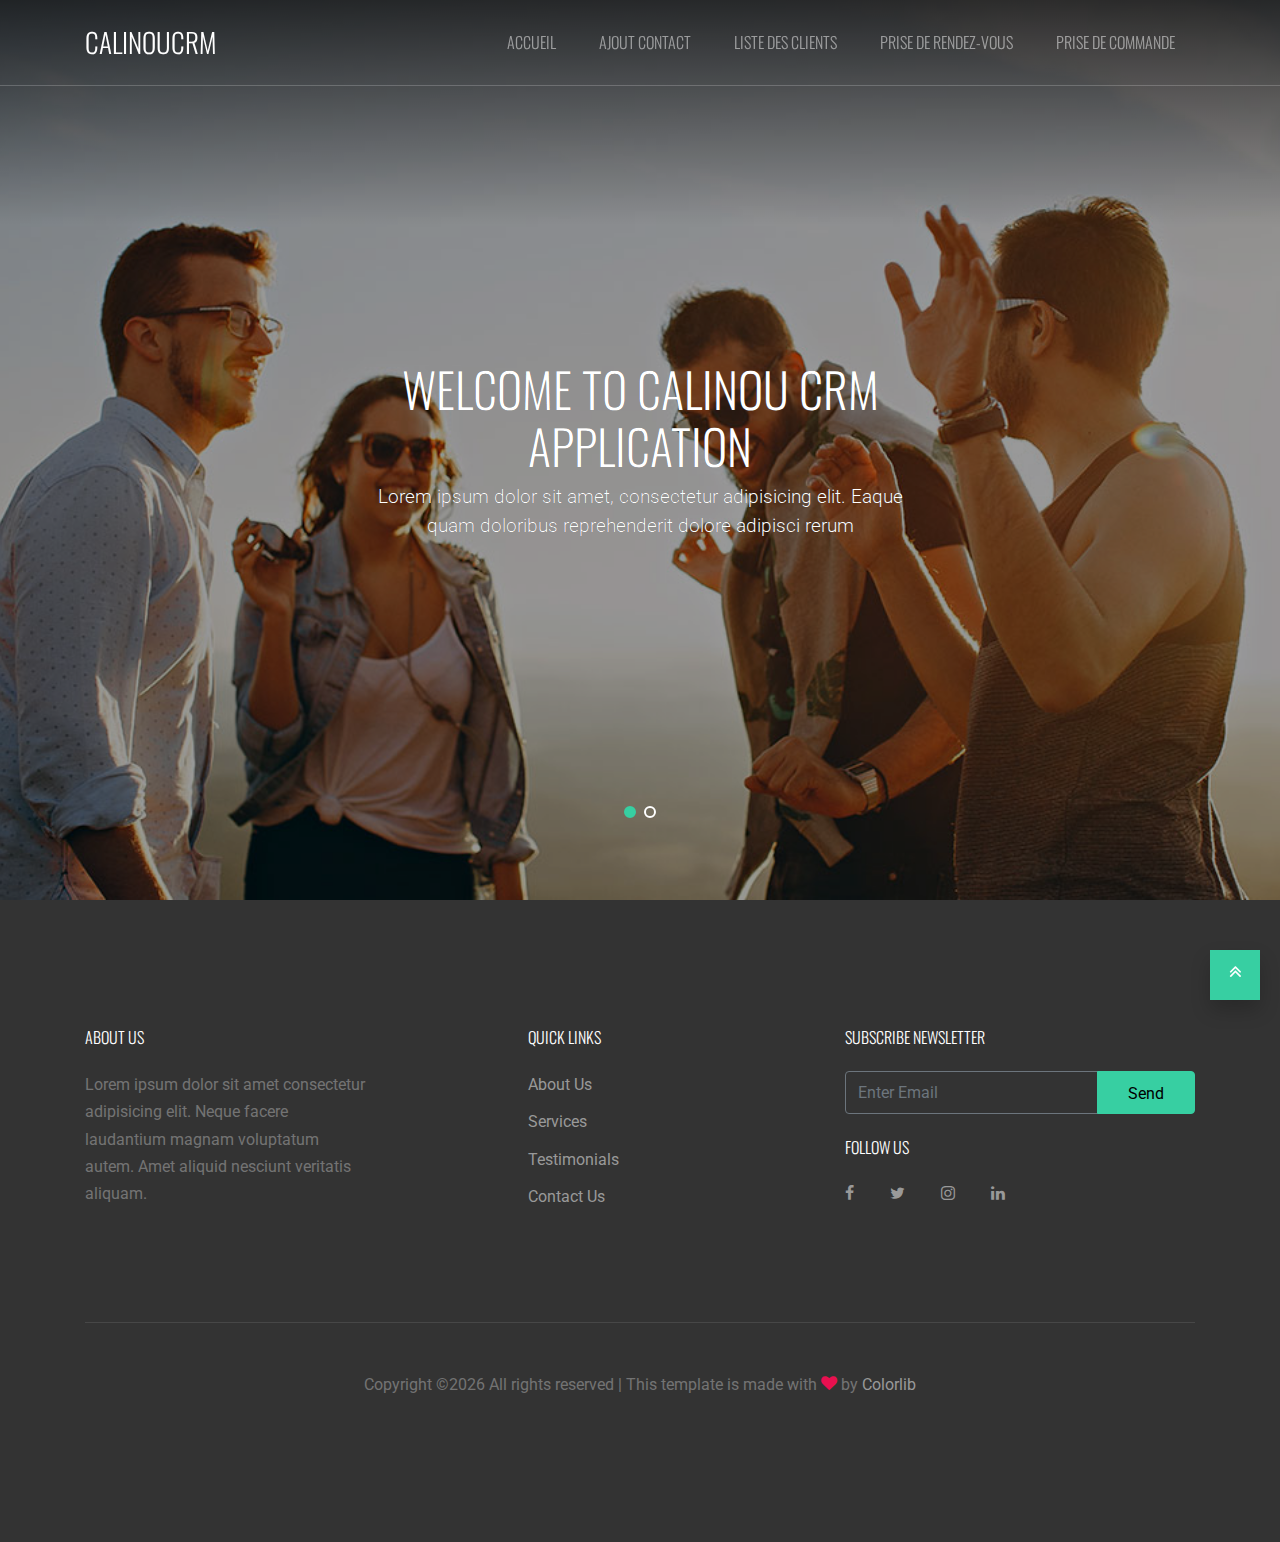
<file: src/main/resources/static/index.html>
<!DOCTYPE html>
<html lang="en">
  <head>
    <title>Calinou &mdash; Application CRM</title>
    <meta charset="utf-8">
    <meta name="viewport" content="width=device-width, initial-scale=1, shrink-to-fit=no">

    <link href="https://fonts.googleapis.com/css?family=Roboto:300,400,900|Oswald:300,400,700" rel="stylesheet">
    <link rel="stylesheet" href="fonts/icomoon/style.css">

    <link rel="stylesheet" href="css/bootstrap.min.css">
    <link rel="stylesheet" href="css/jquery-ui.css">
    <link rel="stylesheet" href="css/owl.carousel.min.css">
    <link rel="stylesheet" href="css/owl.theme.default.min.css">
    <link rel="stylesheet" href="css/owl.theme.default.min.css">

    <link rel="stylesheet" href="css/jquery.fancybox.min.css">

    <link rel="stylesheet" href="css/bootstrap-datepicker.css">

    <link rel="stylesheet" href="fonts/flaticon/font/flaticon.css">

    <link rel="stylesheet" href="css/aos.css">

    <link rel="stylesheet" href="css/style.css">
    
  </head>
  <body data-spy="scroll" data-target=".site-navbar-target" data-offset="300">
  
  <div class="site-wrap">

    <div class="site-mobile-menu site-navbar-target">
      <div class="site-mobile-menu-header">
        <div class="site-mobile-menu-close mt-3">
          <span class="icon-close2 js-menu-toggle"></span>
        </div>
      </div>
      <div class="site-mobile-menu-body"></div>
    </div>
   
    
    <header class="site-navbar py-4 js-sticky-header site-navbar-target" role="banner">

      <div class="container">
        <div class="row align-items-center">
          
          <div class="col-6 col-xl-2">
            <h1 class="mb-0 site-logo m-0 p-0"><a href="index.html" class="mb-0">CalinouCRM</a></h1>
          </div>

          <div class="col-12 col-md-10 d-none d-xl-block">
            <nav class="site-navigation position-relative text-right" role="navigation">

			<!-- href="#properties-section" -->
              <ul class="site-menu main-menu js-clone-nav mr-auto d-none d-lg-block">
                <li><a  href="#" class="nav-link">Accueil</a></li>
                <li><a  href="AjoutClient.html" class="nav-link">Ajout Contact</a></li>
                <li><a  href="Clients.html" class="nav-link">Liste des clients</a></li>
                <li><a  href="RDV.html" class="nav-link">Prise de rendez-vous</a></li>
                <li><a class="nav-link">Prise de commande</a></li>
                
              </ul>
            </nav>
          </div>


          <div class="col-6 d-inline-block d-xl-none ml-md-0 py-3"><a href="#" class="site-menu-toggle js-menu-toggle text-white float-right"><span class="icon-menu h3"></span></a></div>

        </div>
      </div>
      
    </header>

    
    <div class="site-block-wrap">
    <div class="owl-carousel with-dots">
      <div class="site-blocks-cover overlay overlay-2" style="background-image: url(images/about_1.jpg);" data-aos="fade" id="home-section">


        <div class="container">
          <div class="row align-items-center justify-content-center">
            <div class="col-md-6 mt-lg-5 text-center">
              <h1 class="text-shadow"> Welcome to Calinou CRM application </h1>
              <p class="mb-5 text-shadow"> Lorem ipsum dolor sit amet, consectetur adipisicing elit. Eaque quam doloribus reprehenderit dolore adipisci rerum </p>
             <!-- <p><a href="#" target="_blank" class="btn btn-primary px-5 py-3">Get Started</a></p>-->
              
            </div>
          </div>
        </div>
  
        
      </div>  
  
      <div class="site-blocks-cover overlay overlay-2" style="background-image: url(images/crm1.jpg);" data-aos="fade" id="home-section">
  
  
        <div class="container">
          <div class="row align-items-center justify-content-center">
            <div class="col-md-6 mt-lg-5 text-center">
              <h1 class="text-shadow">Calinou CRM Application</h1>
              <p class="mb-5 text-shadow">Lorem ipsum dolor sit amet, consectetur adipisicing elit. Eaque quam doloribus reprehenderit dolore adipisci rerum?</p>
             
              
            </div>
          </div>
        </div>
  
        
      </div>  
    </div>   
    
  </div>      


 <!-- <div class="site-section" id="properties-section">
      <div class="container">
        <div class="row large-gutters">
          <div class="col-md-6 col-lg-4 mb-5 mb-lg-5 ">
            <div class="ftco-media-1">
              <div class="ftco-media-1-inner">
                <a href="property-single.html" class="d-inline-block mb-4"><img src="images/property_1.jpg" alt="FImageo" class="img-fluid"></a>
                <div class="ftco-media-details">
                  <h3>HD17 19 Utica Ave.</h3>
                  <p>New York - USA</p>
                  <strong>$20,000,000</strong>
                </div>
  
              </div> 
            </div>
          </div>
          <div class="col-md-6 col-lg-4 mb-5 mb-lg-5 ">
              <div class="ftco-media-1">
                  <div class="ftco-media-1-inner">
                    <a href="property-single.html" class="d-inline-block mb-4"><img src="images/property_2.jpg" alt="Image" class="img-fluid"></a>
                    <div class="ftco-media-details">
                      <h3>HD17 19 Utica Ave.</h3>
                      <p>New York - USA</p>
                      <strong>$20,000,000</strong>
                    </div>
      
                  </div> 
                </div>
          </div>
          <div class="col-md-6 col-lg-4 mb-5 mb-lg-5 ">
              <div class="ftco-media-1">
                  <div class="ftco-media-1-inner">
                    <a href="property-single.html" class="d-inline-block mb-4"><img src="images/property_3.jpg" alt="Image" class="img-fluid"></a>
                    <div class="ftco-media-details">
                      <h3>HD17 19 Utica Ave.</h3>
                      <p>New York - USA</p>
                      <strong>$20,000,000</strong>
                    </div>
      
                  </div> 
                </div>
          </div>

          <div class="col-md-6 col-lg-4 mb-5 mb-lg-5 ">
              <div class="ftco-media-1">
                <div class="ftco-media-1-inner">
                  <a href="property-single.html" class="d-inline-block mb-4"><img src="images/property_1.jpg" alt="Image" class="img-fluid"></a>
                  <div class="ftco-media-details">
                    <h3>HD17 19 Utica Ave.</h3>
                    <p>New York - USA</p>
                    <strong>$20,000,000</strong>
                  </div>
    
                </div> 
              </div>
            </div>
            <div class="col-md-6 col-lg-4 mb-5 mb-lg-5 ">
                <div class="ftco-media-1">
                    <div class="ftco-media-1-inner">
                      <a href="property-single.html" class="d-inline-block mb-4"><img src="images/property_2.jpg" alt="Image" class="img-fluid"></a>
                      <div class="ftco-media-details">
                        <h3>HD17 19 Utica Ave.</h3>
                        <p>New York - USA</p>
                        <strong>$20,000,000</strong>
                      </div>
        
                    </div> 
                  </div>
            </div>
            <div class="col-md-6 col-lg-4 mb-5 mb-lg-5 ">
                <div class="ftco-media-1">
                    <div class="ftco-media-1-inner">
                      <a href="property-single.html" class="d-inline-block mb-4"><img src="images/property_3.jpg" alt="Image" class="img-fluid"></a>
                      <div class="ftco-media-details">
                        <h3>HD17 19 Utica Ave.</h3>
                        <p>New York - USA</p>
                        <strong>$20,000,000</strong>
                      </div>
        
                    </div> 
                  </div>
            </div>

        </div>
      </div>
    </div>
    
    
    
    <section class="site-section" id="agents-section">
      <div class="container">
        <div class="row mb-5">
          <div class="col-md-7 text-left">
            <h2 class="section-title mb-3">Real Estate Agents</h2>
            <p class="lead">Lorem ipsum dolor sit amet consectetur adipisicing elit. Minus minima neque tempora reiciendis.</p>
          </div>
        </div>
        <div class="row">
          

          <div class="col-md-6 col-lg-4 mb-4">
            <div class="team-member">
              <figure>
                <ul class="social">
                  <li><a href="#"><span class="icon-facebook"></span></a></li>
                  <li><a href="#"><span class="icon-twitter"></span></a></li>
                  <li><a href="#"><span class="icon-linkedin"></span></a></li>
                  <li><a href="#"><span class="icon-instagram"></span></a></li>
                </ul>
                <img src="images/person_1.jpg" alt="Image" class="img-fluid">
              </figure>
              <div class="p-3 bg-primary">
                <h3 class="mb-2">Allison Holmes</h3>
                <span class="position">Real Estate Agent</span>
              </div>
            </div>
          </div>

          <div class="col-md-6 col-lg-4 mb-4">
            <div class="team-member">
              <figure>
                <ul class="social">
                  <li><a href="#"><span class="icon-facebook"></span></a></li>
                  <li><a href="#"><span class="icon-twitter"></span></a></li>
                  <li><a href="#"><span class="icon-linkedin"></span></a></li>
                  <li><a href="#"><span class="icon-instagram"></span></a></li>
                </ul>
                <img src="images/person_2.jpg" alt="Image" class="img-fluid">
              </figure>
              <div class="p-3 bg-primary">
                <h3 class="mb-2">Dave Simpson</h3>
                <span class="position">Real Estate Agent</span>
              </div>
            </div>
          </div>

          <div class="col-md-6 col-lg-4 mb-4">
            <div class="team-member">
              <figure>
                <ul class="social">
                  <li><a href="#"><span class="icon-facebook"></span></a></li>
                  <li><a href="#"><span class="icon-twitter"></span></a></li>
                  <li><a href="#"><span class="icon-linkedin"></span></a></li>
                  <li><a href="#"><span class="icon-instagram"></span></a></li>
                </ul>
                <img src="images/person_3.jpg" alt="Image" class="img-fluid">
              </figure>
              <div class="p-3 bg-primary">
                <h3 class="mb-2">Ben Thompson</h3>
                <span class="position">Real Estate Agent</span>
              </div>
            </div>
          </div>

          
        </div>
      </div>
    </section>

    <section class="py-5 bg-primary site-section how-it-works" id="howitworks-section">
      <div class="container">
        <div class="row mb-5 justify-content-center">
          <div class="col-md-7 text-center">
            <h2 class="section-title mb-3 text-black">How It Works</h2>
          </div>
        </div>
        <div class="row">
          <div class="col-md-4 text-center">
            <div class="pr-5 first-step">
              <span class="text-black">01.</span>
              <span class="custom-icon flaticon-house text-black"></span>
              <h3 class="text-black">Find Property.</h3>
              <p class="text-black">Lorem ipsum dolor sit amet consectetur adipisicing elit.</p>
            </div>
          </div>

          <div class="col-md-4 text-center">
            <div class="pr-5 second-step">
              <span class="text-black">02.</span>
              <span class="custom-icon flaticon-coin text-black"></span>
              <h3 class="text-dark">Buy Property.</h3>
              <p class="text-black">Lorem ipsum dolor sit amet consectetur adipisicing elit.</p>
            </div>
          </div>

          <div class="col-md-4 text-center">
            <div class="pr-5">
              <span class="text-black">03.</span>
              <span class="custom-icon flaticon-home text-black"></span>
              <h3 class="text-dark">Outstanding Houses.</h3>
              <p class="text-black">Lorem ipsum dolor sit amet consectetur adipisicing elit.</p>
            </div>
          </div>
        </div>
      </div>  
    </section>



    <section class="site-section" id="about-section">
      <div class="container">
        
        <div class="row large-gutters">
          <div class="col-lg-6 mb-5">

              <div class="owl-carousel slide-one-item with-dots">
                  <div><img src="images/img_1.jpg" alt="Image" class="img-fluid"></div>
                  <div><img src="images/img_2.jpg" alt="Image" class="img-fluid"></div>
                  <div><img src="images/img_3.jpg" alt="Image" class="img-fluid"></div>
                </div>

          </div>
          <div class="col-lg-6 ml-auto">
            
            <h2 class="section-title mb-3">Warehouse Real Estate Template</h2>
                <p class="lead">Lorem ipsum dolor sit amet consectetur adipisicing elit.</p>
                <p>Est qui eos quasi ratione nostrum excepturi id recusandae fugit omnis ullam pariatur itaque nisi voluptas impedit  Quo suscipit omnis iste velit maxime.</p>

                <ul class="list-unstyled ul-check success">
                  <li>Placeat maxime animi minus</li>
                  <li>Dolore qui placeat maxime</li>
                  <li>Consectetur adipisicing</li>
                  <li>Lorem ipsum dolor</li>
                  <li>Placeat molestias animi</li>
                </ul>

                <p><a href="#" class="btn btn-primary mr-2 mb-2">Learn More</a></p>
            
          </div>
        </div>
      </div>
    </section>

    

    <section class="site-section bg-light" id="services-section">
      <div class="container">
        <div class="row mb-5">
          <div class="col-12 text-center">
            <h2 class="section-title mb-3">Services</h2>
          </div>
        </div>
        <div class="row align-items-stretch">
          <div class="col-md-6 col-lg-4 mb-4 mb-lg-4" data-aos="fade-up">
            <div class="unit-4 d-flex">
              <div class="unit-4-icon mr-4"><span class="text-primary flaticon-house"></span></div>
              <div>
                <h3>Find Property</h3>
                <p>Lorem ipsum dolor sit amet consectetur adipisicing elit. Perferendis quis molestiae vitae eligendi at.</p>
                <p><a href="#">Learn More</a></p>
              </div>
            </div>
          </div>
          <div class="col-md-6 col-lg-4 mb-4 mb-lg-4" data-aos="fade-up" data-aos-delay="100">
            <div class="unit-4 d-flex">
              <div class="unit-4-icon mr-4"><span class="text-primary flaticon-coin"></span></div>
              <div>
                <h3>Buy Property</h3>
                <p>Lorem ipsum dolor sit amet consectetur adipisicing elit. Perferendis quis molestiae vitae eligendi at.</p>
                <p><a href="#">Learn More</a></p>
              </div>
            </div>
          </div>
          <div class="col-md-6 col-lg-4 mb-4 mb-lg-4" data-aos="fade-up" data-aos-delay="200">
            <div class="unit-4 d-flex">
              <div class="unit-4-icon mr-4"><span class="text-primary flaticon-home"></span></div>
              <div>
                <h3>Beautiful Home</h3>
                <p>Lorem ipsum dolor sit amet consectetur adipisicing elit. Perferendis quis molestiae vitae eligendi at.</p>
                <p><a href="#">Learn More</a></p>
              </div>
            </div>
          </div>


          <div class="col-md-6 col-lg-4 mb-4 mb-lg-4" data-aos="fade-up" data-aos-delay="300">
            <div class="unit-4 d-flex">
              <div class="unit-4-icon mr-4"><span class="text-primary flaticon-flat"></span></div>
              <div>
                <h3>Buildings &amp; Lands</h3>
                <p>Lorem ipsum dolor sit amet consectetur adipisicing elit. Perferendis quis molestiae vitae eligendi at.</p>
                <p><a href="#">Learn More</a></p>
              </div>
            </div>
          </div>
          <div class="col-md-6 col-lg-4 mb-4 mb-lg-4" data-aos="fade-up" data-aos-delay="400">
            <div class="unit-4 d-flex">
              <div class="unit-4-icon mr-4"><span class="text-primary flaticon-location"></span></div>
              <div>
                <h3>Property Locator</h3>
                <p>Lorem ipsum dolor sit amet consectetur adipisicing elit. Perferendis quis molestiae vitae eligendi at.</p>
                <p><a href="#">Learn More</a></p>
              </div>
            </div>
          </div>
          <div class="col-md-6 col-lg-4 mb-4 mb-lg-4" data-aos="fade-up" data-aos-delay="500">
            <div class="unit-4 d-flex">
              <div class="unit-4-icon mr-4"><span class="text-primary flaticon-mobile-phone"></span></div>
              <div>
                <h3>Mobile Apps</h3>
                <p>Lorem ipsum dolor sit amet consectetur adipisicing elit. Perferendis quis molestiae vitae eligendi at.</p>
                <p><a href="#">Learn More</a></p>
              </div>
            </div>
          </div>

        </div>
      </div>
    </section>

    <section class="site-section testimonial-wrap" id="testimonials-section">
      <div class="container">
        <div class="row mb-5">
          <div class="col-12 text-center">
            <h2 class="section-title mb-3">Testimonials<h2>
          </div>
        </div>

        <div class="row">
            <div class="col-md-6 mb-4">
                <div class="ftco-testimonial-1">
                  <div class="ftco-testimonial-vcard d-flex align-items-center mb-4">
                    <img src="images/person_1.jpg" alt="Image" class="img-fluid mr-3">
                    <div>
                      <h3>Allison Holmes</h3>
                      <span>Customer</span>
                    </div>
                  </div>
                  <div>
                    <p>Lorem ipsum dolor sit, amet consectetur adipisicing elit. Neque, mollitia. Possimus mollitia nobis libero quidem aut tempore dolore iure maiores, perferendis, provident numquam illum nisi amet necessitatibus. A, provident aperiam!</p>
                  </div>
                </div>
              </div>
              <div class="col-md-6 mb-4">
                  <div class="ftco-testimonial-1">
                      <div class="ftco-testimonial-vcard d-flex align-items-center mb-4">
                        <img src="images/person_2.jpg" alt="Image" class="img-fluid mr-3">
                        <div>
                          <h3>James Phelps</h3>
                          <span>Customer</span>
                        </div>
                      </div>
                      <div>
                        <p>Lorem ipsum dolor sit, amet consectetur adipisicing elit. Neque, mollitia. Possimus mollitia nobis libero quidem aut tempore dolore iure maiores, perferendis, provident numquam illum nisi amet necessitatibus. A, provident aperiam!</p>
                      </div>
                    </div>
              </div> 

              <div class="col-md-6 mb-4">
                  <div class="ftco-testimonial-1">
                    <div class="ftco-testimonial-vcard d-flex align-items-center mb-4">
                      <img src="images/person_3.jpg" alt="Image" class="img-fluid mr-3">
                      <div>
                        <h3>Nestor Helsin</h3>
                        <span>Customer</span>
                      </div>
                    </div>
                    <div>
                      <p>Lorem ipsum dolor sit, amet consectetur adipisicing elit. Neque, mollitia. Possimus mollitia nobis libero quidem aut tempore dolore iure maiores, perferendis, provident numquam illum nisi amet necessitatibus. A, provident aperiam!</p>
                    </div>
                  </div>
                </div>
                <div class="col-md-6 mb-4">
                    <div class="ftco-testimonial-1">
                        <div class="ftco-testimonial-vcard d-flex align-items-center mb-4">
                          <img src="images/person_1.jpg" alt="Image" class="img-fluid mr-3">
                          <div>
                            <h3>Allison Holmes</h3>
                            <span>Customer</span>
                          </div>
                        </div>
                        <div>
                          <p>Lorem ipsum dolor sit, amet consectetur adipisicing elit. Neque, mollitia. Possimus mollitia nobis libero quidem aut tempore dolore iure maiores, perferendis, provident numquam illum nisi amet necessitatibus. A, provident aperiam!</p>
                        </div>
                      </div>
                </div> 
        </div>
      </div>
    </section>

    
    <section class="site-section" id="news-section">
      <div class="container">
        <div class="row mb-5">
          <div class="col-12 text-center">
            <h2 class="section-title mb-3">News &amp; Events</h2>
          </div>
        </div>

        <div class="row">
          <div class="col-md-6 col-lg-4 mb-4 mb-lg-4">
            <div class="h-entry">
              <a href="single.html"><img src="images/img_1.jpg" alt="Image" class="img-fluid"></a>
              <h2 class="font-size-regular"><a href="single.html" class="text-dark">Popular Real Estate Properties for 2019</a></h2>
              <div class="meta mb-4">Allison Holmes <span class="mx-2">&bullet;</span> Jan 18, 2019<span class="mx-2">&bullet;</span> <a href="single.html">News</a></div>
            </div> 
          </div>
          <div class="col-md-6 col-lg-4 mb-4 mb-lg-4">
            <div class="h-entry">
              <a href="single.html"><img src="images/img_2.jpg" alt="Image" class="img-fluid"></a>
              <h2 class="font-size-regular"><a href="single.html" class="text-dark">Popular Real Estate Properties for 2019</a></h2>
              <div class="meta mb-4">James Phelps <span class="mx-2">&bullet;</span> Jan 18, 2019<span class="mx-2">&bullet;</span> <a href="single.html">News</a></div>
              
            </div>
          </div>
          <div class="col-md-6 col-lg-4 mb-4 mb-lg-4">
            <div class="h-entry">
              <a href="single.html"><img src="images/img_3.jpg" alt="Image" class="img-fluid"></a>
              <h2 class="font-size-regular"><a href="single.html" class="text-dark">Popular Real Estate Properties for 2019</a></h2>
              <div class="meta mb-4">Allison Holmes <span class="mx-2">&bullet;</span> Jan 18, 2019<span class="mx-2">&bullet;</span> <a href="single.html">News</a></div>
            </div> 
          </div>
          
        </div>
      </div>
    </section>

   


    <section class="site-section bg-light bg-image" id="contact-section">
      <div class="container">
        <div class="row mb-5">
          <div class="col-12 text-center">
            <h2 class="section-title mb-3">Contct Us</h2>
          </div>
        </div>
        <div class="row">
          <div class="col-md-7 mb-5">

            

            <form action="#" class="p-5 bg-white">
              
              <h2 class="h4 text-black mb-5">Get In Touch</h2> 

              <div class="row form-group">
                <div class="col-md-6 mb-3 mb-md-0">
                  <label class="text-black" for="fname">First Name</label>
                  <input type="text" id="fname" class="form-control">
                </div>
                <div class="col-md-6">
                  <label class="text-black" for="lname">Last Name</label>
                  <input type="text" id="lname" class="form-control">
                </div>
              </div>

              <div class="row form-group">
                
                <div class="col-md-12">
                  <label class="text-black" for="email">Email</label> 
                  <input type="email" id="email" class="form-control">
                </div>
              </div>

              <div class="row form-group">
                
                <div class="col-md-12">
                  <label class="text-black" for="subject">Subject</label> 
                  <input type="subject" id="subject" class="form-control">
                </div>
              </div>

              <div class="row form-group">
                <div class="col-md-12">
                  <label class="text-black" for="message">Message</label> 
                  <textarea name="message" id="message" cols="30" rows="7" class="form-control" placeholder="Write your notes or questions here..."></textarea>
                </div>
              </div>

              <div class="row form-group">
                <div class="col-md-12">
                  <input type="submit" value="Send Message" class="btn btn-primary btn-md text-white">
                </div>
              </div>

  
            </form>
          </div>
          <div class="col-md-5">
            
            <div class="p-4 mb-3 bg-white">
              <p class="mb-0 font-weight-bold">Address</p>
              <p class="mb-4">203 Fake St. Mountain View, San Francisco, California, USA</p>

              <p class="mb-0 font-weight-bold">Phone</p>
              <p class="mb-4"><a href="#">+1 232 3235 324</a></p>

              <p class="mb-0 font-weight-bold">Email Address</p>
              <p class="mb-0"><a href="#">youremail@domain.com</a></p>

            </div>
            
          </div>
        </div>
      </div>
    </section>  -->

    
    <footer class="site-footer">
      <div class="container">
        <div class="row">
          <div class="col-md-8">
            <div class="row">
              <div class="col-md-5">
                <h2 class="footer-heading mb-4">About Us</h2>
                <p>Lorem ipsum dolor sit amet consectetur adipisicing elit. Neque facere laudantium magnam voluptatum autem. Amet aliquid nesciunt veritatis aliquam.</p>
              </div>
              <div class="col-md-3 mx-auto">
                <h2 class="footer-heading mb-4">Quick Links</h2>
                <ul class="list-unstyled">
                  <li><a href="#">About Us</a></li>
                  <li><a href="#">Services</a></li>
                  <li><a href="#">Testimonials</a></li>
                  <li><a href="#">Contact Us</a></li>
                </ul>
              </div>
              
            </div>
          </div>
          <div class="col-md-4">
            <div class="mb-4">
              <h2 class="footer-heading mb-4">Subscribe Newsletter</h2>
            <form action="#" method="post" class="footer-subscribe">
              <div class="input-group mb-3">
                <input type="text" class="form-control border-secondary text-white bg-transparent" placeholder="Enter Email" aria-label="Enter Email" aria-describedby="button-addon2">
                <div class="input-group-append">
                  <button class="btn btn-primary text-black" type="button" id="button-addon2">Send</button>
                </div>
              </div>
            </form>  
            </div>
            
            <div class="">
              <h2 class="footer-heading mb-4">Follow Us</h2>
                <a href="#" class="pl-0 pr-3"><span class="icon-facebook"></span></a>
                <a href="#" class="pl-3 pr-3"><span class="icon-twitter"></span></a>
                <a href="#" class="pl-3 pr-3"><span class="icon-instagram"></span></a>
                <a href="#" class="pl-3 pr-3"><span class="icon-linkedin"></span></a>
            </div>


          </div>
        </div>
        <div class="row pt-5 mt-5 text-center">
          <div class="col-md-12">
            <div class="border-top pt-5">
            <p class="copyright">
            <!-- Link back to Colorlib can't be removed. Template is licensed under CC BY 3.0. -->
            Copyright &copy;<script>document.write(new Date().getFullYear());</script> All rights reserved | This template is made with <i class="icon-heart text-danger" aria-hidden="true"></i> by <a href="https://colorlib.com" target="_blank" >Colorlib</a>
            <!-- Link back to Colorlib can't be removed. Template is licensed under CC BY 3.0. -->
            </p>
            </div>
          </div>
          
        </div>
      </div>
    </footer>

  </div> <!-- .site-wrap -->

  <a href="#top" class="gototop"><span class="icon-angle-double-up"></span></a> 

  <script src="js/jquery-3.3.1.min.js"></script>
  <script src="js/jquery-ui.js"></script>
  <script src="js/popper.min.js"></script>
  <script src="js/bootstrap.min.js"></script>
  <script src="js/owl.carousel.min.js"></script>
  <script src="js/jquery.countdown.min.js"></script>
  <script src="js/bootstrap-datepicker.min.js"></script>
  <script src="js/jquery.easing.1.3.js"></script>
  <script src="js/aos.js"></script>
  <script src="js/jquery.fancybox.min.js"></script>
  <script src="js/jquery.sticky.js"></script>

  
  <script src="js/main.js"></script>
    
  </body>
</html>
</file>
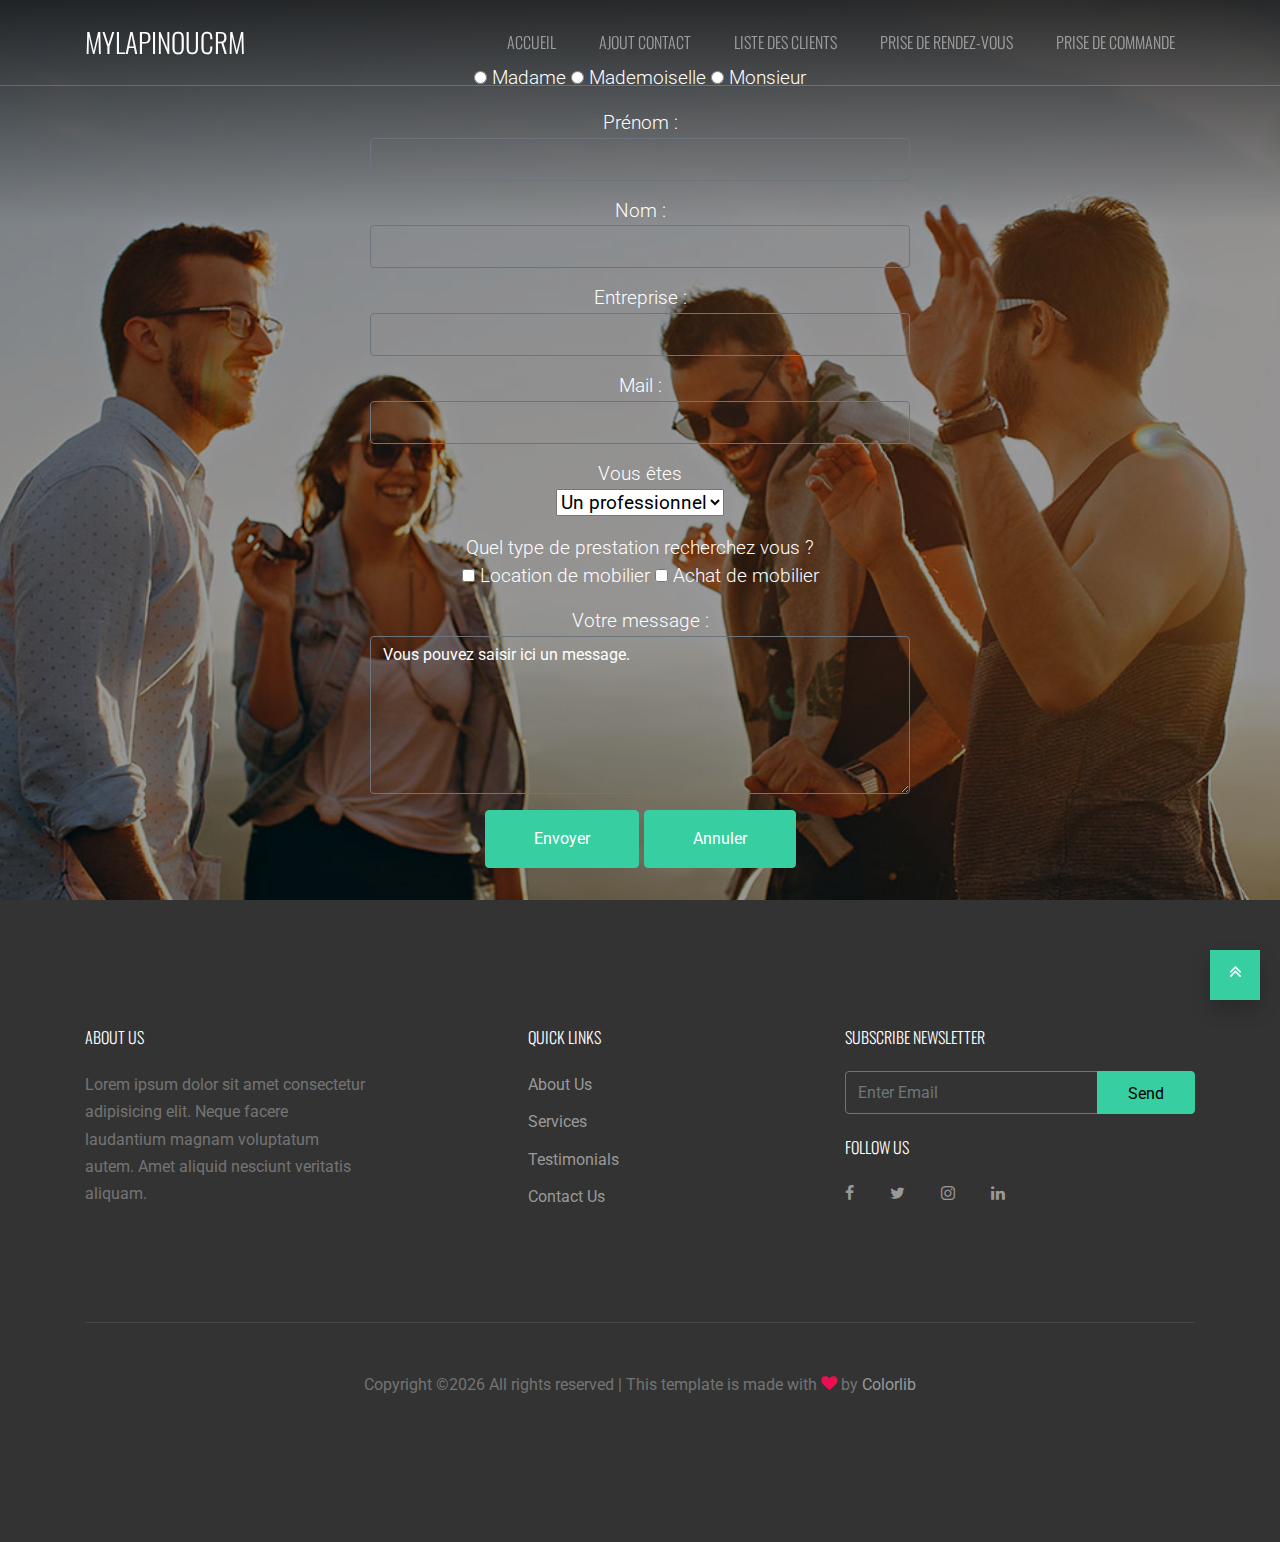
<file: src/main/resources/static/AjoutClient.html>
<!DOCTYPE html>
<html lang="en">
  <head>
    <title>Calinou &mdash; Application CRM</title>
    <meta charset="utf-8">
    <meta name="viewport" content="width=device-width, initial-scale=1, shrink-to-fit=no">

    <link href="https://fonts.googleapis.com/css?family=Roboto:300,400,900|Oswald:300,400,700" rel="stylesheet">
    <link rel="stylesheet" href="fonts/icomoon/style.css">

    <link rel="stylesheet" href="css/bootstrap.min.css">
    <link rel="stylesheet" href="css/jquery-ui.css">
    <link rel="stylesheet" href="css/owl.carousel.min.css">
    <link rel="stylesheet" href="css/owl.theme.default.min.css">
    <link rel="stylesheet" href="css/owl.theme.default.min.css">

    <link rel="stylesheet" href="css/jquery.fancybox.min.css">

    <link rel="stylesheet" href="css/bootstrap-datepicker.css">

    <link rel="stylesheet" href="fonts/flaticon/font/flaticon.css">

    <link rel="stylesheet" href="css/aos.css">

    <link rel="stylesheet" href="css/style.css">
    
  </head>
  <body data-spy="scroll" data-target=".site-navbar-target" data-offset="300">
  
  <div class="site-wrap">

    <div class="site-mobile-menu site-navbar-target">
      <div class="site-mobile-menu-header">
        <div class="site-mobile-menu-close mt-3">
          <span class="icon-close2 js-menu-toggle"></span>
        </div>
      </div>
      <div class="site-mobile-menu-body"></div>
    </div>
   
    
    <header class="site-navbar py-4 js-sticky-header site-navbar-target" role="banner">

      <div class="container">
        <div class="row align-items-center">
          
          <div class="col-6 col-xl-2">
            <h1 class="mb-0 site-logo m-0 p-0"><a href="index.html" class="mb-0">MyLapinouCRM</a></h1>
          </div>

          <div class="col-12 col-md-10 d-none d-xl-block">
            <nav class="site-navigation position-relative text-right" role="navigation">

			<!-- href="#properties-section" -->
              <ul class="site-menu main-menu js-clone-nav mr-auto d-none d-lg-block">
                <li><a  href="index.html" class="nav-link">Accueil</a></li>
                <li><a  href="#" class="nav-link">Ajout Contact</a></li>
                <li><a  href="Clients.html" class="nav-link">Liste des clients</a></li>
                <li><a  href="RDV.html" class="nav-link">Prise de rendez-vous</a></li>
                <li><a class="nav-link">Prise de commande</a></li>
                
              </ul>
            </nav>
          </div>


          <div class="col-6 d-inline-block d-xl-none ml-md-0 py-3"><a href="#" class="site-menu-toggle js-menu-toggle text-white float-right"><span class="icon-menu h3"></span></a></div>

        </div>
      </div>
      
    </header>

    
    <div class="site-block-wrap">
    <div class="owl-carousel with-dots">
      <div class="site-blocks-cover overlay overlay-2" style="background-image: url(images/about_1.jpg);" data-aos="fade" id="home-section">


        <div class="container">
          <div class="row align-items-center justify-content-center">
            <div class="col-md-6 mt-lg-5 text-center">
              
			  
			  
			  <!-- Formulaire -->

				<form name="mon8formulaire" action="Clients.html" method="get">
				<p>
					<input type="radio" name="civi" value="Mme" /> Madame
					<input type="radio" name="civi" value="Mlle" /> Mademoiselle
					<input type="radio" name="civi" value="Mr" /> Monsieur
				</p>
				<p>
					Prénom :<br />
					<input type="text" class="form-control border-secondary text-white bg-transparent" name="prenom" value="" />
					
				</p>
				<p>
					Nom :<br />
					<input type="text" class="form-control border-secondary text-white bg-transparent" name="nom" value="" />
				</p>
				<p>
					Entreprise :<br />
					<input type="text" class="form-control border-secondary text-white bg-transparent" name="Entreprise" value="" />
				</p>
				
				<p>
					Mail :<br />
					<input type="text" class="form-control border-secondary text-white bg-transparent" name="Mail" value="" />
				</p>
	
				<p>
					Vous êtes<br />
					<select name="profil">
						<option value="parti">Un particulier</option>
						<option value="profe" selected="selected">Un professionnel</option>
						<option value="insti">Un institutionnel</option>
					</select>
				</p>
				<p>
					Quel type de prestation recherchez vous ?<br />
					<input type="checkbox" name="interet" value="loc" /> Location de mobilier
					<input type="checkbox" name="interet" value="achat" /> Achat de mobilier
				</p>
				<p>
					Votre message :<br />
					<textarea name="le-message" class="form-control border-secondary text-white bg-transparent" rows="6" cols="40">Vous pouvez saisir ici un message.</textarea>
				</p>
				<p>
				
					<input  class="btn btn-primary px-5 py-3"type="submit" value="Envoyer" />
					<input  class="btn btn-primary px-5 py-3" type="reset" value="Annuler" />
					
				</p>
				</form>		
			  
			  
			  
			  
            </div>
          </div>
        </div>
		
		
  
        
      </div>  
  
     <!-- <div class="site-blocks-cover overlay overlay-2" style="background-image: url(images/crm1.jpg);" data-aos="fade" id="home-section">
  
  
        <div class="container">
          <div class="row align-items-center justify-content-center">
            <div class="col-md-6 mt-lg-5 text-center">
			
			
			
			
			
			
			
         
              
            </div>
          </div>
        </div>
  
        
      </div>  
    </div>   -->
    
  </div>      


 <!-- <div class="site-section" id="properties-section">
      <div class="container">
        <div class="row large-gutters">
          <div class="col-md-6 col-lg-4 mb-5 mb-lg-5 ">
            <div class="ftco-media-1">
              <div class="ftco-media-1-inner">
                <a href="property-single.html" class="d-inline-block mb-4"><img src="images/property_1.jpg" alt="FImageo" class="img-fluid"></a>
                <div class="ftco-media-details">
                  <h3>HD17 19 Utica Ave.</h3>
                  <p>New York - USA</p>
                  <strong>$20,000,000</strong>
                </div>
  
              </div> 
            </div>
          </div>
          <div class="col-md-6 col-lg-4 mb-5 mb-lg-5 ">
              <div class="ftco-media-1">
                  <div class="ftco-media-1-inner">
                    <a href="property-single.html" class="d-inline-block mb-4"><img src="images/property_2.jpg" alt="Image" class="img-fluid"></a>
                    <div class="ftco-media-details">
                      <h3>HD17 19 Utica Ave.</h3>
                      <p>New York - USA</p>
                      <strong>$20,000,000</strong>
                    </div>
      
                  </div> 
                </div>
          </div>
          <div class="col-md-6 col-lg-4 mb-5 mb-lg-5 ">
              <div class="ftco-media-1">
                  <div class="ftco-media-1-inner">
                    <a href="property-single.html" class="d-inline-block mb-4"><img src="images/property_3.jpg" alt="Image" class="img-fluid"></a>
                    <div class="ftco-media-details">
                      <h3>HD17 19 Utica Ave.</h3>
                      <p>New York - USA</p>
                      <strong>$20,000,000</strong>
                    </div>
      
                  </div> 
                </div>
          </div>

          <div class="col-md-6 col-lg-4 mb-5 mb-lg-5 ">
              <div class="ftco-media-1">
                <div class="ftco-media-1-inner">
                  <a href="property-single.html" class="d-inline-block mb-4"><img src="images/property_1.jpg" alt="Image" class="img-fluid"></a>
                  <div class="ftco-media-details">
                    <h3>HD17 19 Utica Ave.</h3>
                    <p>New York - USA</p>
                    <strong>$20,000,000</strong>
                  </div>
    
                </div> 
              </div>
            </div>
            <div class="col-md-6 col-lg-4 mb-5 mb-lg-5 ">
                <div class="ftco-media-1">
                    <div class="ftco-media-1-inner">
                      <a href="property-single.html" class="d-inline-block mb-4"><img src="images/property_2.jpg" alt="Image" class="img-fluid"></a>
                      <div class="ftco-media-details">
                        <h3>HD17 19 Utica Ave.</h3>
                        <p>New York - USA</p>
                        <strong>$20,000,000</strong>
                      </div>
        
                    </div> 
                  </div>
            </div>
            <div class="col-md-6 col-lg-4 mb-5 mb-lg-5 ">
                <div class="ftco-media-1">
                    <div class="ftco-media-1-inner">
                      <a href="property-single.html" class="d-inline-block mb-4"><img src="images/property_3.jpg" alt="Image" class="img-fluid"></a>
                      <div class="ftco-media-details">
                        <h3>HD17 19 Utica Ave.</h3>
                        <p>New York - USA</p>
                        <strong>$20,000,000</strong>
                      </div>
        
                    </div> 
                  </div>
            </div>

        </div>
      </div>
    </div>
    
    
    
    <section class="site-section" id="agents-section">
      <div class="container">
        <div class="row mb-5">
          <div class="col-md-7 text-left">
            <h2 class="section-title mb-3">Real Estate Agents</h2>
            <p class="lead">Lorem ipsum dolor sit amet consectetur adipisicing elit. Minus minima neque tempora reiciendis.</p>
          </div>
        </div>
        <div class="row">
          

          <div class="col-md-6 col-lg-4 mb-4">
            <div class="team-member">
              <figure>
                <ul class="social">
                  <li><a href="#"><span class="icon-facebook"></span></a></li>
                  <li><a href="#"><span class="icon-twitter"></span></a></li>
                  <li><a href="#"><span class="icon-linkedin"></span></a></li>
                  <li><a href="#"><span class="icon-instagram"></span></a></li>
                </ul>
                <img src="images/person_1.jpg" alt="Image" class="img-fluid">
              </figure>
              <div class="p-3 bg-primary">
                <h3 class="mb-2">Allison Holmes</h3>
                <span class="position">Real Estate Agent</span>
              </div>
            </div>
          </div>

          <div class="col-md-6 col-lg-4 mb-4">
            <div class="team-member">
              <figure>
                <ul class="social">
                  <li><a href="#"><span class="icon-facebook"></span></a></li>
                  <li><a href="#"><span class="icon-twitter"></span></a></li>
                  <li><a href="#"><span class="icon-linkedin"></span></a></li>
                  <li><a href="#"><span class="icon-instagram"></span></a></li>
                </ul>
                <img src="images/person_2.jpg" alt="Image" class="img-fluid">
              </figure>
              <div class="p-3 bg-primary">
                <h3 class="mb-2">Dave Simpson</h3>
                <span class="position">Real Estate Agent</span>
              </div>
            </div>
          </div>

          <div class="col-md-6 col-lg-4 mb-4">
            <div class="team-member">
              <figure>
                <ul class="social">
                  <li><a href="#"><span class="icon-facebook"></span></a></li>
                  <li><a href="#"><span class="icon-twitter"></span></a></li>
                  <li><a href="#"><span class="icon-linkedin"></span></a></li>
                  <li><a href="#"><span class="icon-instagram"></span></a></li>
                </ul>
                <img src="images/person_3.jpg" alt="Image" class="img-fluid">
              </figure>
              <div class="p-3 bg-primary">
                <h3 class="mb-2">Ben Thompson</h3>
                <span class="position">Real Estate Agent</span>
              </div>
            </div>
          </div>

          
        </div>
      </div>
    </section>

    <section class="py-5 bg-primary site-section how-it-works" id="howitworks-section">
      <div class="container">
        <div class="row mb-5 justify-content-center">
          <div class="col-md-7 text-center">
            <h2 class="section-title mb-3 text-black">How It Works</h2>
          </div>
        </div>
        <div class="row">
          <div class="col-md-4 text-center">
            <div class="pr-5 first-step">
              <span class="text-black">01.</span>
              <span class="custom-icon flaticon-house text-black"></span>
              <h3 class="text-black">Find Property.</h3>
              <p class="text-black">Lorem ipsum dolor sit amet consectetur adipisicing elit.</p>
            </div>
          </div>

          <div class="col-md-4 text-center">
            <div class="pr-5 second-step">
              <span class="text-black">02.</span>
              <span class="custom-icon flaticon-coin text-black"></span>
              <h3 class="text-dark">Buy Property.</h3>
              <p class="text-black">Lorem ipsum dolor sit amet consectetur adipisicing elit.</p>
            </div>
          </div>

          <div class="col-md-4 text-center">
            <div class="pr-5">
              <span class="text-black">03.</span>
              <span class="custom-icon flaticon-home text-black"></span>
              <h3 class="text-dark">Outstanding Houses.</h3>
              <p class="text-black">Lorem ipsum dolor sit amet consectetur adipisicing elit.</p>
            </div>
          </div>
        </div>
      </div>  
    </section>



    <section class="site-section" id="about-section">
      <div class="container">
        
        <div class="row large-gutters">
          <div class="col-lg-6 mb-5">

              <div class="owl-carousel slide-one-item with-dots">
                  <div><img src="images/img_1.jpg" alt="Image" class="img-fluid"></div>
                  <div><img src="images/img_2.jpg" alt="Image" class="img-fluid"></div>
                  <div><img src="images/img_3.jpg" alt="Image" class="img-fluid"></div>
                </div>

          </div>
          <div class="col-lg-6 ml-auto">
            
            <h2 class="section-title mb-3">Warehouse Real Estate Template</h2>
                <p class="lead">Lorem ipsum dolor sit amet consectetur adipisicing elit.</p>
                <p>Est qui eos quasi ratione nostrum excepturi id recusandae fugit omnis ullam pariatur itaque nisi voluptas impedit  Quo suscipit omnis iste velit maxime.</p>

                <ul class="list-unstyled ul-check success">
                  <li>Placeat maxime animi minus</li>
                  <li>Dolore qui placeat maxime</li>
                  <li>Consectetur adipisicing</li>
                  <li>Lorem ipsum dolor</li>
                  <li>Placeat molestias animi</li>
                </ul>

                <p><a href="#" class="btn btn-primary mr-2 mb-2">Learn More</a></p>
            
          </div>
        </div>
      </div>
    </section>

    

    <section class="site-section bg-light" id="services-section">
      <div class="container">
        <div class="row mb-5">
          <div class="col-12 text-center">
            <h2 class="section-title mb-3">Services</h2>
          </div>
        </div>
        <div class="row align-items-stretch">
          <div class="col-md-6 col-lg-4 mb-4 mb-lg-4" data-aos="fade-up">
            <div class="unit-4 d-flex">
              <div class="unit-4-icon mr-4"><span class="text-primary flaticon-house"></span></div>
              <div>
                <h3>Find Property</h3>
                <p>Lorem ipsum dolor sit amet consectetur adipisicing elit. Perferendis quis molestiae vitae eligendi at.</p>
                <p><a href="#">Learn More</a></p>
              </div>
            </div>
          </div>
          <div class="col-md-6 col-lg-4 mb-4 mb-lg-4" data-aos="fade-up" data-aos-delay="100">
            <div class="unit-4 d-flex">
              <div class="unit-4-icon mr-4"><span class="text-primary flaticon-coin"></span></div>
              <div>
                <h3>Buy Property</h3>
                <p>Lorem ipsum dolor sit amet consectetur adipisicing elit. Perferendis quis molestiae vitae eligendi at.</p>
                <p><a href="#">Learn More</a></p>
              </div>
            </div>
          </div>
          <div class="col-md-6 col-lg-4 mb-4 mb-lg-4" data-aos="fade-up" data-aos-delay="200">
            <div class="unit-4 d-flex">
              <div class="unit-4-icon mr-4"><span class="text-primary flaticon-home"></span></div>
              <div>
                <h3>Beautiful Home</h3>
                <p>Lorem ipsum dolor sit amet consectetur adipisicing elit. Perferendis quis molestiae vitae eligendi at.</p>
                <p><a href="#">Learn More</a></p>
              </div>
            </div>
          </div>


          <div class="col-md-6 col-lg-4 mb-4 mb-lg-4" data-aos="fade-up" data-aos-delay="300">
            <div class="unit-4 d-flex">
              <div class="unit-4-icon mr-4"><span class="text-primary flaticon-flat"></span></div>
              <div>
                <h3>Buildings &amp; Lands</h3>
                <p>Lorem ipsum dolor sit amet consectetur adipisicing elit. Perferendis quis molestiae vitae eligendi at.</p>
                <p><a href="#">Learn More</a></p>
              </div>
            </div>
          </div>
          <div class="col-md-6 col-lg-4 mb-4 mb-lg-4" data-aos="fade-up" data-aos-delay="400">
            <div class="unit-4 d-flex">
              <div class="unit-4-icon mr-4"><span class="text-primary flaticon-location"></span></div>
              <div>
                <h3>Property Locator</h3>
                <p>Lorem ipsum dolor sit amet consectetur adipisicing elit. Perferendis quis molestiae vitae eligendi at.</p>
                <p><a href="#">Learn More</a></p>
              </div>
            </div>
          </div>
          <div class="col-md-6 col-lg-4 mb-4 mb-lg-4" data-aos="fade-up" data-aos-delay="500">
            <div class="unit-4 d-flex">
              <div class="unit-4-icon mr-4"><span class="text-primary flaticon-mobile-phone"></span></div>
              <div>
                <h3>Mobile Apps</h3>
                <p>Lorem ipsum dolor sit amet consectetur adipisicing elit. Perferendis quis molestiae vitae eligendi at.</p>
                <p><a href="#">Learn More</a></p>
              </div>
            </div>
          </div>

        </div>
      </div>
    </section>

    <section class="site-section testimonial-wrap" id="testimonials-section">
      <div class="container">
        <div class="row mb-5">
          <div class="col-12 text-center">
            <h2 class="section-title mb-3">Testimonials<h2>
          </div>
        </div>

        <div class="row">
            <div class="col-md-6 mb-4">
                <div class="ftco-testimonial-1">
                  <div class="ftco-testimonial-vcard d-flex align-items-center mb-4">
                    <img src="images/person_1.jpg" alt="Image" class="img-fluid mr-3">
                    <div>
                      <h3>Allison Holmes</h3>
                      <span>Customer</span>
                    </div>
                  </div>
                  <div>
                    <p>Lorem ipsum dolor sit, amet consectetur adipisicing elit. Neque, mollitia. Possimus mollitia nobis libero quidem aut tempore dolore iure maiores, perferendis, provident numquam illum nisi amet necessitatibus. A, provident aperiam!</p>
                  </div>
                </div>
              </div>
              <div class="col-md-6 mb-4">
                  <div class="ftco-testimonial-1">
                      <div class="ftco-testimonial-vcard d-flex align-items-center mb-4">
                        <img src="images/person_2.jpg" alt="Image" class="img-fluid mr-3">
                        <div>
                          <h3>James Phelps</h3>
                          <span>Customer</span>
                        </div>
                      </div>
                      <div>
                        <p>Lorem ipsum dolor sit, amet consectetur adipisicing elit. Neque, mollitia. Possimus mollitia nobis libero quidem aut tempore dolore iure maiores, perferendis, provident numquam illum nisi amet necessitatibus. A, provident aperiam!</p>
                      </div>
                    </div>
              </div> 

              <div class="col-md-6 mb-4">
                  <div class="ftco-testimonial-1">
                    <div class="ftco-testimonial-vcard d-flex align-items-center mb-4">
                      <img src="images/person_3.jpg" alt="Image" class="img-fluid mr-3">
                      <div>
                        <h3>Nestor Helsin</h3>
                        <span>Customer</span>
                      </div>
                    </div>
                    <div>
                      <p>Lorem ipsum dolor sit, amet consectetur adipisicing elit. Neque, mollitia. Possimus mollitia nobis libero quidem aut tempore dolore iure maiores, perferendis, provident numquam illum nisi amet necessitatibus. A, provident aperiam!</p>
                    </div>
                  </div>
                </div>
                <div class="col-md-6 mb-4">
                    <div class="ftco-testimonial-1">
                        <div class="ftco-testimonial-vcard d-flex align-items-center mb-4">
                          <img src="images/person_1.jpg" alt="Image" class="img-fluid mr-3">
                          <div>
                            <h3>Allison Holmes</h3>
                            <span>Customer</span>
                          </div>
                        </div>
                        <div>
                          <p>Lorem ipsum dolor sit, amet consectetur adipisicing elit. Neque, mollitia. Possimus mollitia nobis libero quidem aut tempore dolore iure maiores, perferendis, provident numquam illum nisi amet necessitatibus. A, provident aperiam!</p>
                        </div>
                      </div>
                </div> 
        </div>
      </div>
    </section>

    
    <section class="site-section" id="news-section">
      <div class="container">
        <div class="row mb-5">
          <div class="col-12 text-center">
            <h2 class="section-title mb-3">News &amp; Events</h2>
          </div>
        </div>

        <div class="row">
          <div class="col-md-6 col-lg-4 mb-4 mb-lg-4">
            <div class="h-entry">
              <a href="single.html"><img src="images/img_1.jpg" alt="Image" class="img-fluid"></a>
              <h2 class="font-size-regular"><a href="single.html" class="text-dark">Popular Real Estate Properties for 2019</a></h2>
              <div class="meta mb-4">Allison Holmes <span class="mx-2">&bullet;</span> Jan 18, 2019<span class="mx-2">&bullet;</span> <a href="single.html">News</a></div>
            </div> 
          </div>
          <div class="col-md-6 col-lg-4 mb-4 mb-lg-4">
            <div class="h-entry">
              <a href="single.html"><img src="images/img_2.jpg" alt="Image" class="img-fluid"></a>
              <h2 class="font-size-regular"><a href="single.html" class="text-dark">Popular Real Estate Properties for 2019</a></h2>
              <div class="meta mb-4">James Phelps <span class="mx-2">&bullet;</span> Jan 18, 2019<span class="mx-2">&bullet;</span> <a href="single.html">News</a></div>
              
            </div>
          </div>
          <div class="col-md-6 col-lg-4 mb-4 mb-lg-4">
            <div class="h-entry">
              <a href="single.html"><img src="images/img_3.jpg" alt="Image" class="img-fluid"></a>
              <h2 class="font-size-regular"><a href="single.html" class="text-dark">Popular Real Estate Properties for 2019</a></h2>
              <div class="meta mb-4">Allison Holmes <span class="mx-2">&bullet;</span> Jan 18, 2019<span class="mx-2">&bullet;</span> <a href="single.html">News</a></div>
            </div> 
          </div>
          
        </div>
      </div>
    </section>

   


    <section class="site-section bg-light bg-image" id="contact-section">
      <div class="container">
        <div class="row mb-5">
          <div class="col-12 text-center">
            <h2 class="section-title mb-3">Contct Us</h2>
          </div>
        </div>
        <div class="row">
          <div class="col-md-7 mb-5">

            

            <form action="#" class="p-5 bg-white">
              
              <h2 class="h4 text-black mb-5">Get In Touch</h2> 

              <div class="row form-group">
                <div class="col-md-6 mb-3 mb-md-0">
                  <label class="text-black" for="fname">First Name</label>
                  <input type="text" id="fname" class="form-control">
                </div>
                <div class="col-md-6">
                  <label class="text-black" for="lname">Last Name</label>
                  <input type="text" id="lname" class="form-control">
                </div>
              </div>

              <div class="row form-group">
                
                <div class="col-md-12">
                  <label class="text-black" for="email">Email</label> 
                  <input type="email" id="email" class="form-control">
                </div>
              </div>

              <div class="row form-group">
                
                <div class="col-md-12">
                  <label class="text-black" for="subject">Subject</label> 
                  <input type="subject" id="subject" class="form-control">
                </div>
              </div>

              <div class="row form-group">
                <div class="col-md-12">
                  <label class="text-black" for="message">Message</label> 
                  <textarea name="message" id="message" cols="30" rows="7" class="form-control" placeholder="Write your notes or questions here..."></textarea>
                </div>
              </div>

              <div class="row form-group">
                <div class="col-md-12">
                  <input type="submit" value="Send Message" class="btn btn-primary btn-md text-white">
                </div>
              </div>

  
            </form>
          </div>
          <div class="col-md-5">
            
            <div class="p-4 mb-3 bg-white">
              <p class="mb-0 font-weight-bold">Address</p>
              <p class="mb-4">203 Fake St. Mountain View, San Francisco, California, USA</p>

              <p class="mb-0 font-weight-bold">Phone</p>
              <p class="mb-4"><a href="#">+1 232 3235 324</a></p>

              <p class="mb-0 font-weight-bold">Email Address</p>
              <p class="mb-0"><a href="#">youremail@domain.com</a></p>

            </div>
            
          </div>
        </div>
      </div>
    </section>  -->

    
    <footer class="site-footer">
      <div class="container">
        <div class="row">
          <div class="col-md-8">
            <div class="row">
              <div class="col-md-5">
                <h2 class="footer-heading mb-4">About Us</h2>
                <p>Lorem ipsum dolor sit amet consectetur adipisicing elit. Neque facere laudantium magnam voluptatum autem. Amet aliquid nesciunt veritatis aliquam.</p>
              </div>
              <div class="col-md-3 mx-auto">
                <h2 class="footer-heading mb-4">Quick Links</h2>
                <ul class="list-unstyled">
                  <li><a href="#">About Us</a></li>
                  <li><a href="#">Services</a></li>
                  <li><a href="#">Testimonials</a></li>
                  <li><a href="#">Contact Us</a></li>
                </ul>
              </div>
              
            </div>
          </div>
          <div class="col-md-4">
            <div class="mb-4">
              <h2 class="footer-heading mb-4">Subscribe Newsletter</h2>
            <form action="#" method="post" class="footer-subscribe">
              <div class="input-group mb-3">
                <input type="text" class="form-control border-secondary text-white bg-transparent" placeholder="Enter Email" aria-label="Enter Email" aria-describedby="button-addon2">
                <div class="input-group-append">
                  <button class="btn btn-primary text-black" type="button" id="button-addon2">Send</button>
                </div>
              </div>
            </form>  
            </div>
            
            <div class="">
              <h2 class="footer-heading mb-4">Follow Us</h2>
                <a href="#" class="pl-0 pr-3"><span class="icon-facebook"></span></a>
                <a href="#" class="pl-3 pr-3"><span class="icon-twitter"></span></a>
                <a href="#" class="pl-3 pr-3"><span class="icon-instagram"></span></a>
                <a href="#" class="pl-3 pr-3"><span class="icon-linkedin"></span></a>
            </div>


          </div>
        </div>
        <div class="row pt-5 mt-5 text-center">
          <div class="col-md-12">
            <div class="border-top pt-5">
            <p class="copyright">
            <!-- Link back to Colorlib can't be removed. Template is licensed under CC BY 3.0. -->
            Copyright &copy;<script>document.write(new Date().getFullYear());</script> All rights reserved | This template is made with <i class="icon-heart text-danger" aria-hidden="true"></i> by <a href="https://colorlib.com" target="_blank" >Colorlib</a>
            <!-- Link back to Colorlib can't be removed. Template is licensed under CC BY 3.0. -->
            </p>
            </div>
          </div>
          
        </div>
      </div>
    </footer>

  </div> <!-- .site-wrap -->

  <a href="#top" class="gototop"><span class="icon-angle-double-up"></span></a> 

  <script src="js/jquery-3.3.1.min.js"></script>
  <script src="js/jquery-ui.js"></script>
  <script src="js/popper.min.js"></script>
  <script src="js/bootstrap.min.js"></script>
  <script src="js/owl.carousel.min.js"></script>
  <script src="js/jquery.countdown.min.js"></script>
  <script src="js/bootstrap-datepicker.min.js"></script>
  <script src="js/jquery.easing.1.3.js"></script>
  <script src="js/aos.js"></script>
  <script src="js/jquery.fancybox.min.js"></script>
  <script src="js/jquery.sticky.js"></script>

  
  <script src="js/main.js"></script>
    
  </body>
</html>
</file>
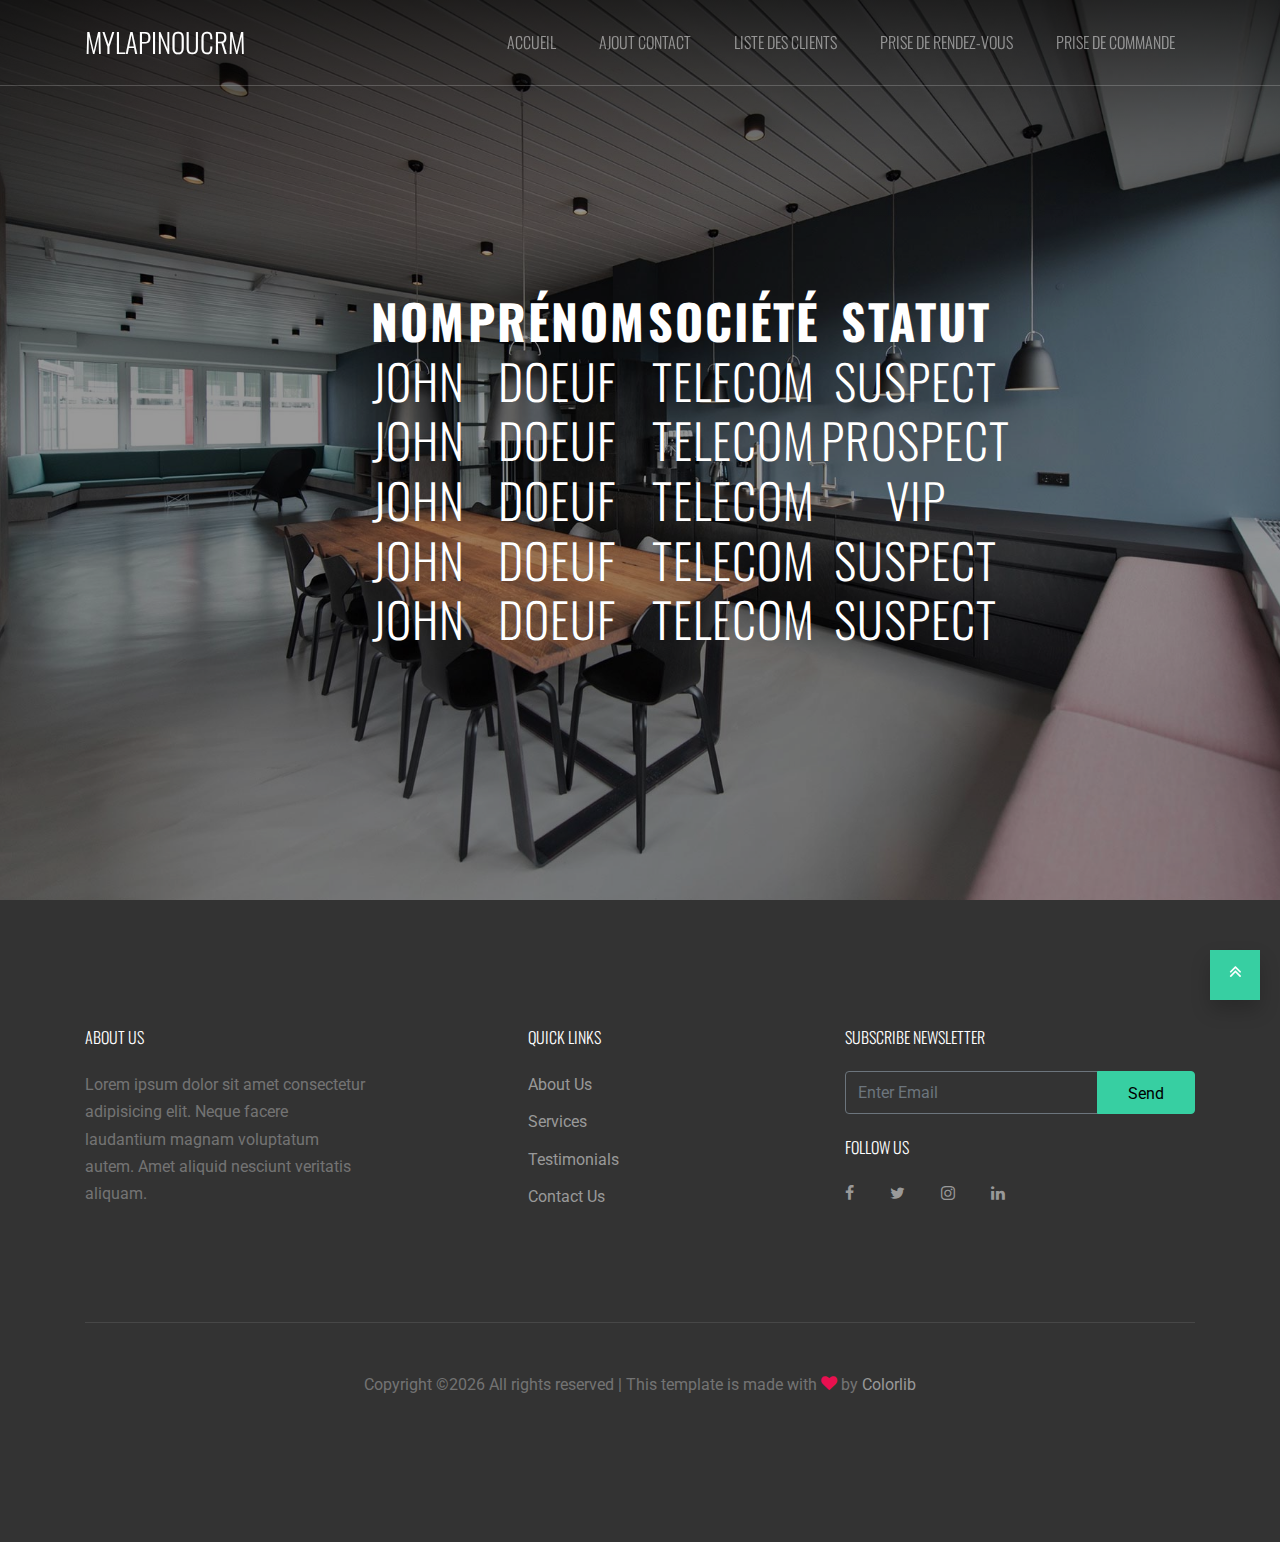
<file: src/main/resources/static/Clients.html>
<!DOCTYPE html>
<html lang="en">
  <head>
    <title>Calinou &mdash; Application CRM</title>
    <meta charset="utf-8">
    <meta name="viewport" content="width=device-width, initial-scale=1, shrink-to-fit=no">

    <link href="https://fonts.googleapis.com/css?family=Roboto:300,400,900|Oswald:300,400,700" rel="stylesheet">
    <link rel="stylesheet" href="fonts/icomoon/style.css">

    <link rel="stylesheet" href="css/bootstrap.min.css">
    <link rel="stylesheet" href="css/jquery-ui.css">
    <link rel="stylesheet" href="css/owl.carousel.min.css">
    <link rel="stylesheet" href="css/owl.theme.default.min.css">
    <link rel="stylesheet" href="css/owl.theme.default.min.css">

    <link rel="stylesheet" href="css/jquery.fancybox.min.css">

    <link rel="stylesheet" href="css/bootstrap-datepicker.css">

    <link rel="stylesheet" href="fonts/flaticon/font/flaticon.css">

    <link rel="stylesheet" href="css/aos.css">

    <link rel="stylesheet" href="css/style.css">
    
  </head>
  <body data-spy="scroll" data-target=".site-navbar-target" data-offset="300">
  
  <div class="site-wrap">

    <div class="site-mobile-menu site-navbar-target">
      <div class="site-mobile-menu-header">
        <div class="site-mobile-menu-close mt-3">
          <span class="icon-close2 js-menu-toggle"></span>
        </div>
      </div>
      <div class="site-mobile-menu-body"></div>
    </div>
   
    
    <header class="site-navbar py-4 js-sticky-header site-navbar-target" role="banner">

      <div class="container">
        <div class="row align-items-center">
          
          <div class="col-6 col-xl-2">
            <h1 class="mb-0 site-logo m-0 p-0"><a href="index.html" class="mb-0">MyLapinouCRM</a></h1>
          </div>

          <div class="col-12 col-md-10 d-none d-xl-block">
            <nav class="site-navigation position-relative text-right" role="navigation">

			<!-- href="#properties-section" -->
              <ul class="site-menu main-menu js-clone-nav mr-auto d-none d-lg-block">
                <li><a  href="index.html" class="nav-link">Accueil</a></li>
                <li><a  href="AjoutClient.html" class="nav-link">Ajout Contact</a></li>
                <li><a  href="#" class="nav-link">Liste des clients</a></li>
                <li><a  href="RDV.html" class="nav-link">Prise de rendez-vous</a></li>
                <li><a class="nav-link">Prise de commande</a></li>
                
              </ul>
            </nav>
          </div>


          <div class="col-6 d-inline-block d-xl-none ml-md-0 py-3"><a href="#" class="site-menu-toggle js-menu-toggle text-white float-right"><span class="icon-menu h3"></span></a></div>

        </div>
      </div>
      
    </header>
	
	
	
	
	
	<div class="site-block-wrap">
    <div class="owl-carousel with-dots">
      <div class="site-blocks-cover overlay overlay-2" style="background-image: url(images/hero_1.jpg);" data-aos="fade" id="home-section">


        <div class="container">
          <div class="row align-items-center justify-content-center">
            <div class="col-md-6 mt-lg-5 text-center">
             
			  
			  
			  
              <h1 class="text-shadow">

				<table>
			<tr>
				<th>Nom</th>
				<th>Prénom</th>
				<th>Société</th>
				<th>Statut</th>
			</tr>

			<tr>
				<td>John </td>
				<td>Doeuf</td>
				<td>Telecom</td>
				<td>Suspect</td>
			</tr>
			<tr>
				<td>John </td>
				<td>Doeuf</td>
				<td>Telecom</td>
				<td>prospect</td>
			</tr>
			<tr>
				<td>John </td>
				<td>Doeuf</td>
				<td>Telecom</td>
				<td>VIP</td>
			</tr>
			<tr>
				<td>John </td>
				<td>Doeuf</td>
				<td>Telecom</td>
				<td>Suspect</td>
			</tr>
			<tr>
				<td>John </td>
				<td>Doeuf</td>
				<td>Telecom</td>
				<td>Suspect</td>
			</tr>
			
			</table>
			  
			  
			  
			  
			  
			  
			  
			  
			  
			  </h1>
        
              
            </div>
          </div>
        </div>
  
        
      </div>  
  
    </div>   
    
  </div>      

	
	
	
	
	
	
	
	
	
	

   


 <!-- <div class="site-section" id="properties-section">
      <div class="container">
        <div class="row large-gutters">
          <div class="col-md-6 col-lg-4 mb-5 mb-lg-5 ">
            <div class="ftco-media-1">
              <div class="ftco-media-1-inner">
                <a href="property-single.html" class="d-inline-block mb-4"><img src="images/property_1.jpg" alt="FImageo" class="img-fluid"></a>
                <div class="ftco-media-details">
                  <h3>HD17 19 Utica Ave.</h3>
                  <p>New York - USA</p>
                  <strong>$20,000,000</strong>
                </div>
  
              </div> 
            </div>
          </div>
          <div class="col-md-6 col-lg-4 mb-5 mb-lg-5 ">
              <div class="ftco-media-1">
                  <div class="ftco-media-1-inner">
                    <a href="property-single.html" class="d-inline-block mb-4"><img src="images/property_2.jpg" alt="Image" class="img-fluid"></a>
                    <div class="ftco-media-details">
                      <h3>HD17 19 Utica Ave.</h3>
                      <p>New York - USA</p>
                      <strong>$20,000,000</strong>
                    </div>
      
                  </div> 
                </div>
          </div>
          <div class="col-md-6 col-lg-4 mb-5 mb-lg-5 ">
              <div class="ftco-media-1">
                  <div class="ftco-media-1-inner">
                    <a href="property-single.html" class="d-inline-block mb-4"><img src="images/property_3.jpg" alt="Image" class="img-fluid"></a>
                    <div class="ftco-media-details">
                      <h3>HD17 19 Utica Ave.</h3>
                      <p>New York - USA</p>
                      <strong>$20,000,000</strong>
                    </div>
      
                  </div> 
                </div>
          </div>

          <div class="col-md-6 col-lg-4 mb-5 mb-lg-5 ">
              <div class="ftco-media-1">
                <div class="ftco-media-1-inner">
                  <a href="property-single.html" class="d-inline-block mb-4"><img src="images/property_1.jpg" alt="Image" class="img-fluid"></a>
                  <div class="ftco-media-details">
                    <h3>HD17 19 Utica Ave.</h3>
                    <p>New York - USA</p>
                    <strong>$20,000,000</strong>
                  </div>
    
                </div> 
              </div>
            </div>
            <div class="col-md-6 col-lg-4 mb-5 mb-lg-5 ">
                <div class="ftco-media-1">
                    <div class="ftco-media-1-inner">
                      <a href="property-single.html" class="d-inline-block mb-4"><img src="images/property_2.jpg" alt="Image" class="img-fluid"></a>
                      <div class="ftco-media-details">
                        <h3>HD17 19 Utica Ave.</h3>
                        <p>New York - USA</p>
                        <strong>$20,000,000</strong>
                      </div>
        
                    </div> 
                  </div>
            </div>
            <div class="col-md-6 col-lg-4 mb-5 mb-lg-5 ">
                <div class="ftco-media-1">
                    <div class="ftco-media-1-inner">
                      <a href="property-single.html" class="d-inline-block mb-4"><img src="images/property_3.jpg" alt="Image" class="img-fluid"></a>
                      <div class="ftco-media-details">
                        <h3>HD17 19 Utica Ave.</h3>
                        <p>New York - USA</p>
                        <strong>$20,000,000</strong>
                      </div>
        
                    </div> 
                  </div>
            </div>

        </div>
      </div>
    </div>
    
    
    
    <section class="site-section" id="agents-section">
      <div class="container">
        <div class="row mb-5">
          <div class="col-md-7 text-left">
            <h2 class="section-title mb-3">Real Estate Agents</h2>
            <p class="lead">Lorem ipsum dolor sit amet consectetur adipisicing elit. Minus minima neque tempora reiciendis.</p>
          </div>
        </div>
        <div class="row">
          

          <div class="col-md-6 col-lg-4 mb-4">
            <div class="team-member">
              <figure>
                <ul class="social">
                  <li><a href="#"><span class="icon-facebook"></span></a></li>
                  <li><a href="#"><span class="icon-twitter"></span></a></li>
                  <li><a href="#"><span class="icon-linkedin"></span></a></li>
                  <li><a href="#"><span class="icon-instagram"></span></a></li>
                </ul>
                <img src="images/person_1.jpg" alt="Image" class="img-fluid">
              </figure>
              <div class="p-3 bg-primary">
                <h3 class="mb-2">Allison Holmes</h3>
                <span class="position">Real Estate Agent</span>
              </div>
            </div>
          </div>

          <div class="col-md-6 col-lg-4 mb-4">
            <div class="team-member">
              <figure>
                <ul class="social">
                  <li><a href="#"><span class="icon-facebook"></span></a></li>
                  <li><a href="#"><span class="icon-twitter"></span></a></li>
                  <li><a href="#"><span class="icon-linkedin"></span></a></li>
                  <li><a href="#"><span class="icon-instagram"></span></a></li>
                </ul>
                <img src="images/person_2.jpg" alt="Image" class="img-fluid">
              </figure>
              <div class="p-3 bg-primary">
                <h3 class="mb-2">Dave Simpson</h3>
                <span class="position">Real Estate Agent</span>
              </div>
            </div>
          </div>

          <div class="col-md-6 col-lg-4 mb-4">
            <div class="team-member">
              <figure>
                <ul class="social">
                  <li><a href="#"><span class="icon-facebook"></span></a></li>
                  <li><a href="#"><span class="icon-twitter"></span></a></li>
                  <li><a href="#"><span class="icon-linkedin"></span></a></li>
                  <li><a href="#"><span class="icon-instagram"></span></a></li>
                </ul>
                <img src="images/person_3.jpg" alt="Image" class="img-fluid">
              </figure>
              <div class="p-3 bg-primary">
                <h3 class="mb-2">Ben Thompson</h3>
                <span class="position">Real Estate Agent</span>
              </div>
            </div>
          </div>

          
        </div>
      </div>
    </section>

    <section class="py-5 bg-primary site-section how-it-works" id="howitworks-section">
      <div class="container">
        <div class="row mb-5 justify-content-center">
          <div class="col-md-7 text-center">
            <h2 class="section-title mb-3 text-black">How It Works</h2>
          </div>
        </div>
        <div class="row">
          <div class="col-md-4 text-center">
            <div class="pr-5 first-step">
              <span class="text-black">01.</span>
              <span class="custom-icon flaticon-house text-black"></span>
              <h3 class="text-black">Find Property.</h3>
              <p class="text-black">Lorem ipsum dolor sit amet consectetur adipisicing elit.</p>
            </div>
          </div>

          <div class="col-md-4 text-center">
            <div class="pr-5 second-step">
              <span class="text-black">02.</span>
              <span class="custom-icon flaticon-coin text-black"></span>
              <h3 class="text-dark">Buy Property.</h3>
              <p class="text-black">Lorem ipsum dolor sit amet consectetur adipisicing elit.</p>
            </div>
          </div>

          <div class="col-md-4 text-center">
            <div class="pr-5">
              <span class="text-black">03.</span>
              <span class="custom-icon flaticon-home text-black"></span>
              <h3 class="text-dark">Outstanding Houses.</h3>
              <p class="text-black">Lorem ipsum dolor sit amet consectetur adipisicing elit.</p>
            </div>
          </div>
        </div>
      </div>  
    </section>



    <section class="site-section" id="about-section">
      <div class="container">
        
        <div class="row large-gutters">
          <div class="col-lg-6 mb-5">

              <div class="owl-carousel slide-one-item with-dots">
                  <div><img src="images/img_1.jpg" alt="Image" class="img-fluid"></div>
                  <div><img src="images/img_2.jpg" alt="Image" class="img-fluid"></div>
                  <div><img src="images/img_3.jpg" alt="Image" class="img-fluid"></div>
                </div>

          </div>
          <div class="col-lg-6 ml-auto">
            
            <h2 class="section-title mb-3">Warehouse Real Estate Template</h2>
                <p class="lead">Lorem ipsum dolor sit amet consectetur adipisicing elit.</p>
                <p>Est qui eos quasi ratione nostrum excepturi id recusandae fugit omnis ullam pariatur itaque nisi voluptas impedit  Quo suscipit omnis iste velit maxime.</p>

                <ul class="list-unstyled ul-check success">
                  <li>Placeat maxime animi minus</li>
                  <li>Dolore qui placeat maxime</li>
                  <li>Consectetur adipisicing</li>
                  <li>Lorem ipsum dolor</li>
                  <li>Placeat molestias animi</li>
                </ul>

                <p><a href="#" class="btn btn-primary mr-2 mb-2">Learn More</a></p>
            
          </div>
        </div>
      </div>
    </section>

    

    <section class="site-section bg-light" id="services-section">
      <div class="container">
        <div class="row mb-5">
          <div class="col-12 text-center">
            <h2 class="section-title mb-3">Services</h2>
          </div>
        </div>
        <div class="row align-items-stretch">
          <div class="col-md-6 col-lg-4 mb-4 mb-lg-4" data-aos="fade-up">
            <div class="unit-4 d-flex">
              <div class="unit-4-icon mr-4"><span class="text-primary flaticon-house"></span></div>
              <div>
                <h3>Find Property</h3>
                <p>Lorem ipsum dolor sit amet consectetur adipisicing elit. Perferendis quis molestiae vitae eligendi at.</p>
                <p><a href="#">Learn More</a></p>
              </div>
            </div>
          </div>
          <div class="col-md-6 col-lg-4 mb-4 mb-lg-4" data-aos="fade-up" data-aos-delay="100">
            <div class="unit-4 d-flex">
              <div class="unit-4-icon mr-4"><span class="text-primary flaticon-coin"></span></div>
              <div>
                <h3>Buy Property</h3>
                <p>Lorem ipsum dolor sit amet consectetur adipisicing elit. Perferendis quis molestiae vitae eligendi at.</p>
                <p><a href="#">Learn More</a></p>
              </div>
            </div>
          </div>
          <div class="col-md-6 col-lg-4 mb-4 mb-lg-4" data-aos="fade-up" data-aos-delay="200">
            <div class="unit-4 d-flex">
              <div class="unit-4-icon mr-4"><span class="text-primary flaticon-home"></span></div>
              <div>
                <h3>Beautiful Home</h3>
                <p>Lorem ipsum dolor sit amet consectetur adipisicing elit. Perferendis quis molestiae vitae eligendi at.</p>
                <p><a href="#">Learn More</a></p>
              </div>
            </div>
          </div>


          <div class="col-md-6 col-lg-4 mb-4 mb-lg-4" data-aos="fade-up" data-aos-delay="300">
            <div class="unit-4 d-flex">
              <div class="unit-4-icon mr-4"><span class="text-primary flaticon-flat"></span></div>
              <div>
                <h3>Buildings &amp; Lands</h3>
                <p>Lorem ipsum dolor sit amet consectetur adipisicing elit. Perferendis quis molestiae vitae eligendi at.</p>
                <p><a href="#">Learn More</a></p>
              </div>
            </div>
          </div>
          <div class="col-md-6 col-lg-4 mb-4 mb-lg-4" data-aos="fade-up" data-aos-delay="400">
            <div class="unit-4 d-flex">
              <div class="unit-4-icon mr-4"><span class="text-primary flaticon-location"></span></div>
              <div>
                <h3>Property Locator</h3>
                <p>Lorem ipsum dolor sit amet consectetur adipisicing elit. Perferendis quis molestiae vitae eligendi at.</p>
                <p><a href="#">Learn More</a></p>
              </div>
            </div>
          </div>
          <div class="col-md-6 col-lg-4 mb-4 mb-lg-4" data-aos="fade-up" data-aos-delay="500">
            <div class="unit-4 d-flex">
              <div class="unit-4-icon mr-4"><span class="text-primary flaticon-mobile-phone"></span></div>
              <div>
                <h3>Mobile Apps</h3>
                <p>Lorem ipsum dolor sit amet consectetur adipisicing elit. Perferendis quis molestiae vitae eligendi at.</p>
                <p><a href="#">Learn More</a></p>
              </div>
            </div>
          </div>

        </div>
      </div>
    </section>

    <section class="site-section testimonial-wrap" id="testimonials-section">
      <div class="container">
        <div class="row mb-5">
          <div class="col-12 text-center">
            <h2 class="section-title mb-3">Testimonials<h2>
          </div>
        </div>

        <div class="row">
            <div class="col-md-6 mb-4">
                <div class="ftco-testimonial-1">
                  <div class="ftco-testimonial-vcard d-flex align-items-center mb-4">
                    <img src="images/person_1.jpg" alt="Image" class="img-fluid mr-3">
                    <div>
                      <h3>Allison Holmes</h3>
                      <span>Customer</span>
                    </div>
                  </div>
                  <div>
                    <p>Lorem ipsum dolor sit, amet consectetur adipisicing elit. Neque, mollitia. Possimus mollitia nobis libero quidem aut tempore dolore iure maiores, perferendis, provident numquam illum nisi amet necessitatibus. A, provident aperiam!</p>
                  </div>
                </div>
              </div>
              <div class="col-md-6 mb-4">
                  <div class="ftco-testimonial-1">
                      <div class="ftco-testimonial-vcard d-flex align-items-center mb-4">
                        <img src="images/person_2.jpg" alt="Image" class="img-fluid mr-3">
                        <div>
                          <h3>James Phelps</h3>
                          <span>Customer</span>
                        </div>
                      </div>
                      <div>
                        <p>Lorem ipsum dolor sit, amet consectetur adipisicing elit. Neque, mollitia. Possimus mollitia nobis libero quidem aut tempore dolore iure maiores, perferendis, provident numquam illum nisi amet necessitatibus. A, provident aperiam!</p>
                      </div>
                    </div>
              </div> 

              <div class="col-md-6 mb-4">
                  <div class="ftco-testimonial-1">
                    <div class="ftco-testimonial-vcard d-flex align-items-center mb-4">
                      <img src="images/person_3.jpg" alt="Image" class="img-fluid mr-3">
                      <div>
                        <h3>Nestor Helsin</h3>
                        <span>Customer</span>
                      </div>
                    </div>
                    <div>
                      <p>Lorem ipsum dolor sit, amet consectetur adipisicing elit. Neque, mollitia. Possimus mollitia nobis libero quidem aut tempore dolore iure maiores, perferendis, provident numquam illum nisi amet necessitatibus. A, provident aperiam!</p>
                    </div>
                  </div>
                </div>
                <div class="col-md-6 mb-4">
                    <div class="ftco-testimonial-1">
                        <div class="ftco-testimonial-vcard d-flex align-items-center mb-4">
                          <img src="images/person_1.jpg" alt="Image" class="img-fluid mr-3">
                          <div>
                            <h3>Allison Holmes</h3>
                            <span>Customer</span>
                          </div>
                        </div>
                        <div>
                          <p>Lorem ipsum dolor sit, amet consectetur adipisicing elit. Neque, mollitia. Possimus mollitia nobis libero quidem aut tempore dolore iure maiores, perferendis, provident numquam illum nisi amet necessitatibus. A, provident aperiam!</p>
                        </div>
                      </div>
                </div> 
        </div>
      </div>
    </section>

    
    <section class="site-section" id="news-section">
      <div class="container">
        <div class="row mb-5">
          <div class="col-12 text-center">
            <h2 class="section-title mb-3">News &amp; Events</h2>
          </div>
        </div>

        <div class="row">
          <div class="col-md-6 col-lg-4 mb-4 mb-lg-4">
            <div class="h-entry">
              <a href="single.html"><img src="images/img_1.jpg" alt="Image" class="img-fluid"></a>
              <h2 class="font-size-regular"><a href="single.html" class="text-dark">Popular Real Estate Properties for 2019</a></h2>
              <div class="meta mb-4">Allison Holmes <span class="mx-2">&bullet;</span> Jan 18, 2019<span class="mx-2">&bullet;</span> <a href="single.html">News</a></div>
            </div> 
          </div>
          <div class="col-md-6 col-lg-4 mb-4 mb-lg-4">
            <div class="h-entry">
              <a href="single.html"><img src="images/img_2.jpg" alt="Image" class="img-fluid"></a>
              <h2 class="font-size-regular"><a href="single.html" class="text-dark">Popular Real Estate Properties for 2019</a></h2>
              <div class="meta mb-4">James Phelps <span class="mx-2">&bullet;</span> Jan 18, 2019<span class="mx-2">&bullet;</span> <a href="single.html">News</a></div>
              
            </div>
          </div>
          <div class="col-md-6 col-lg-4 mb-4 mb-lg-4">
            <div class="h-entry">
              <a href="single.html"><img src="images/img_3.jpg" alt="Image" class="img-fluid"></a>
              <h2 class="font-size-regular"><a href="single.html" class="text-dark">Popular Real Estate Properties for 2019</a></h2>
              <div class="meta mb-4">Allison Holmes <span class="mx-2">&bullet;</span> Jan 18, 2019<span class="mx-2">&bullet;</span> <a href="single.html">News</a></div>
            </div> 
          </div>
          
        </div>
      </div>
    </section>

   


    <section class="site-section bg-light bg-image" id="contact-section">
      <div class="container">
        <div class="row mb-5">
          <div class="col-12 text-center">
            <h2 class="section-title mb-3">Contct Us</h2>
          </div>
        </div>
        <div class="row">
          <div class="col-md-7 mb-5">

            

            <form action="#" class="p-5 bg-white">
              
              <h2 class="h4 text-black mb-5">Get In Touch</h2> 

              <div class="row form-group">
                <div class="col-md-6 mb-3 mb-md-0">
                  <label class="text-black" for="fname">First Name</label>
                  <input type="text" id="fname" class="form-control">
                </div>
                <div class="col-md-6">
                  <label class="text-black" for="lname">Last Name</label>
                  <input type="text" id="lname" class="form-control">
                </div>
              </div>

              <div class="row form-group">
                
                <div class="col-md-12">
                  <label class="text-black" for="email">Email</label> 
                  <input type="email" id="email" class="form-control">
                </div>
              </div>

              <div class="row form-group">
                
                <div class="col-md-12">
                  <label class="text-black" for="subject">Subject</label> 
                  <input type="subject" id="subject" class="form-control">
                </div>
              </div>

              <div class="row form-group">
                <div class="col-md-12">
                  <label class="text-black" for="message">Message</label> 
                  <textarea name="message" id="message" cols="30" rows="7" class="form-control" placeholder="Write your notes or questions here..."></textarea>
                </div>
              </div>

              <div class="row form-group">
                <div class="col-md-12">
                  <input type="submit" value="Send Message" class="btn btn-primary btn-md text-white">
                </div>
              </div>

  
            </form>
          </div>
          <div class="col-md-5">
            
            <div class="p-4 mb-3 bg-white">
              <p class="mb-0 font-weight-bold">Address</p>
              <p class="mb-4">203 Fake St. Mountain View, San Francisco, California, USA</p>

              <p class="mb-0 font-weight-bold">Phone</p>
              <p class="mb-4"><a href="#">+1 232 3235 324</a></p>

              <p class="mb-0 font-weight-bold">Email Address</p>
              <p class="mb-0"><a href="#">youremail@domain.com</a></p>

            </div>
            
          </div>
        </div>
      </div>
    </section>  -->

    
    <footer class="site-footer">
      <div class="container">
        <div class="row">
          <div class="col-md-8">
            <div class="row">
              <div class="col-md-5">
                <h2 class="footer-heading mb-4">About Us</h2>
                <p>Lorem ipsum dolor sit amet consectetur adipisicing elit. Neque facere laudantium magnam voluptatum autem. Amet aliquid nesciunt veritatis aliquam.</p>
              </div>
              <div class="col-md-3 mx-auto">
                <h2 class="footer-heading mb-4">Quick Links</h2>
                <ul class="list-unstyled">
                  <li><a href="#">About Us</a></li>
                  <li><a href="#">Services</a></li>
                  <li><a href="#">Testimonials</a></li>
                  <li><a href="#">Contact Us</a></li>
                </ul>
              </div>
              
            </div>
          </div>
          <div class="col-md-4">
            <div class="mb-4">
              <h2 class="footer-heading mb-4">Subscribe Newsletter</h2>
            <form action="#" method="post" class="footer-subscribe">
              <div class="input-group mb-3">
                <input type="text" class="form-control border-secondary text-white bg-transparent" placeholder="Enter Email" aria-label="Enter Email" aria-describedby="button-addon2">
                <div class="input-group-append">
                  <button class="btn btn-primary text-black" type="button" id="button-addon2">Send</button>
                </div>
              </div>
            </form>  
            </div>
            
            <div class="">
              <h2 class="footer-heading mb-4">Follow Us</h2>
                <a href="#" class="pl-0 pr-3"><span class="icon-facebook"></span></a>
                <a href="#" class="pl-3 pr-3"><span class="icon-twitter"></span></a>
                <a href="#" class="pl-3 pr-3"><span class="icon-instagram"></span></a>
                <a href="#" class="pl-3 pr-3"><span class="icon-linkedin"></span></a>
            </div>


          </div>
        </div>
        <div class="row pt-5 mt-5 text-center">
          <div class="col-md-12">
            <div class="border-top pt-5">
            <p class="copyright">
            <!-- Link back to Colorlib can't be removed. Template is licensed under CC BY 3.0. -->
            Copyright &copy;<script>document.write(new Date().getFullYear());</script> All rights reserved | This template is made with <i class="icon-heart text-danger" aria-hidden="true"></i> by <a href="https://colorlib.com" target="_blank" >Colorlib</a>
            <!-- Link back to Colorlib can't be removed. Template is licensed under CC BY 3.0. -->
            </p>
            </div>
          </div>
          
        </div>
      </div>
    </footer>

  </div> <!-- .site-wrap -->

  <a href="#top" class="gototop"><span class="icon-angle-double-up"></span></a> 

  <script src="js/jquery-3.3.1.min.js"></script>
  <script src="js/jquery-ui.js"></script>
  <script src="js/popper.min.js"></script>
  <script src="js/bootstrap.min.js"></script>
  <script src="js/owl.carousel.min.js"></script>
  <script src="js/jquery.countdown.min.js"></script>
  <script src="js/bootstrap-datepicker.min.js"></script>
  <script src="js/jquery.easing.1.3.js"></script>
  <script src="js/aos.js"></script>
  <script src="js/jquery.fancybox.min.js"></script>
  <script src="js/jquery.sticky.js"></script>

  
  <script src="js/main.js"></script>
    
  </body>
</html>
</file>
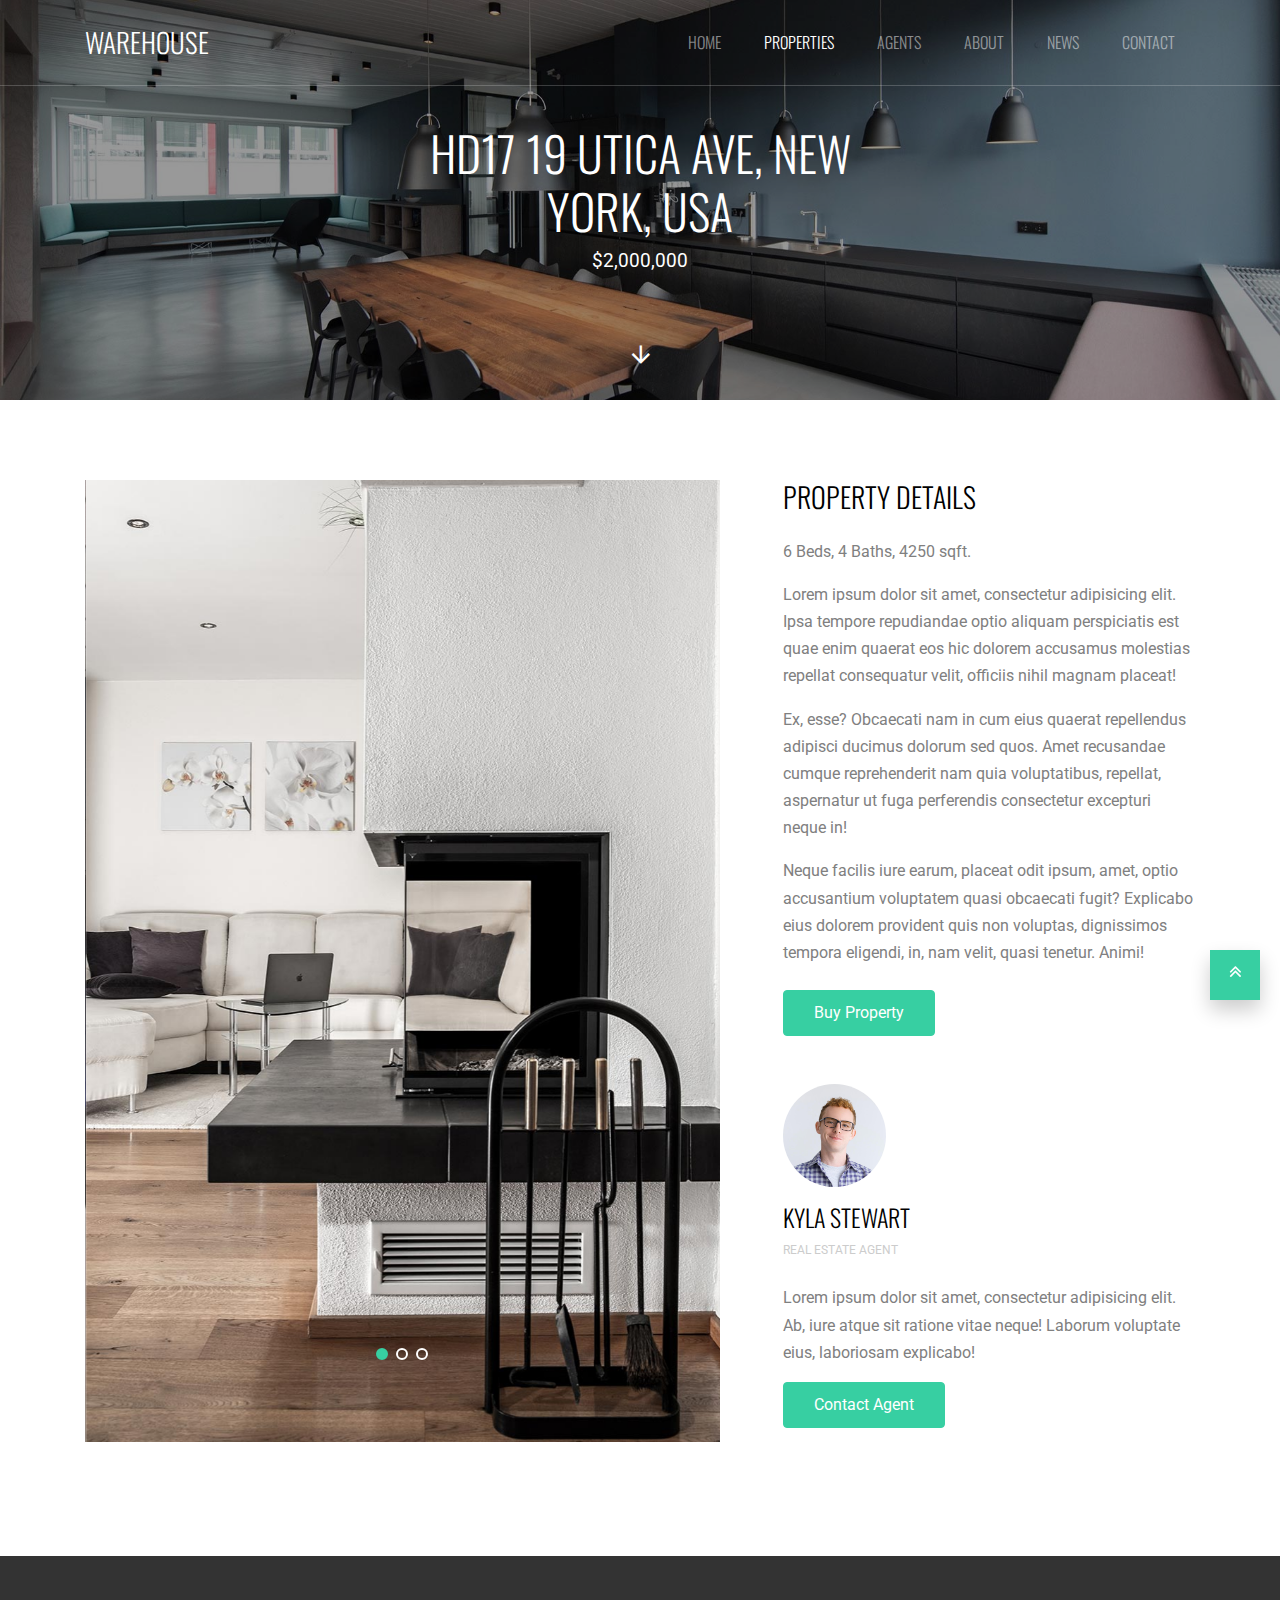
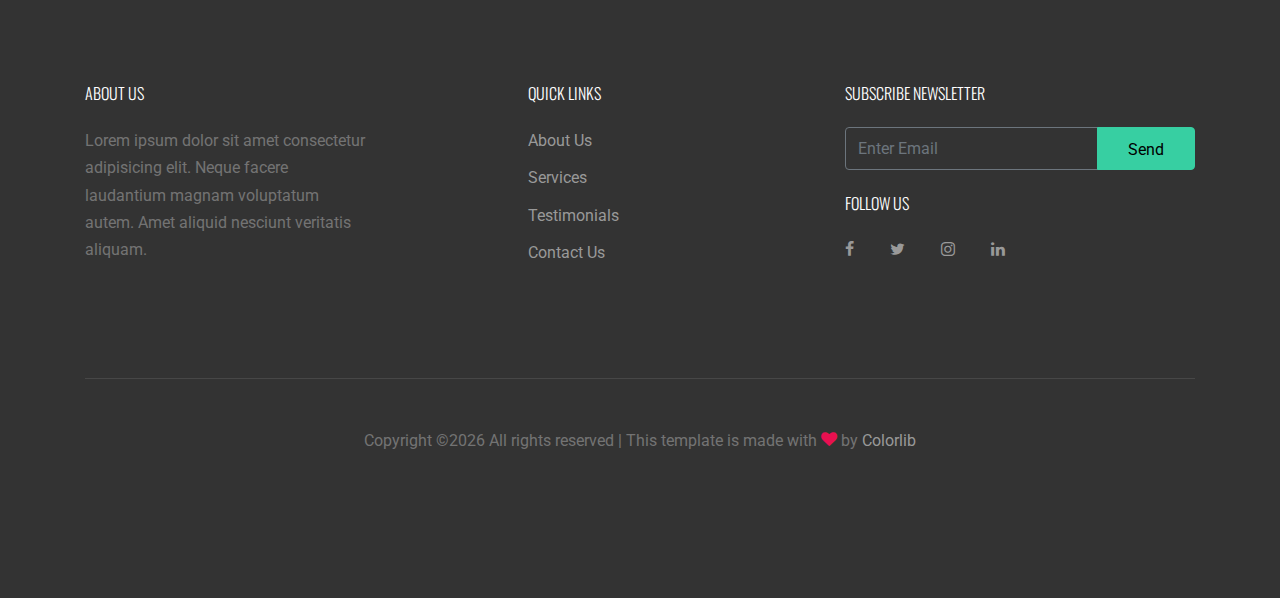
<file: src/main/resources/static/property-single.html>
<!DOCTYPE html>
<html lang="en">
  <head>
    <title>Warehouse &mdash; Website Template by Colorlib</title>
    <meta charset="utf-8">
    <meta name="viewport" content="width=device-width, initial-scale=1, shrink-to-fit=no">

    <link href="https://fonts.googleapis.com/css?family=Roboto:300,400,900|Oswald:300,400,700" rel="stylesheet">
    <link rel="stylesheet" href="fonts/icomoon/style.css">

    <link rel="stylesheet" href="css/bootstrap.min.css">
    <link rel="stylesheet" href="css/jquery-ui.css">
    <link rel="stylesheet" href="css/owl.carousel.min.css">
    <link rel="stylesheet" href="css/owl.theme.default.min.css">
    <link rel="stylesheet" href="css/owl.theme.default.min.css">

    <link rel="stylesheet" href="css/jquery.fancybox.min.css">

    <link rel="stylesheet" href="css/bootstrap-datepicker.css">

    <link rel="stylesheet" href="fonts/flaticon/font/flaticon.css">

    <link rel="stylesheet" href="css/aos.css">

    <link rel="stylesheet" href="css/style.css">
    
  </head>
  <body data-spy="scroll" data-target=".site-navbar-target" data-offset="300">
  
  <div class="site-wrap">

    <div class="site-mobile-menu site-navbar-target">
      <div class="site-mobile-menu-header">
        <div class="site-mobile-menu-close mt-3">
          <span class="icon-close2 js-menu-toggle"></span>
        </div>
      </div>
      <div class="site-mobile-menu-body"></div>
    </div>
   
    
    <header class="site-navbar py-4 js-sticky-header site-navbar-target" role="banner">

      <div class="container">
        <div class="row align-items-center">
          
          <div class="col-6 col-xl-2">
            <h1 class="mb-0 site-logo m-0 p-0"><a href="index.html" class="mb-0">Warehouse</a></h1>
          </div>

          <div class="col-12 col-md-10 d-none d-xl-block">
            <nav class="site-navigation position-relative text-right" role="navigation">

              <ul class="site-menu main-menu js-clone-nav mr-auto d-none d-lg-block">
                <li><a href="index.html#home-section" class="nav-link">Home</a></li>
                <li><a href="index.html#properties-section" class="nav-link active">Properties</a></li>
                <li><a href="index.html#agents-section" class="nav-link">Agents</a></li>
                <li><a href="index.html#about-section" class="nav-link">About</a></li>
                <li><a href="index.html#news-section" class="nav-link">News</a></li>
                <li><a href="index.html#contact-section" class="nav-link">Contact</a></li>
              </ul>
            </nav>
          </div>


          <div class="col-6 d-inline-block d-xl-none ml-md-0 py-3"><a href="#" class="site-menu-toggle js-menu-toggle text-white float-right"><span class="icon-menu h3"></span></a></div>

        </div>
      </div>
      
    </header>

    
    <div class="site-blocks-cover inner-page-cover overlay" style="background-image: url(images/hero_1.jpg);" data-aos="fade">
      <div class="container">
        <div class="row align-items-center justify-content-center">
          <div class="col-md-5 mx-auto mt-lg-5 text-center">
            <h1>HD17 19 Utica Ave, New York, USA</h1>
            <p class="mb-5"><strong class="text-white">$2,000,000</strong></p>
            
          </div>
        </div>
      </div>

      <a href="#property-details" class="smoothscroll arrow-down"><span class="icon-arrow_downward"></span></a>
    </div>  

    
    
    <div class="site-section" id="property-details">
      <div class="container">
        <div class="row">
          <div class="col-lg-7">
            <div class="owl-carousel slide-one-item with-dots">
              <div><img src="images/property_1.jpg" alt="Image" class="img-fluid"></div>
              <div><img src="images/property_2.jpg" alt="Image" class="img-fluid"></div>
              <div><img src="images/property_3.jpg" alt="Image" class="img-fluid"></div>
            </div>
          </div>
          <div class="col-lg-5 pl-lg-5 ml-auto">
            <div class="mb-5">
              <h3 class="text-black mb-4">Property Details</h3>
              <p>6 Beds, 4 Baths, 4250 sqft.</p>
              <p>Lorem ipsum dolor sit amet, consectetur adipisicing elit. Ipsa tempore repudiandae optio aliquam perspiciatis est quae enim quaerat eos hic dolorem accusamus molestias repellat consequatur velit, officiis nihil magnam placeat!</p>
              <p>Ex, esse? Obcaecati nam in cum eius quaerat repellendus adipisci ducimus dolorum sed quos. Amet recusandae cumque reprehenderit nam quia voluptatibus, repellat, aspernatur ut fuga perferendis consectetur excepturi neque in!</p>
              <p class="mb-4">Neque facilis iure earum, placeat odit ipsum, amet, optio accusantium voluptatem quasi obcaecati fugit? Explicabo eius dolorem provident quis non voluptas, dignissimos tempora eligendi, in, nam velit, quasi tenetur. Animi!</p>
              <p><a href="#" class="btn btn-primary">Buy Property</a></p>
            </div>

            <div class="mb-5">
              
              <div class="mt-5">
                <img src="images/person_1.jpg" alt="Image" class="w-25 mb-3 rounded-circle">
                <h4 class="text-black">Kyla Stewart</h4>
                <p class="text-muted mb-4">Real Estate Agent</p>
                <p>Lorem ipsum dolor sit amet, consectetur adipisicing elit. Ab, iure atque sit ratione vitae neque! Laborum voluptate eius, laboriosam explicabo!</p>
                <p><a href="#" class="btn btn-primary btn-sm">Contact Agent</a></p>
              </div>
            </div>

          </div>
        </div>
      </div>
    </div>

    
    <footer class="site-footer">
      <div class="container">
        <div class="row">
          <div class="col-md-8">
            <div class="row">
              <div class="col-md-5">
                <h2 class="footer-heading mb-4">About Us</h2>
                <p>Lorem ipsum dolor sit amet consectetur adipisicing elit. Neque facere laudantium magnam voluptatum autem. Amet aliquid nesciunt veritatis aliquam.</p>
              </div>
              <div class="col-md-3 mx-auto">
                <h2 class="footer-heading mb-4">Quick Links</h2>
                <ul class="list-unstyled">
                  <li><a href="#">About Us</a></li>
                  <li><a href="#">Services</a></li>
                  <li><a href="#">Testimonials</a></li>
                  <li><a href="#">Contact Us</a></li>
                </ul>
              </div>
              
            </div>
          </div>
          <div class="col-md-4">
            <div class="mb-4">
              <h2 class="footer-heading mb-4">Subscribe Newsletter</h2>
            <form action="#" method="post" class="footer-subscribe">
              <div class="input-group mb-3">
                <input type="text" class="form-control border-secondary text-white bg-transparent" placeholder="Enter Email" aria-label="Enter Email" aria-describedby="button-addon2">
                <div class="input-group-append">
                  <button class="btn btn-primary text-black" type="button" id="button-addon2">Send</button>
                </div>
              </div>
            </form>  
            </div>
            
            <div class="">
              <h2 class="footer-heading mb-4">Follow Us</h2>
                <a href="#" class="pl-0 pr-3"><span class="icon-facebook"></span></a>
                <a href="#" class="pl-3 pr-3"><span class="icon-twitter"></span></a>
                <a href="#" class="pl-3 pr-3"><span class="icon-instagram"></span></a>
                <a href="#" class="pl-3 pr-3"><span class="icon-linkedin"></span></a>
            </div>


          </div>
        </div>
        <div class="row pt-5 mt-5 text-center">
          <div class="col-md-12">
            <div class="border-top pt-5">
            <p class="copyright">
            <!-- Link back to Colorlib can't be removed. Template is licensed under CC BY 3.0. -->
            Copyright &copy;<script>document.write(new Date().getFullYear());</script> All rights reserved | This template is made with <i class="icon-heart text-danger" aria-hidden="true"></i> by <a href="https://colorlib.com" target="_blank" >Colorlib</a>
            <!-- Link back to Colorlib can't be removed. Template is licensed under CC BY 3.0. -->
            </p>
            </div>
          </div>
          
        </div>
      </div>
    </footer>

  </div> <!-- .site-wrap -->

  <a href="#top" class="gototop"><span class="icon-angle-double-up"></span></a> 

  <script src="js/jquery-3.3.1.min.js"></script>
  <script src="js/jquery-ui.js"></script>
  <script src="js/popper.min.js"></script>
  <script src="js/bootstrap.min.js"></script>
  <script src="js/owl.carousel.min.js"></script>
  <script src="js/jquery.countdown.min.js"></script>
  <script src="js/bootstrap-datepicker.min.js"></script>
  <script src="js/jquery.easing.1.3.js"></script>
  <script src="js/aos.js"></script>
  <script src="js/jquery.fancybox.min.js"></script>
  <script src="js/jquery.sticky.js"></script>

  
  <script src="js/main.js"></script>
    
  </body>
</html>
</file>
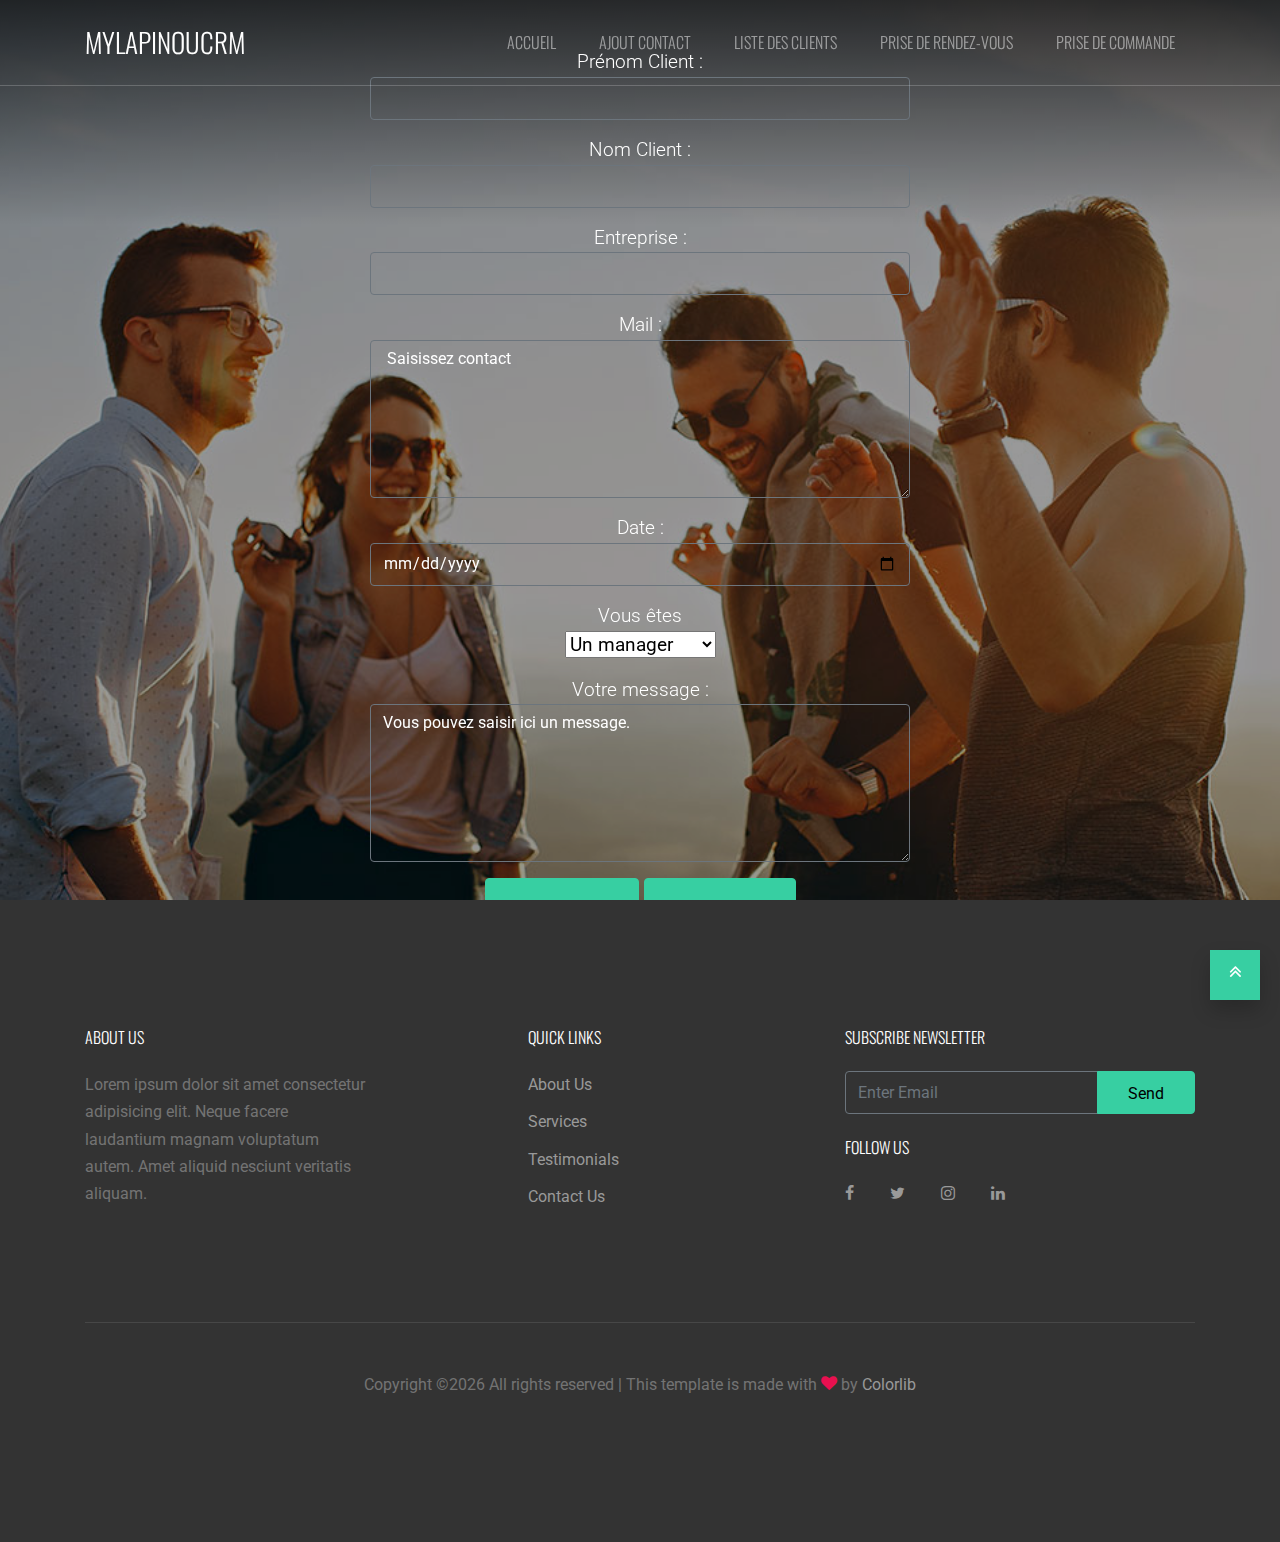
<file: src/main/resources/static/RDV.html>
<!DOCTYPE html>
<html lang="en">
  <head>
    <title>Calinou &mdash; Application CRM</title>
    <meta charset="utf-8">
    <meta name="viewport" content="width=device-width, initial-scale=1, shrink-to-fit=no">

    <link href="https://fonts.googleapis.com/css?family=Roboto:300,400,900|Oswald:300,400,700" rel="stylesheet">
    <link rel="stylesheet" href="fonts/icomoon/style.css">

    <link rel="stylesheet" href="css/bootstrap.min.css">
    <link rel="stylesheet" href="css/jquery-ui.css">
    <link rel="stylesheet" href="css/owl.carousel.min.css">
    <link rel="stylesheet" href="css/owl.theme.default.min.css">
    <link rel="stylesheet" href="css/owl.theme.default.min.css">

    <link rel="stylesheet" href="css/jquery.fancybox.min.css">

    <link rel="stylesheet" href="css/bootstrap-datepicker.css">

    <link rel="stylesheet" href="fonts/flaticon/font/flaticon.css">

    <link rel="stylesheet" href="css/aos.css">

    <link rel="stylesheet" href="css/style.css">
    
  </head>
  <body data-spy="scroll" data-target=".site-navbar-target" data-offset="300">
  
  <div class="site-wrap">

    <div class="site-mobile-menu site-navbar-target">
      <div class="site-mobile-menu-header">
        <div class="site-mobile-menu-close mt-3">
          <span class="icon-close2 js-menu-toggle"></span>
        </div>
      </div>
      <div class="site-mobile-menu-body"></div>
    </div>
   
    
    <header class="site-navbar py-4 js-sticky-header site-navbar-target" role="banner">

      <div class="container">
        <div class="row align-items-center">
          
          <div class="col-6 col-xl-2">
            <h1 class="mb-0 site-logo m-0 p-0"><a href="index.html" class="mb-0">MyLapinouCRM</a></h1>
          </div>

          <div class="col-12 col-md-10 d-none d-xl-block">
            <nav class="site-navigation position-relative text-right" role="navigation">

			<!-- href="#properties-section" -->
              <ul class="site-menu main-menu js-clone-nav mr-auto d-none d-lg-block">
                <li><a  href="index.html" class="nav-link">Accueil</a></li>
                <li><a  href="AjoutClient.html" class="nav-link">Ajout Contact</a></li>
                <li><a  href="Clients.html" class="nav-link">Liste des clients</a></li>
                <li><a  href="#" class="nav-link">Prise de rendez-vous</a></li>
                <li><a class="nav-link">Prise de commande</a></li>
                
              </ul>
            </nav>
          </div>


          <div class="col-6 d-inline-block d-xl-none ml-md-0 py-3"><a href="#" class="site-menu-toggle js-menu-toggle text-white float-right"><span class="icon-menu h3"></span></a></div>

        </div>
      </div>
      
    </header>

    
    <div class="site-block-wrap">
    <div class="owl-carousel with-dots">
      <div class="site-blocks-cover overlay overlay-2" style="background-image: url(images/about_1.jpg);" data-aos="fade" id="home-section">


        <div class="container">
          <div class="row align-items-center justify-content-center">
            <div class="col-md-6 mt-lg-5 text-center">
              
			  
			  
			  <!-- Formulaire -->

				<!-- Formulaire -->

				<form name="mon8formulaire" action="Clients.html" method="get">
				
				<p>
					Prénom Client :<br />
					<input type="text" class="form-control border-secondary text-white bg-transparent" name="prenom" value="" />
					
				</p>
				<p>
					Nom Client :<br />
					<input type="text" class="form-control border-secondary text-white bg-transparent" name="nom" value="" />
				</p>
				<p>
					Entreprise :<br />
					<input type="text" class="form-control border-secondary text-white bg-transparent" name="Entreprise" value="" />
				</p>
				
				<p>
					Mail :<br />
					<textarea name="le-message" class="form-control border-secondary text-white bg-transparent" rows="6" cols="40"> Saisissez contact </textarea>
				</p>
				
				<p>
					Date :<br />
					<input type="date" class="form-control border-secondary text-white bg-transparent" name="date" value="" />
				</p>
	
				<p>
					Vous êtes<br />
					<select name="profil">
						<option value="parti">Un commercial</option>
						<option value="profe" selected="selected">Un manager</option>
						<option value="insti">Un PO </option>
					</select>
				</p>
				
				<p>
					Votre message :<br />
					<textarea name="le-message" class="form-control border-secondary text-white bg-transparent" rows="6" cols="40">Vous pouvez saisir ici un message.</textarea>
				</p>
				<p>
				
					<input  class="btn btn-primary px-5 py-3"type="submit" value="Envoyer" />
					<input  class="btn btn-primary px-5 py-3" type="reset" value="Annuler" />
					
				</p>
				</form>		
			  
			  
            </div>
          </div>
        </div>
		
		
  
        
      </div>  
  
     <!-- <div class="site-blocks-cover overlay overlay-2" style="background-image: url(images/crm1.jpg);" data-aos="fade" id="home-section">
  
  
        <div class="container">
          <div class="row align-items-center justify-content-center">
            <div class="col-md-6 mt-lg-5 text-center">
			
			
			
			
			
			
			
         
              
            </div>
          </div>
        </div>
  
        
      </div>  
    </div>   -->
    
  </div>      


 <!-- <div class="site-section" id="properties-section">
      <div class="container">
        <div class="row large-gutters">
          <div class="col-md-6 col-lg-4 mb-5 mb-lg-5 ">
            <div class="ftco-media-1">
              <div class="ftco-media-1-inner">
                <a href="property-single.html" class="d-inline-block mb-4"><img src="images/property_1.jpg" alt="FImageo" class="img-fluid"></a>
                <div class="ftco-media-details">
                  <h3>HD17 19 Utica Ave.</h3>
                  <p>New York - USA</p>
                  <strong>$20,000,000</strong>
                </div>
  
              </div> 
            </div>
          </div>
          <div class="col-md-6 col-lg-4 mb-5 mb-lg-5 ">
              <div class="ftco-media-1">
                  <div class="ftco-media-1-inner">
                    <a href="property-single.html" class="d-inline-block mb-4"><img src="images/property_2.jpg" alt="Image" class="img-fluid"></a>
                    <div class="ftco-media-details">
                      <h3>HD17 19 Utica Ave.</h3>
                      <p>New York - USA</p>
                      <strong>$20,000,000</strong>
                    </div>
      
                  </div> 
                </div>
          </div>
          <div class="col-md-6 col-lg-4 mb-5 mb-lg-5 ">
              <div class="ftco-media-1">
                  <div class="ftco-media-1-inner">
                    <a href="property-single.html" class="d-inline-block mb-4"><img src="images/property_3.jpg" alt="Image" class="img-fluid"></a>
                    <div class="ftco-media-details">
                      <h3>HD17 19 Utica Ave.</h3>
                      <p>New York - USA</p>
                      <strong>$20,000,000</strong>
                    </div>
      
                  </div> 
                </div>
          </div>

          <div class="col-md-6 col-lg-4 mb-5 mb-lg-5 ">
              <div class="ftco-media-1">
                <div class="ftco-media-1-inner">
                  <a href="property-single.html" class="d-inline-block mb-4"><img src="images/property_1.jpg" alt="Image" class="img-fluid"></a>
                  <div class="ftco-media-details">
                    <h3>HD17 19 Utica Ave.</h3>
                    <p>New York - USA</p>
                    <strong>$20,000,000</strong>
                  </div>
    
                </div> 
              </div>
            </div>
            <div class="col-md-6 col-lg-4 mb-5 mb-lg-5 ">
                <div class="ftco-media-1">
                    <div class="ftco-media-1-inner">
                      <a href="property-single.html" class="d-inline-block mb-4"><img src="images/property_2.jpg" alt="Image" class="img-fluid"></a>
                      <div class="ftco-media-details">
                        <h3>HD17 19 Utica Ave.</h3>
                        <p>New York - USA</p>
                        <strong>$20,000,000</strong>
                      </div>
        
                    </div> 
                  </div>
            </div>
            <div class="col-md-6 col-lg-4 mb-5 mb-lg-5 ">
                <div class="ftco-media-1">
                    <div class="ftco-media-1-inner">
                      <a href="property-single.html" class="d-inline-block mb-4"><img src="images/property_3.jpg" alt="Image" class="img-fluid"></a>
                      <div class="ftco-media-details">
                        <h3>HD17 19 Utica Ave.</h3>
                        <p>New York - USA</p>
                        <strong>$20,000,000</strong>
                      </div>
        
                    </div> 
                  </div>
            </div>

        </div>
      </div>
    </div>
    
    
    
    <section class="site-section" id="agents-section">
      <div class="container">
        <div class="row mb-5">
          <div class="col-md-7 text-left">
            <h2 class="section-title mb-3">Real Estate Agents</h2>
            <p class="lead">Lorem ipsum dolor sit amet consectetur adipisicing elit. Minus minima neque tempora reiciendis.</p>
          </div>
        </div>
        <div class="row">
          

          <div class="col-md-6 col-lg-4 mb-4">
            <div class="team-member">
              <figure>
                <ul class="social">
                  <li><a href="#"><span class="icon-facebook"></span></a></li>
                  <li><a href="#"><span class="icon-twitter"></span></a></li>
                  <li><a href="#"><span class="icon-linkedin"></span></a></li>
                  <li><a href="#"><span class="icon-instagram"></span></a></li>
                </ul>
                <img src="images/person_1.jpg" alt="Image" class="img-fluid">
              </figure>
              <div class="p-3 bg-primary">
                <h3 class="mb-2">Allison Holmes</h3>
                <span class="position">Real Estate Agent</span>
              </div>
            </div>
          </div>

          <div class="col-md-6 col-lg-4 mb-4">
            <div class="team-member">
              <figure>
                <ul class="social">
                  <li><a href="#"><span class="icon-facebook"></span></a></li>
                  <li><a href="#"><span class="icon-twitter"></span></a></li>
                  <li><a href="#"><span class="icon-linkedin"></span></a></li>
                  <li><a href="#"><span class="icon-instagram"></span></a></li>
                </ul>
                <img src="images/person_2.jpg" alt="Image" class="img-fluid">
              </figure>
              <div class="p-3 bg-primary">
                <h3 class="mb-2">Dave Simpson</h3>
                <span class="position">Real Estate Agent</span>
              </div>
            </div>
          </div>

          <div class="col-md-6 col-lg-4 mb-4">
            <div class="team-member">
              <figure>
                <ul class="social">
                  <li><a href="#"><span class="icon-facebook"></span></a></li>
                  <li><a href="#"><span class="icon-twitter"></span></a></li>
                  <li><a href="#"><span class="icon-linkedin"></span></a></li>
                  <li><a href="#"><span class="icon-instagram"></span></a></li>
                </ul>
                <img src="images/person_3.jpg" alt="Image" class="img-fluid">
              </figure>
              <div class="p-3 bg-primary">
                <h3 class="mb-2">Ben Thompson</h3>
                <span class="position">Real Estate Agent</span>
              </div>
            </div>
          </div>

          
        </div>
      </div>
    </section>

    <section class="py-5 bg-primary site-section how-it-works" id="howitworks-section">
      <div class="container">
        <div class="row mb-5 justify-content-center">
          <div class="col-md-7 text-center">
            <h2 class="section-title mb-3 text-black">How It Works</h2>
          </div>
        </div>
        <div class="row">
          <div class="col-md-4 text-center">
            <div class="pr-5 first-step">
              <span class="text-black">01.</span>
              <span class="custom-icon flaticon-house text-black"></span>
              <h3 class="text-black">Find Property.</h3>
              <p class="text-black">Lorem ipsum dolor sit amet consectetur adipisicing elit.</p>
            </div>
          </div>

          <div class="col-md-4 text-center">
            <div class="pr-5 second-step">
              <span class="text-black">02.</span>
              <span class="custom-icon flaticon-coin text-black"></span>
              <h3 class="text-dark">Buy Property.</h3>
              <p class="text-black">Lorem ipsum dolor sit amet consectetur adipisicing elit.</p>
            </div>
          </div>

          <div class="col-md-4 text-center">
            <div class="pr-5">
              <span class="text-black">03.</span>
              <span class="custom-icon flaticon-home text-black"></span>
              <h3 class="text-dark">Outstanding Houses.</h3>
              <p class="text-black">Lorem ipsum dolor sit amet consectetur adipisicing elit.</p>
            </div>
          </div>
        </div>
      </div>  
    </section>



    <section class="site-section" id="about-section">
      <div class="container">
        
        <div class="row large-gutters">
          <div class="col-lg-6 mb-5">

              <div class="owl-carousel slide-one-item with-dots">
                  <div><img src="images/img_1.jpg" alt="Image" class="img-fluid"></div>
                  <div><img src="images/img_2.jpg" alt="Image" class="img-fluid"></div>
                  <div><img src="images/img_3.jpg" alt="Image" class="img-fluid"></div>
                </div>

          </div>
          <div class="col-lg-6 ml-auto">
            
            <h2 class="section-title mb-3">Warehouse Real Estate Template</h2>
                <p class="lead">Lorem ipsum dolor sit amet consectetur adipisicing elit.</p>
                <p>Est qui eos quasi ratione nostrum excepturi id recusandae fugit omnis ullam pariatur itaque nisi voluptas impedit  Quo suscipit omnis iste velit maxime.</p>

                <ul class="list-unstyled ul-check success">
                  <li>Placeat maxime animi minus</li>
                  <li>Dolore qui placeat maxime</li>
                  <li>Consectetur adipisicing</li>
                  <li>Lorem ipsum dolor</li>
                  <li>Placeat molestias animi</li>
                </ul>

                <p><a href="#" class="btn btn-primary mr-2 mb-2">Learn More</a></p>
            
          </div>
        </div>
      </div>
    </section>

    

    <section class="site-section bg-light" id="services-section">
      <div class="container">
        <div class="row mb-5">
          <div class="col-12 text-center">
            <h2 class="section-title mb-3">Services</h2>
          </div>
        </div>
        <div class="row align-items-stretch">
          <div class="col-md-6 col-lg-4 mb-4 mb-lg-4" data-aos="fade-up">
            <div class="unit-4 d-flex">
              <div class="unit-4-icon mr-4"><span class="text-primary flaticon-house"></span></div>
              <div>
                <h3>Find Property</h3>
                <p>Lorem ipsum dolor sit amet consectetur adipisicing elit. Perferendis quis molestiae vitae eligendi at.</p>
                <p><a href="#">Learn More</a></p>
              </div>
            </div>
          </div>
          <div class="col-md-6 col-lg-4 mb-4 mb-lg-4" data-aos="fade-up" data-aos-delay="100">
            <div class="unit-4 d-flex">
              <div class="unit-4-icon mr-4"><span class="text-primary flaticon-coin"></span></div>
              <div>
                <h3>Buy Property</h3>
                <p>Lorem ipsum dolor sit amet consectetur adipisicing elit. Perferendis quis molestiae vitae eligendi at.</p>
                <p><a href="#">Learn More</a></p>
              </div>
            </div>
          </div>
          <div class="col-md-6 col-lg-4 mb-4 mb-lg-4" data-aos="fade-up" data-aos-delay="200">
            <div class="unit-4 d-flex">
              <div class="unit-4-icon mr-4"><span class="text-primary flaticon-home"></span></div>
              <div>
                <h3>Beautiful Home</h3>
                <p>Lorem ipsum dolor sit amet consectetur adipisicing elit. Perferendis quis molestiae vitae eligendi at.</p>
                <p><a href="#">Learn More</a></p>
              </div>
            </div>
          </div>


          <div class="col-md-6 col-lg-4 mb-4 mb-lg-4" data-aos="fade-up" data-aos-delay="300">
            <div class="unit-4 d-flex">
              <div class="unit-4-icon mr-4"><span class="text-primary flaticon-flat"></span></div>
              <div>
                <h3>Buildings &amp; Lands</h3>
                <p>Lorem ipsum dolor sit amet consectetur adipisicing elit. Perferendis quis molestiae vitae eligendi at.</p>
                <p><a href="#">Learn More</a></p>
              </div>
            </div>
          </div>
          <div class="col-md-6 col-lg-4 mb-4 mb-lg-4" data-aos="fade-up" data-aos-delay="400">
            <div class="unit-4 d-flex">
              <div class="unit-4-icon mr-4"><span class="text-primary flaticon-location"></span></div>
              <div>
                <h3>Property Locator</h3>
                <p>Lorem ipsum dolor sit amet consectetur adipisicing elit. Perferendis quis molestiae vitae eligendi at.</p>
                <p><a href="#">Learn More</a></p>
              </div>
            </div>
          </div>
          <div class="col-md-6 col-lg-4 mb-4 mb-lg-4" data-aos="fade-up" data-aos-delay="500">
            <div class="unit-4 d-flex">
              <div class="unit-4-icon mr-4"><span class="text-primary flaticon-mobile-phone"></span></div>
              <div>
                <h3>Mobile Apps</h3>
                <p>Lorem ipsum dolor sit amet consectetur adipisicing elit. Perferendis quis molestiae vitae eligendi at.</p>
                <p><a href="#">Learn More</a></p>
              </div>
            </div>
          </div>

        </div>
      </div>
    </section>

    <section class="site-section testimonial-wrap" id="testimonials-section">
      <div class="container">
        <div class="row mb-5">
          <div class="col-12 text-center">
            <h2 class="section-title mb-3">Testimonials<h2>
          </div>
        </div>

        <div class="row">
            <div class="col-md-6 mb-4">
                <div class="ftco-testimonial-1">
                  <div class="ftco-testimonial-vcard d-flex align-items-center mb-4">
                    <img src="images/person_1.jpg" alt="Image" class="img-fluid mr-3">
                    <div>
                      <h3>Allison Holmes</h3>
                      <span>Customer</span>
                    </div>
                  </div>
                  <div>
                    <p>Lorem ipsum dolor sit, amet consectetur adipisicing elit. Neque, mollitia. Possimus mollitia nobis libero quidem aut tempore dolore iure maiores, perferendis, provident numquam illum nisi amet necessitatibus. A, provident aperiam!</p>
                  </div>
                </div>
              </div>
              <div class="col-md-6 mb-4">
                  <div class="ftco-testimonial-1">
                      <div class="ftco-testimonial-vcard d-flex align-items-center mb-4">
                        <img src="images/person_2.jpg" alt="Image" class="img-fluid mr-3">
                        <div>
                          <h3>James Phelps</h3>
                          <span>Customer</span>
                        </div>
                      </div>
                      <div>
                        <p>Lorem ipsum dolor sit, amet consectetur adipisicing elit. Neque, mollitia. Possimus mollitia nobis libero quidem aut tempore dolore iure maiores, perferendis, provident numquam illum nisi amet necessitatibus. A, provident aperiam!</p>
                      </div>
                    </div>
              </div> 

              <div class="col-md-6 mb-4">
                  <div class="ftco-testimonial-1">
                    <div class="ftco-testimonial-vcard d-flex align-items-center mb-4">
                      <img src="images/person_3.jpg" alt="Image" class="img-fluid mr-3">
                      <div>
                        <h3>Nestor Helsin</h3>
                        <span>Customer</span>
                      </div>
                    </div>
                    <div>
                      <p>Lorem ipsum dolor sit, amet consectetur adipisicing elit. Neque, mollitia. Possimus mollitia nobis libero quidem aut tempore dolore iure maiores, perferendis, provident numquam illum nisi amet necessitatibus. A, provident aperiam!</p>
                    </div>
                  </div>
                </div>
                <div class="col-md-6 mb-4">
                    <div class="ftco-testimonial-1">
                        <div class="ftco-testimonial-vcard d-flex align-items-center mb-4">
                          <img src="images/person_1.jpg" alt="Image" class="img-fluid mr-3">
                          <div>
                            <h3>Allison Holmes</h3>
                            <span>Customer</span>
                          </div>
                        </div>
                        <div>
                          <p>Lorem ipsum dolor sit, amet consectetur adipisicing elit. Neque, mollitia. Possimus mollitia nobis libero quidem aut tempore dolore iure maiores, perferendis, provident numquam illum nisi amet necessitatibus. A, provident aperiam!</p>
                        </div>
                      </div>
                </div> 
        </div>
      </div>
    </section>

    
    <section class="site-section" id="news-section">
      <div class="container">
        <div class="row mb-5">
          <div class="col-12 text-center">
            <h2 class="section-title mb-3">News &amp; Events</h2>
          </div>
        </div>

        <div class="row">
          <div class="col-md-6 col-lg-4 mb-4 mb-lg-4">
            <div class="h-entry">
              <a href="single.html"><img src="images/img_1.jpg" alt="Image" class="img-fluid"></a>
              <h2 class="font-size-regular"><a href="single.html" class="text-dark">Popular Real Estate Properties for 2019</a></h2>
              <div class="meta mb-4">Allison Holmes <span class="mx-2">&bullet;</span> Jan 18, 2019<span class="mx-2">&bullet;</span> <a href="single.html">News</a></div>
            </div> 
          </div>
          <div class="col-md-6 col-lg-4 mb-4 mb-lg-4">
            <div class="h-entry">
              <a href="single.html"><img src="images/img_2.jpg" alt="Image" class="img-fluid"></a>
              <h2 class="font-size-regular"><a href="single.html" class="text-dark">Popular Real Estate Properties for 2019</a></h2>
              <div class="meta mb-4">James Phelps <span class="mx-2">&bullet;</span> Jan 18, 2019<span class="mx-2">&bullet;</span> <a href="single.html">News</a></div>
              
            </div>
          </div>
          <div class="col-md-6 col-lg-4 mb-4 mb-lg-4">
            <div class="h-entry">
              <a href="single.html"><img src="images/img_3.jpg" alt="Image" class="img-fluid"></a>
              <h2 class="font-size-regular"><a href="single.html" class="text-dark">Popular Real Estate Properties for 2019</a></h2>
              <div class="meta mb-4">Allison Holmes <span class="mx-2">&bullet;</span> Jan 18, 2019<span class="mx-2">&bullet;</span> <a href="single.html">News</a></div>
            </div> 
          </div>
          
        </div>
      </div>
    </section>

   


    <section class="site-section bg-light bg-image" id="contact-section">
      <div class="container">
        <div class="row mb-5">
          <div class="col-12 text-center">
            <h2 class="section-title mb-3">Contct Us</h2>
          </div>
        </div>
        <div class="row">
          <div class="col-md-7 mb-5">

            

            <form action="#" class="p-5 bg-white">
              
              <h2 class="h4 text-black mb-5">Get In Touch</h2> 

              <div class="row form-group">
                <div class="col-md-6 mb-3 mb-md-0">
                  <label class="text-black" for="fname">First Name</label>
                  <input type="text" id="fname" class="form-control">
                </div>
                <div class="col-md-6">
                  <label class="text-black" for="lname">Last Name</label>
                  <input type="text" id="lname" class="form-control">
                </div>
              </div>

              <div class="row form-group">
                
                <div class="col-md-12">
                  <label class="text-black" for="email">Email</label> 
                  <input type="email" id="email" class="form-control">
                </div>
              </div>

              <div class="row form-group">
                
                <div class="col-md-12">
                  <label class="text-black" for="subject">Subject</label> 
                  <input type="subject" id="subject" class="form-control">
                </div>
              </div>

              <div class="row form-group">
                <div class="col-md-12">
                  <label class="text-black" for="message">Message</label> 
                  <textarea name="message" id="message" cols="30" rows="7" class="form-control" placeholder="Write your notes or questions here..."></textarea>
                </div>
              </div>

              <div class="row form-group">
                <div class="col-md-12">
                  <input type="submit" value="Send Message" class="btn btn-primary btn-md text-white">
                </div>
              </div>

  
            </form>
          </div>
          <div class="col-md-5">
            
            <div class="p-4 mb-3 bg-white">
              <p class="mb-0 font-weight-bold">Address</p>
              <p class="mb-4">203 Fake St. Mountain View, San Francisco, California, USA</p>

              <p class="mb-0 font-weight-bold">Phone</p>
              <p class="mb-4"><a href="#">+1 232 3235 324</a></p>

              <p class="mb-0 font-weight-bold">Email Address</p>
              <p class="mb-0"><a href="#">youremail@domain.com</a></p>

            </div>
            
          </div>
        </div>
      </div>
    </section>  -->

    
    <footer class="site-footer">
      <div class="container">
        <div class="row">
          <div class="col-md-8">
            <div class="row">
              <div class="col-md-5">
                <h2 class="footer-heading mb-4">About Us</h2>
                <p>Lorem ipsum dolor sit amet consectetur adipisicing elit. Neque facere laudantium magnam voluptatum autem. Amet aliquid nesciunt veritatis aliquam.</p>
              </div>
              <div class="col-md-3 mx-auto">
                <h2 class="footer-heading mb-4">Quick Links</h2>
                <ul class="list-unstyled">
                  <li><a href="#">About Us</a></li>
                  <li><a href="#">Services</a></li>
                  <li><a href="#">Testimonials</a></li>
                  <li><a href="#">Contact Us</a></li>
                </ul>
              </div>
              
            </div>
          </div>
          <div class="col-md-4">
            <div class="mb-4">
              <h2 class="footer-heading mb-4">Subscribe Newsletter</h2>
            <form action="#" method="post" class="footer-subscribe">
              <div class="input-group mb-3">
                <input type="text" class="form-control border-secondary text-white bg-transparent" placeholder="Enter Email" aria-label="Enter Email" aria-describedby="button-addon2">
                <div class="input-group-append">
                  <button class="btn btn-primary text-black" type="button" id="button-addon2">Send</button>
                </div>
              </div>
            </form>  
            </div>
            
            <div class="">
              <h2 class="footer-heading mb-4">Follow Us</h2>
                <a href="#" class="pl-0 pr-3"><span class="icon-facebook"></span></a>
                <a href="#" class="pl-3 pr-3"><span class="icon-twitter"></span></a>
                <a href="#" class="pl-3 pr-3"><span class="icon-instagram"></span></a>
                <a href="#" class="pl-3 pr-3"><span class="icon-linkedin"></span></a>
            </div>


          </div>
        </div>
        <div class="row pt-5 mt-5 text-center">
          <div class="col-md-12">
            <div class="border-top pt-5">
            <p class="copyright">
            <!-- Link back to Colorlib can't be removed. Template is licensed under CC BY 3.0. -->
            Copyright &copy;<script>document.write(new Date().getFullYear());</script> All rights reserved | This template is made with <i class="icon-heart text-danger" aria-hidden="true"></i> by <a href="https://colorlib.com" target="_blank" >Colorlib</a>
            <!-- Link back to Colorlib can't be removed. Template is licensed under CC BY 3.0. -->
            </p>
            </div>
          </div>
          
        </div>
      </div>
    </footer>

  </div> <!-- .site-wrap -->

  <a href="#top" class="gototop"><span class="icon-angle-double-up"></span></a> 

  <script src="js/jquery-3.3.1.min.js"></script>
  <script src="js/jquery-ui.js"></script>
  <script src="js/popper.min.js"></script>
  <script src="js/bootstrap.min.js"></script>
  <script src="js/owl.carousel.min.js"></script>
  <script src="js/jquery.countdown.min.js"></script>
  <script src="js/bootstrap-datepicker.min.js"></script>
  <script src="js/jquery.easing.1.3.js"></script>
  <script src="js/aos.js"></script>
  <script src="js/jquery.fancybox.min.js"></script>
  <script src="js/jquery.sticky.js"></script>

  
  <script src="js/main.js"></script>
    
  </body>
</html>
</file>
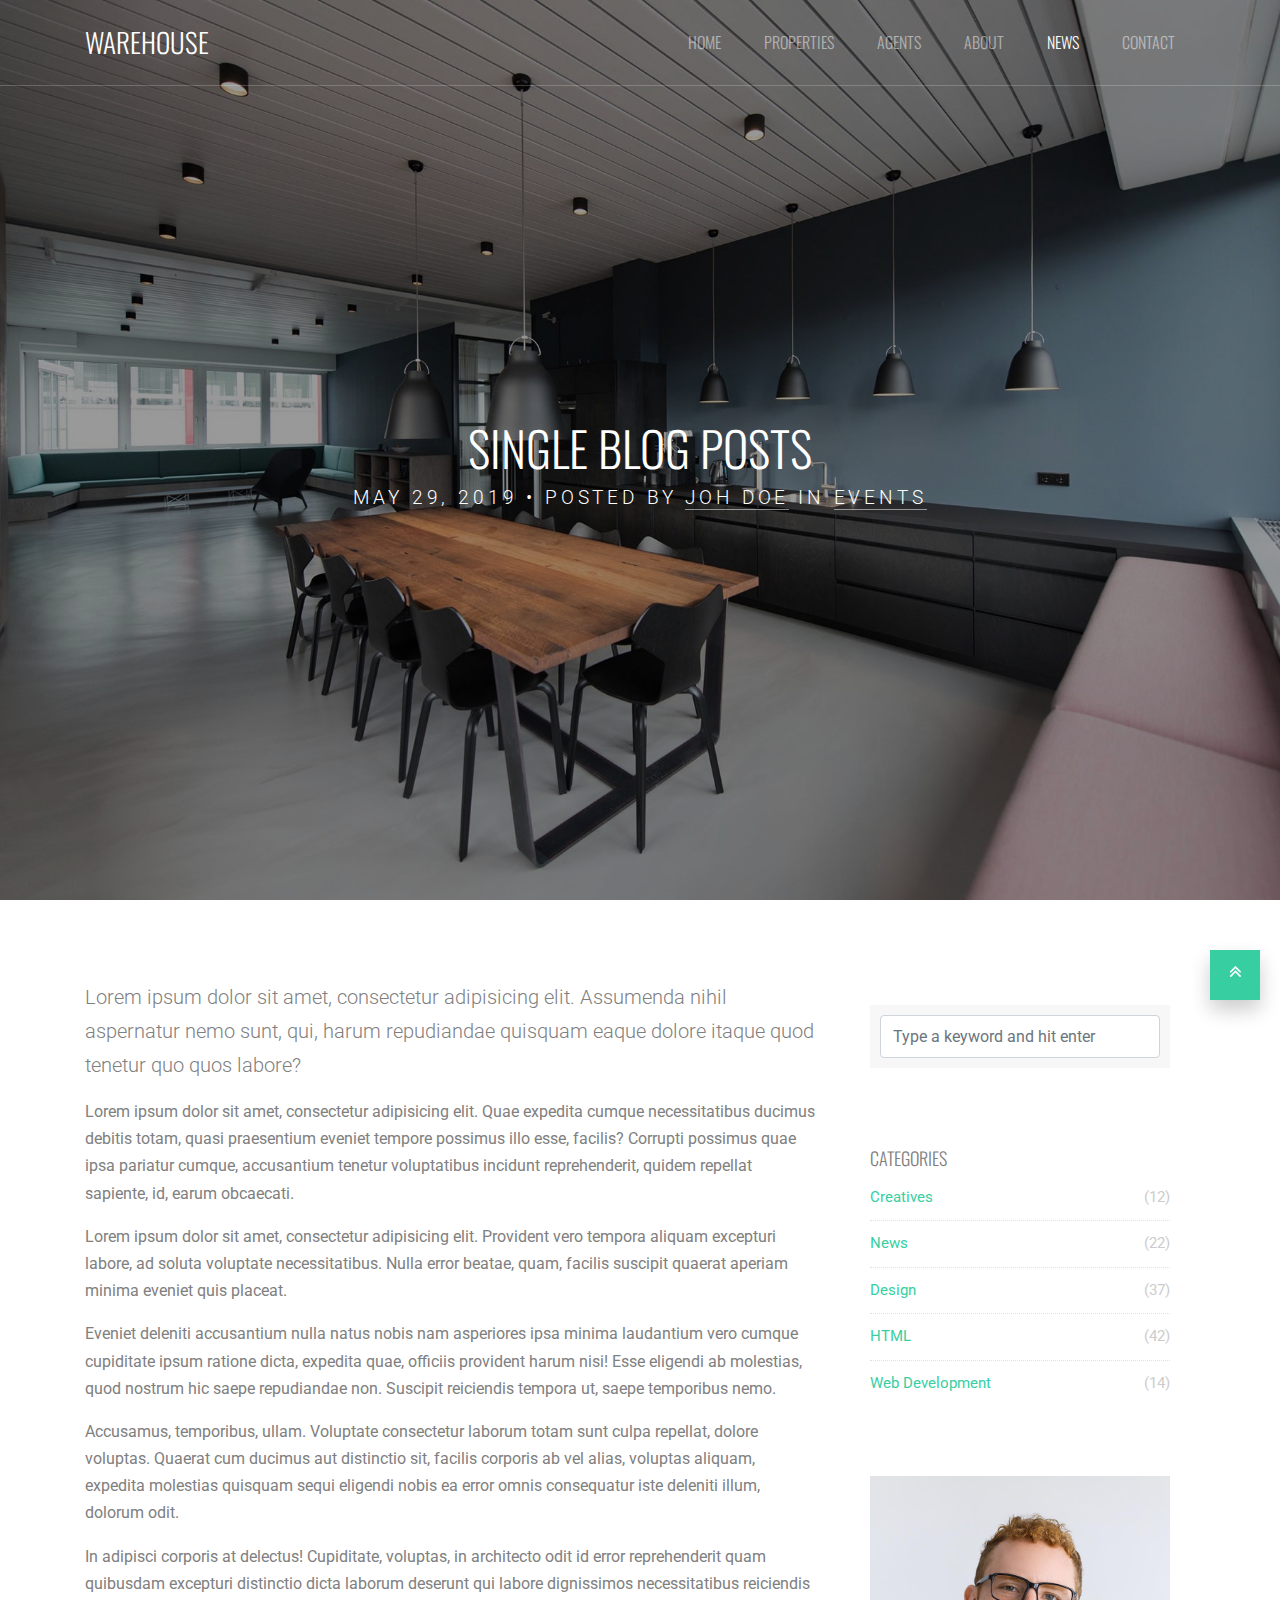
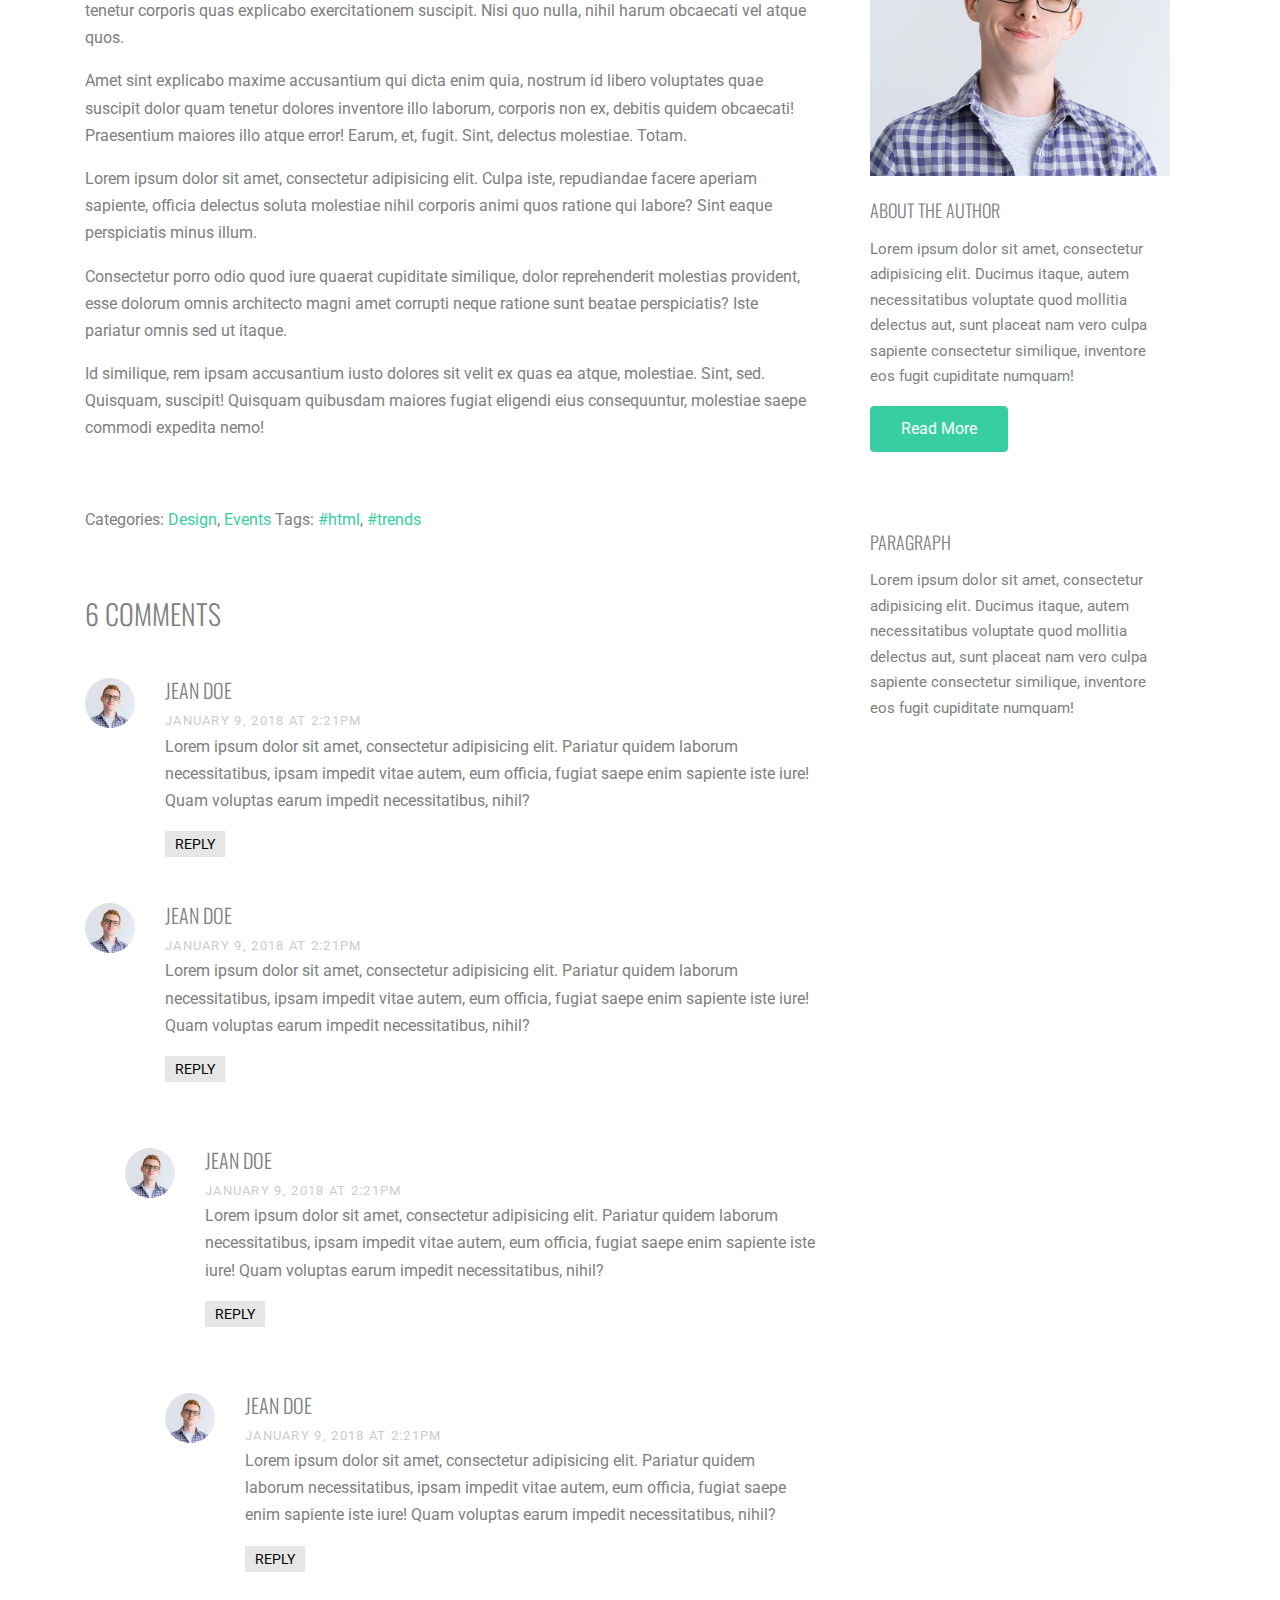
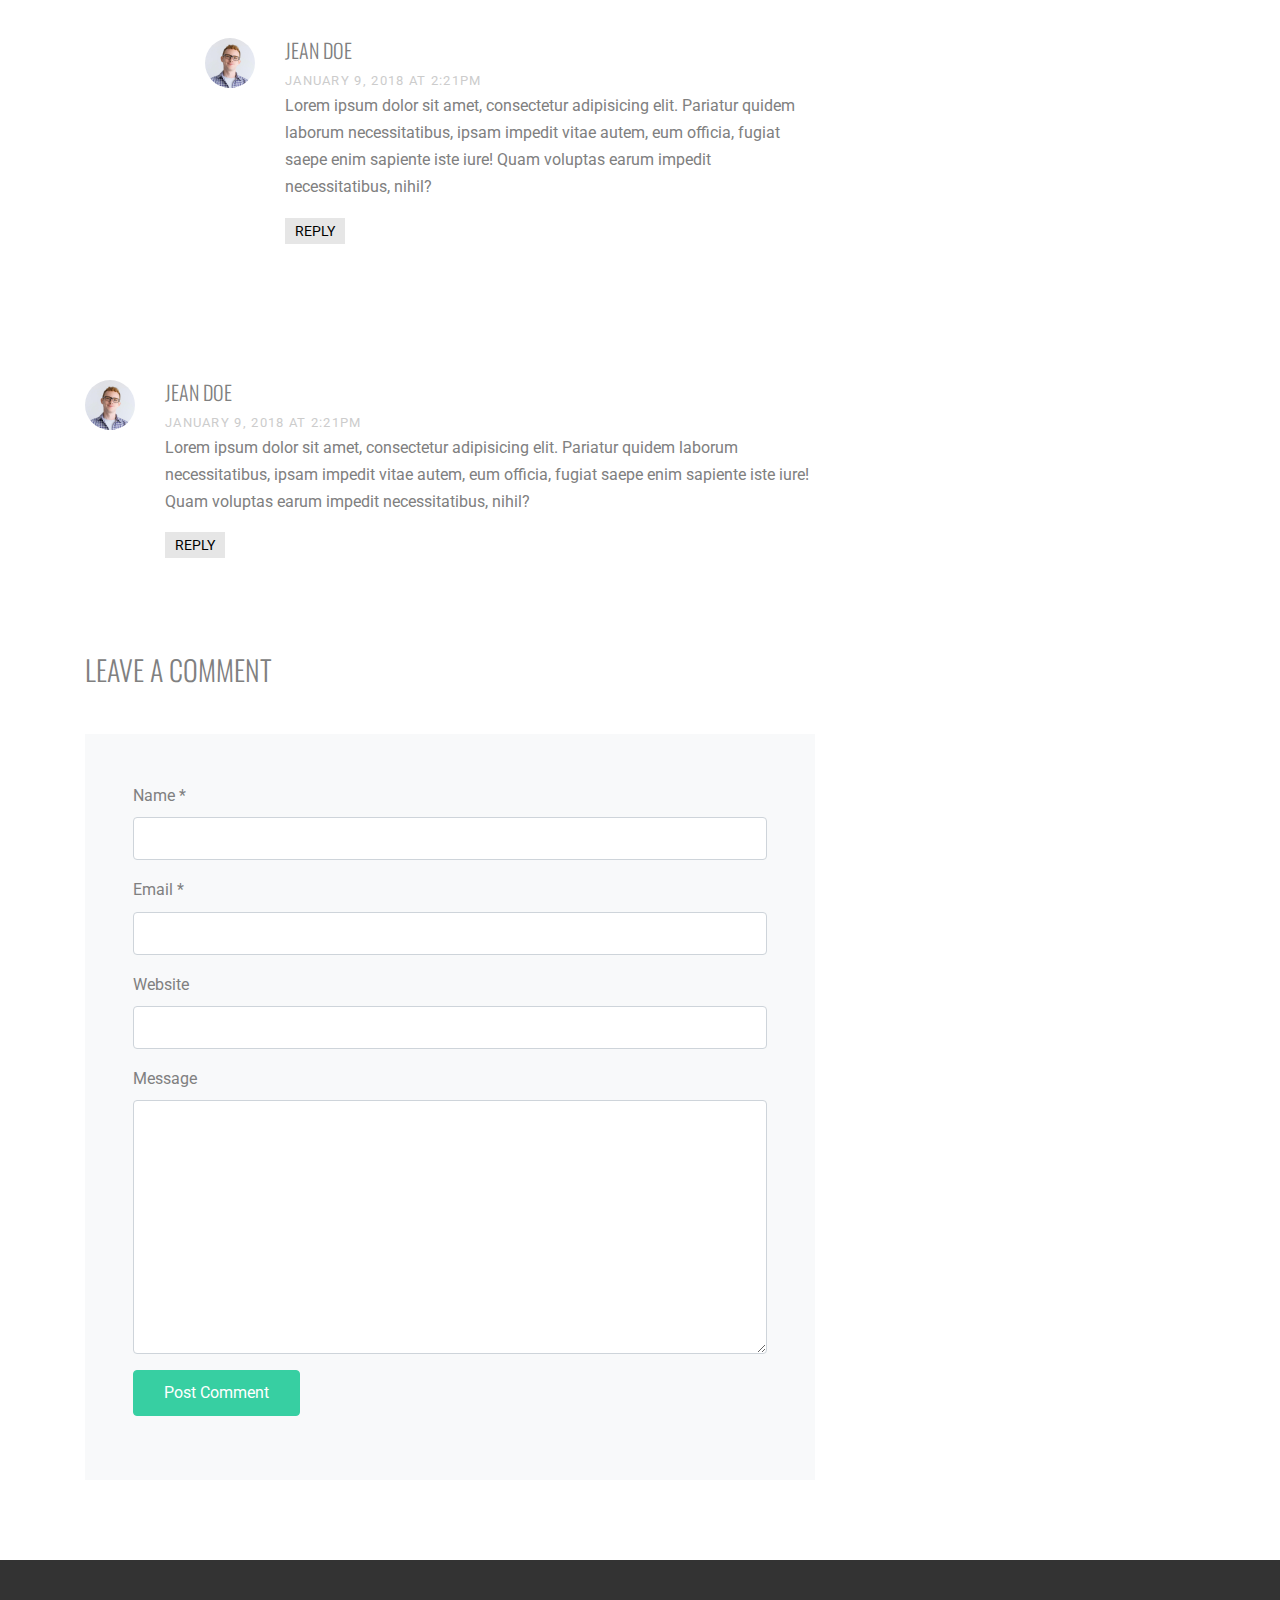
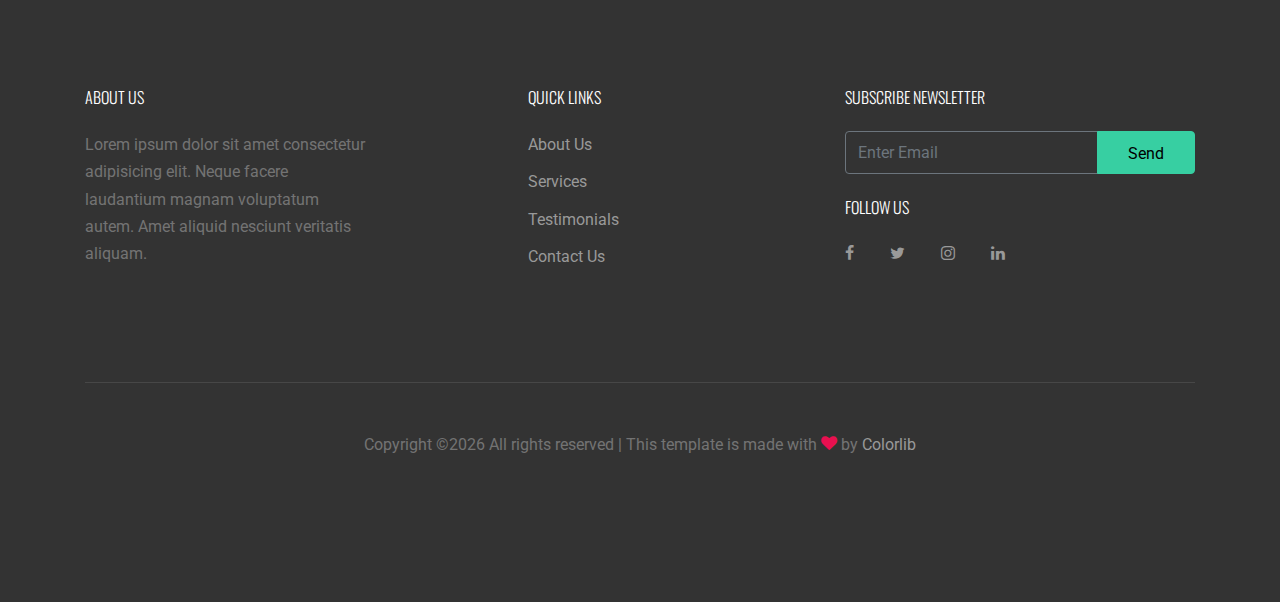
<file: src/main/resources/static/single.html>
<!DOCTYPE html>
<html lang="en">
  <head>
    <title>Warehouse &mdash; Website Template by Colorlib</title>
    <meta charset="utf-8">
    <meta name="viewport" content="width=device-width, initial-scale=1, shrink-to-fit=no">

    <link href="https://fonts.googleapis.com/css?family=Roboto:300,400,900|Oswald:300,400,700" rel="stylesheet">
    <link rel="stylesheet" href="fonts/icomoon/style.css">

    <link rel="stylesheet" href="css/bootstrap.min.css">
    <link rel="stylesheet" href="css/jquery-ui.css">
    <link rel="stylesheet" href="css/owl.carousel.min.css">
    <link rel="stylesheet" href="css/owl.theme.default.min.css">
    <link rel="stylesheet" href="css/owl.theme.default.min.css">

    <link rel="stylesheet" href="css/jquery.fancybox.min.css">

    <link rel="stylesheet" href="css/bootstrap-datepicker.css">

    <link rel="stylesheet" href="fonts/flaticon/font/flaticon.css">

    <link rel="stylesheet" href="css/aos.css">

    <link rel="stylesheet" href="css/style.css">
    
  </head>
  <body data-spy="scroll" data-target=".site-navbar-target" data-offset="300">
  
  <div class="site-wrap">

    <div class="site-mobile-menu site-navbar-target">
      <div class="site-mobile-menu-header">
        <div class="site-mobile-menu-close mt-3">
          <span class="icon-close2 js-menu-toggle"></span>
        </div>
      </div>
      <div class="site-mobile-menu-body"></div>
    </div>
   
    
    <header class="site-navbar py-4 js-sticky-header site-navbar-target" role="banner">

      <div class="container">
        <div class="row align-items-center">
          
          <div class="col-6 col-xl-2">
            <h1 class="mb-0 site-logo m-0 p-0"><a href="index.html" class="mb-0">Warehouse</a></h1>
          </div>

          <div class="col-12 col-md-10 d-none d-xl-block">
            <nav class="site-navigation position-relative text-right" role="navigation">

              <ul class="site-menu main-menu js-clone-nav mr-auto d-none d-lg-block">
                <li><a href="index.html#home-section" class="nav-link">Home</a></li>
                <li><a href="index.html#properties-section" class="nav-link ">Properties</a></li>
                <li><a href="index.html#agents-section" class="nav-link">Agents</a></li>
                <li><a href="index.html#about-section" class="nav-link">About</a></li>
                <li><a href="index.html#news-section" class="nav-link active">News</a></li>
                <li><a href="index.html#contact-section" class="nav-link">Contact</a></li>
              </ul>
            </nav>
          </div>


          <div class="col-6 d-inline-block d-xl-none ml-md-0 py-3"><a href="#" class="site-menu-toggle js-menu-toggle text-white float-right"><span class="icon-menu h3"></span></a></div>

        </div>
      </div>
      
    </header>

    
    <div class="site-blocks-cover overlay" style="background-image: url(images/hero_1.jpg);" data-aos="fade">
      <div class="container">
        <div class="row align-items-center justify-content-center">

          
              <div class="col-md-12 mt-lg-5 text-center">
                <h1>Single Blog Posts</h1>
                <p class="post-meta">May 29, 2019 &bull; Posted by <a href="#">Joh Doe</a> in <a href="#">Events</a></p>
                
              </div>
            
        </div>
      </div>
    </div>  

    
    
    <section class="site-section">
      <div class="container">
        <div class="row">
          <div class="col-md-8 blog-content">
            <p class="lead">Lorem ipsum dolor sit amet, consectetur adipisicing elit. Assumenda nihil aspernatur nemo sunt, qui, harum repudiandae quisquam eaque dolore itaque quod tenetur quo quos labore?</p>
            <p>Lorem ipsum dolor sit amet, consectetur adipisicing elit. Quae expedita cumque necessitatibus ducimus debitis totam, quasi praesentium eveniet tempore possimus illo esse, facilis? Corrupti possimus quae ipsa pariatur cumque, accusantium tenetur voluptatibus incidunt reprehenderit, quidem repellat sapiente, id, earum obcaecati.</p>

            <blockquote><p>Lorem ipsum dolor sit amet, consectetur adipisicing elit. Provident vero tempora aliquam excepturi labore, ad soluta voluptate necessitatibus. Nulla error beatae, quam, facilis suscipit quaerat aperiam minima eveniet quis placeat.</p></blockquote>

            <p>Eveniet deleniti accusantium nulla natus nobis nam asperiores ipsa minima laudantium vero cumque cupiditate ipsum ratione dicta, expedita quae, officiis provident harum nisi! Esse eligendi ab molestias, quod nostrum hic saepe repudiandae non. Suscipit reiciendis tempora ut, saepe temporibus nemo.</p>
            <p>Accusamus, temporibus, ullam. Voluptate consectetur laborum totam sunt culpa repellat, dolore voluptas. Quaerat cum ducimus aut distinctio sit, facilis corporis ab vel alias, voluptas aliquam, expedita molestias quisquam sequi eligendi nobis ea error omnis consequatur iste deleniti illum, dolorum odit.</p>
            <p>In adipisci corporis at delectus! Cupiditate, voluptas, in architecto odit id error reprehenderit quam quibusdam excepturi distinctio dicta laborum deserunt qui labore dignissimos necessitatibus reiciendis tenetur corporis quas explicabo exercitationem suscipit. Nisi quo nulla, nihil harum obcaecati vel atque quos.</p>
            <p>Amet sint explicabo maxime accusantium qui dicta enim quia, nostrum id libero voluptates quae suscipit dolor quam tenetur dolores inventore illo laborum, corporis non ex, debitis quidem obcaecati! Praesentium maiores illo atque error! Earum, et, fugit. Sint, delectus molestiae. Totam.</p>

            <p>Lorem ipsum dolor sit amet, consectetur adipisicing elit. Culpa iste, repudiandae facere aperiam sapiente, officia delectus soluta molestiae nihil corporis animi quos ratione qui labore? Sint eaque perspiciatis minus illum.</p>
            <p>Consectetur porro odio quod iure quaerat cupiditate similique, dolor reprehenderit molestias provident, esse dolorum omnis architecto magni amet corrupti neque ratione sunt beatae perspiciatis? Iste pariatur omnis sed ut itaque.</p>
            <p>Id similique, rem ipsam accusantium iusto dolores sit velit ex quas ea atque, molestiae. Sint, sed. Quisquam, suscipit! Quisquam quibusdam maiores fugiat eligendi eius consequuntur, molestiae saepe commodi expedita nemo!</p>
            <div class="pt-5">
              <p>Categories:  <a href="#">Design</a>, <a href="#">Events</a>  Tags: <a href="#">#html</a>, <a href="#">#trends</a></p>
            </div>


            <div class="pt-5">
              <h3 class="mb-5">6 Comments</h3>
              <ul class="comment-list">
                <li class="comment">
                  <div class="vcard bio">
                    <img src="images/person_1.jpg" alt="Image placeholder">
                  </div>
                  <div class="comment-body">
                    <h3>Jean Doe</h3>
                    <div class="meta">January 9, 2018 at 2:21pm</div>
                    <p>Lorem ipsum dolor sit amet, consectetur adipisicing elit. Pariatur quidem laborum necessitatibus, ipsam impedit vitae autem, eum officia, fugiat saepe enim sapiente iste iure! Quam voluptas earum impedit necessitatibus, nihil?</p>
                    <p><a href="#" class="reply">Reply</a></p>
                  </div>
                </li>

                <li class="comment">
                  <div class="vcard bio">
                    <img src="images/person_1.jpg" alt="Image placeholder">
                  </div>
                  <div class="comment-body">
                    <h3>Jean Doe</h3>
                    <div class="meta">January 9, 2018 at 2:21pm</div>
                    <p>Lorem ipsum dolor sit amet, consectetur adipisicing elit. Pariatur quidem laborum necessitatibus, ipsam impedit vitae autem, eum officia, fugiat saepe enim sapiente iste iure! Quam voluptas earum impedit necessitatibus, nihil?</p>
                    <p><a href="#" class="reply">Reply</a></p>
                  </div>

                  <ul class="children">
                    <li class="comment">
                      <div class="vcard bio">
                        <img src="images/person_1.jpg" alt="Image placeholder">
                      </div>
                      <div class="comment-body">
                        <h3>Jean Doe</h3>
                        <div class="meta">January 9, 2018 at 2:21pm</div>
                        <p>Lorem ipsum dolor sit amet, consectetur adipisicing elit. Pariatur quidem laborum necessitatibus, ipsam impedit vitae autem, eum officia, fugiat saepe enim sapiente iste iure! Quam voluptas earum impedit necessitatibus, nihil?</p>
                        <p><a href="#" class="reply">Reply</a></p>
                      </div>


                      <ul class="children">
                        <li class="comment">
                          <div class="vcard bio">
                            <img src="images/person_1.jpg" alt="Image placeholder">
                          </div>
                          <div class="comment-body">
                            <h3>Jean Doe</h3>
                            <div class="meta">January 9, 2018 at 2:21pm</div>
                            <p>Lorem ipsum dolor sit amet, consectetur adipisicing elit. Pariatur quidem laborum necessitatibus, ipsam impedit vitae autem, eum officia, fugiat saepe enim sapiente iste iure! Quam voluptas earum impedit necessitatibus, nihil?</p>
                            <p><a href="#" class="reply">Reply</a></p>
                          </div>

                            <ul class="children">
                              <li class="comment">
                                <div class="vcard bio">
                                  <img src="images/person_1.jpg" alt="Image placeholder">
                                </div>
                                <div class="comment-body">
                                  <h3>Jean Doe</h3>
                                  <div class="meta">January 9, 2018 at 2:21pm</div>
                                  <p>Lorem ipsum dolor sit amet, consectetur adipisicing elit. Pariatur quidem laborum necessitatibus, ipsam impedit vitae autem, eum officia, fugiat saepe enim sapiente iste iure! Quam voluptas earum impedit necessitatibus, nihil?</p>
                                  <p><a href="#" class="reply">Reply</a></p>
                                </div>
                              </li>
                            </ul>
                        </li>
                      </ul>
                    </li>
                  </ul>
                </li>

                <li class="comment">
                  <div class="vcard bio">
                    <img src="images/person_1.jpg" alt="Image placeholder">
                  </div>
                  <div class="comment-body">
                    <h3>Jean Doe</h3>
                    <div class="meta">January 9, 2018 at 2:21pm</div>
                    <p>Lorem ipsum dolor sit amet, consectetur adipisicing elit. Pariatur quidem laborum necessitatibus, ipsam impedit vitae autem, eum officia, fugiat saepe enim sapiente iste iure! Quam voluptas earum impedit necessitatibus, nihil?</p>
                    <p><a href="#" class="reply">Reply</a></p>
                  </div>
                </li>
              </ul>
              <!-- END comment-list -->
              
              <div class="comment-form-wrap pt-5">
                <h3 class="mb-5">Leave a comment</h3>
                <form action="#" class="p-5 bg-light">
                  <div class="form-group">
                    <label for="name">Name *</label>
                    <input type="text" class="form-control" id="name">
                  </div>
                  <div class="form-group">
                    <label for="email">Email *</label>
                    <input type="email" class="form-control" id="email">
                  </div>
                  <div class="form-group">
                    <label for="website">Website</label>
                    <input type="url" class="form-control" id="website">
                  </div>

                  <div class="form-group">
                    <label for="message">Message</label>
                    <textarea name="" id="message" cols="30" rows="10" class="form-control"></textarea>
                  </div>
                  <div class="form-group">
                    <input type="submit" value="Post Comment" class="btn btn-primary">
                  </div>

                </form>
              </div>
            </div>

          </div>
          <div class="col-md-4 sidebar">
            <div class="sidebar-box">
              <form action="#" class="search-form">
                <div class="form-group">
                  <span class="icon fa fa-search"></span>
                  <input type="text" class="form-control" placeholder="Type a keyword and hit enter">
                </div>
              </form>
            </div>
            <div class="sidebar-box">
              <div class="categories">
                <h3>Categories</h3>
                <li><a href="#">Creatives <span>(12)</span></a></li>
                <li><a href="#">News <span>(22)</span></a></li>
                <li><a href="#">Design <span>(37)</span></a></li>
                <li><a href="#">HTML <span>(42)</span></a></li>
                <li><a href="#">Web Development <span>(14)</span></a></li>
              </div>
            </div>
            <div class="sidebar-box">
              <img src="images/person_1.jpg" alt="Image placeholder" class="img-fluid mb-4">
              <h3>About The Author</h3>
              <p>Lorem ipsum dolor sit amet, consectetur adipisicing elit. Ducimus itaque, autem necessitatibus voluptate quod mollitia delectus aut, sunt placeat nam vero culpa sapiente consectetur similique, inventore eos fugit cupiditate numquam!</p>
              <p><a href="#" class="btn btn-primary btn-sm">Read More</a></p>
            </div>

            <div class="sidebar-box">
              <h3>Paragraph</h3>
              <p>Lorem ipsum dolor sit amet, consectetur adipisicing elit. Ducimus itaque, autem necessitatibus voluptate quod mollitia delectus aut, sunt placeat nam vero culpa sapiente consectetur similique, inventore eos fugit cupiditate numquam!</p>
            </div>
          </div>
        </div>
      </div>
    </section>

    
    <footer class="site-footer">
      <div class="container">
        <div class="row">
          <div class="col-md-8">
            <div class="row">
              <div class="col-md-5">
                <h2 class="footer-heading mb-4">About Us</h2>
                <p>Lorem ipsum dolor sit amet consectetur adipisicing elit. Neque facere laudantium magnam voluptatum autem. Amet aliquid nesciunt veritatis aliquam.</p>
              </div>
              <div class="col-md-3 mx-auto">
                <h2 class="footer-heading mb-4">Quick Links</h2>
                <ul class="list-unstyled">
                  <li><a href="#">About Us</a></li>
                  <li><a href="#">Services</a></li>
                  <li><a href="#">Testimonials</a></li>
                  <li><a href="#">Contact Us</a></li>
                </ul>
              </div>
              
            </div>
          </div>
          <div class="col-md-4">
            <div class="mb-4">
              <h2 class="footer-heading mb-4">Subscribe Newsletter</h2>
            <form action="#" method="post" class="footer-subscribe">
              <div class="input-group mb-3">
                <input type="text" class="form-control border-secondary text-white bg-transparent" placeholder="Enter Email" aria-label="Enter Email" aria-describedby="button-addon2">
                <div class="input-group-append">
                  <button class="btn btn-primary text-black" type="button" id="button-addon2">Send</button>
                </div>
              </div>
            </form>  
            </div>
            
            <div class="">
              <h2 class="footer-heading mb-4">Follow Us</h2>
                <a href="#" class="pl-0 pr-3"><span class="icon-facebook"></span></a>
                <a href="#" class="pl-3 pr-3"><span class="icon-twitter"></span></a>
                <a href="#" class="pl-3 pr-3"><span class="icon-instagram"></span></a>
                <a href="#" class="pl-3 pr-3"><span class="icon-linkedin"></span></a>
            </div>


          </div>
        </div>
        <div class="row pt-5 mt-5 text-center">
          <div class="col-md-12">
            <div class="border-top pt-5">
            <p class="copyright">
            <!-- Link back to Colorlib can't be removed. Template is licensed under CC BY 3.0. -->
            Copyright &copy;<script>document.write(new Date().getFullYear());</script> All rights reserved | This template is made with <i class="icon-heart text-danger" aria-hidden="true"></i> by <a href="https://colorlib.com" target="_blank" >Colorlib</a>
            <!-- Link back to Colorlib can't be removed. Template is licensed under CC BY 3.0. -->
            </p>
            </div>
          </div>
          
        </div>
      </div>
    </footer>

  </div> <!-- .site-wrap -->

  <a href="#top" class="gototop"><span class="icon-angle-double-up"></span></a> 

  <script src="js/jquery-3.3.1.min.js"></script>
  <script src="js/jquery-ui.js"></script>
  <script src="js/popper.min.js"></script>
  <script src="js/bootstrap.min.js"></script>
  <script src="js/owl.carousel.min.js"></script>
  <script src="js/jquery.countdown.min.js"></script>
  <script src="js/bootstrap-datepicker.min.js"></script>
  <script src="js/jquery.easing.1.3.js"></script>
  <script src="js/aos.js"></script>
  <script src="js/jquery.fancybox.min.js"></script>
  <script src="js/jquery.sticky.js"></script>

  
  <script src="js/main.js"></script>
    
  </body>
</html>
</file>
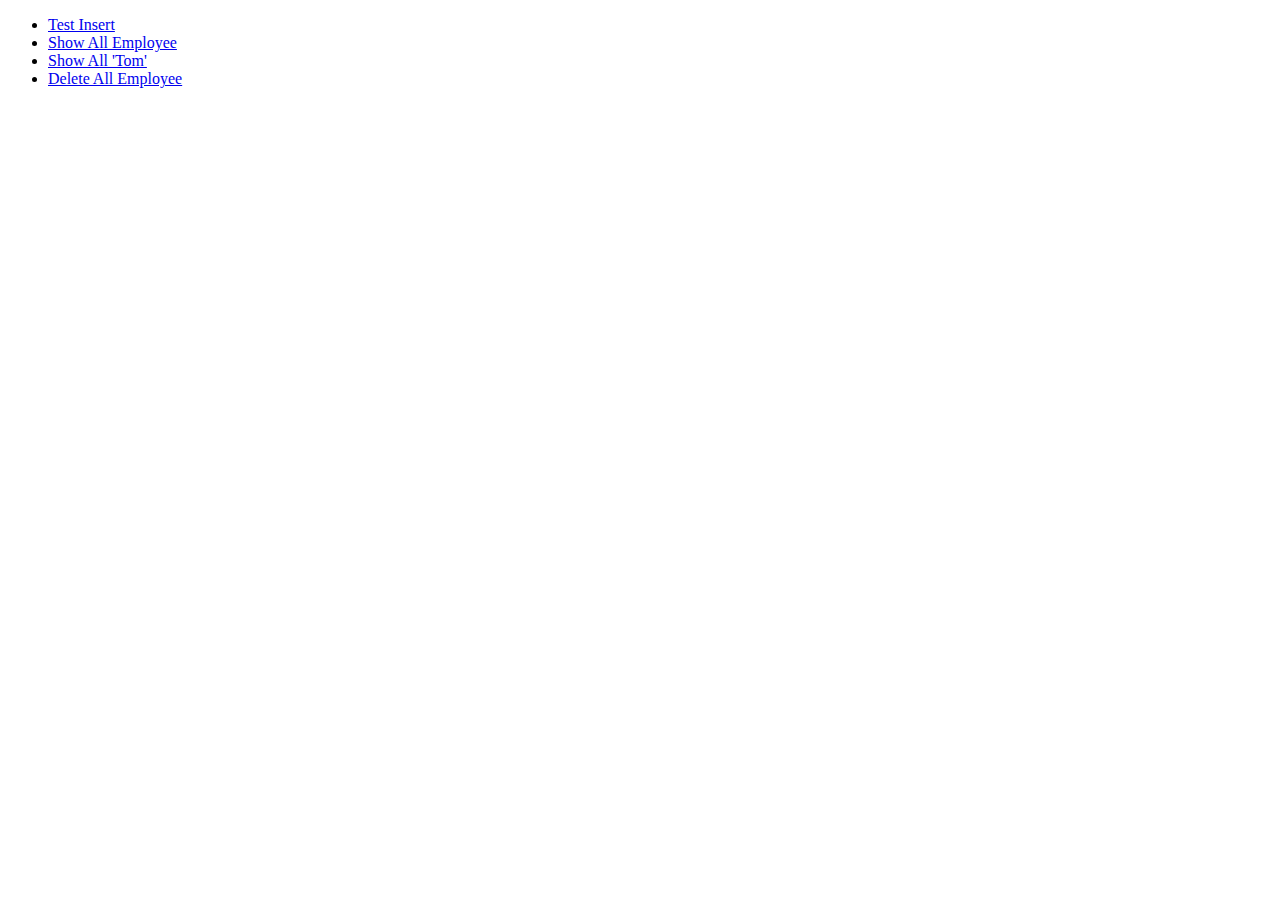
<file: src/main/resources/templates/employee.html>
<!DOCTYPE html>
<html xmlns:th="http://www.thymeleaf.org">
<head>
<meta charset="UTF-8">
<title>Spring MVC Hello</title>
</head>
<body>
  
    <ul>
       	<li><a href='/testInsert'>Test Insert</a></li>
     	<li><a href='/showAllEmployee'>Show All Employee</a></li>
        <li><a href='/showFullNameLikeTom'>Show All 'Tom'</a></li>
       	 <li><a href='/deleteAllEmployee'>Delete All Employee</a></li>
     </ul>
     
</body>
</html>
</file>
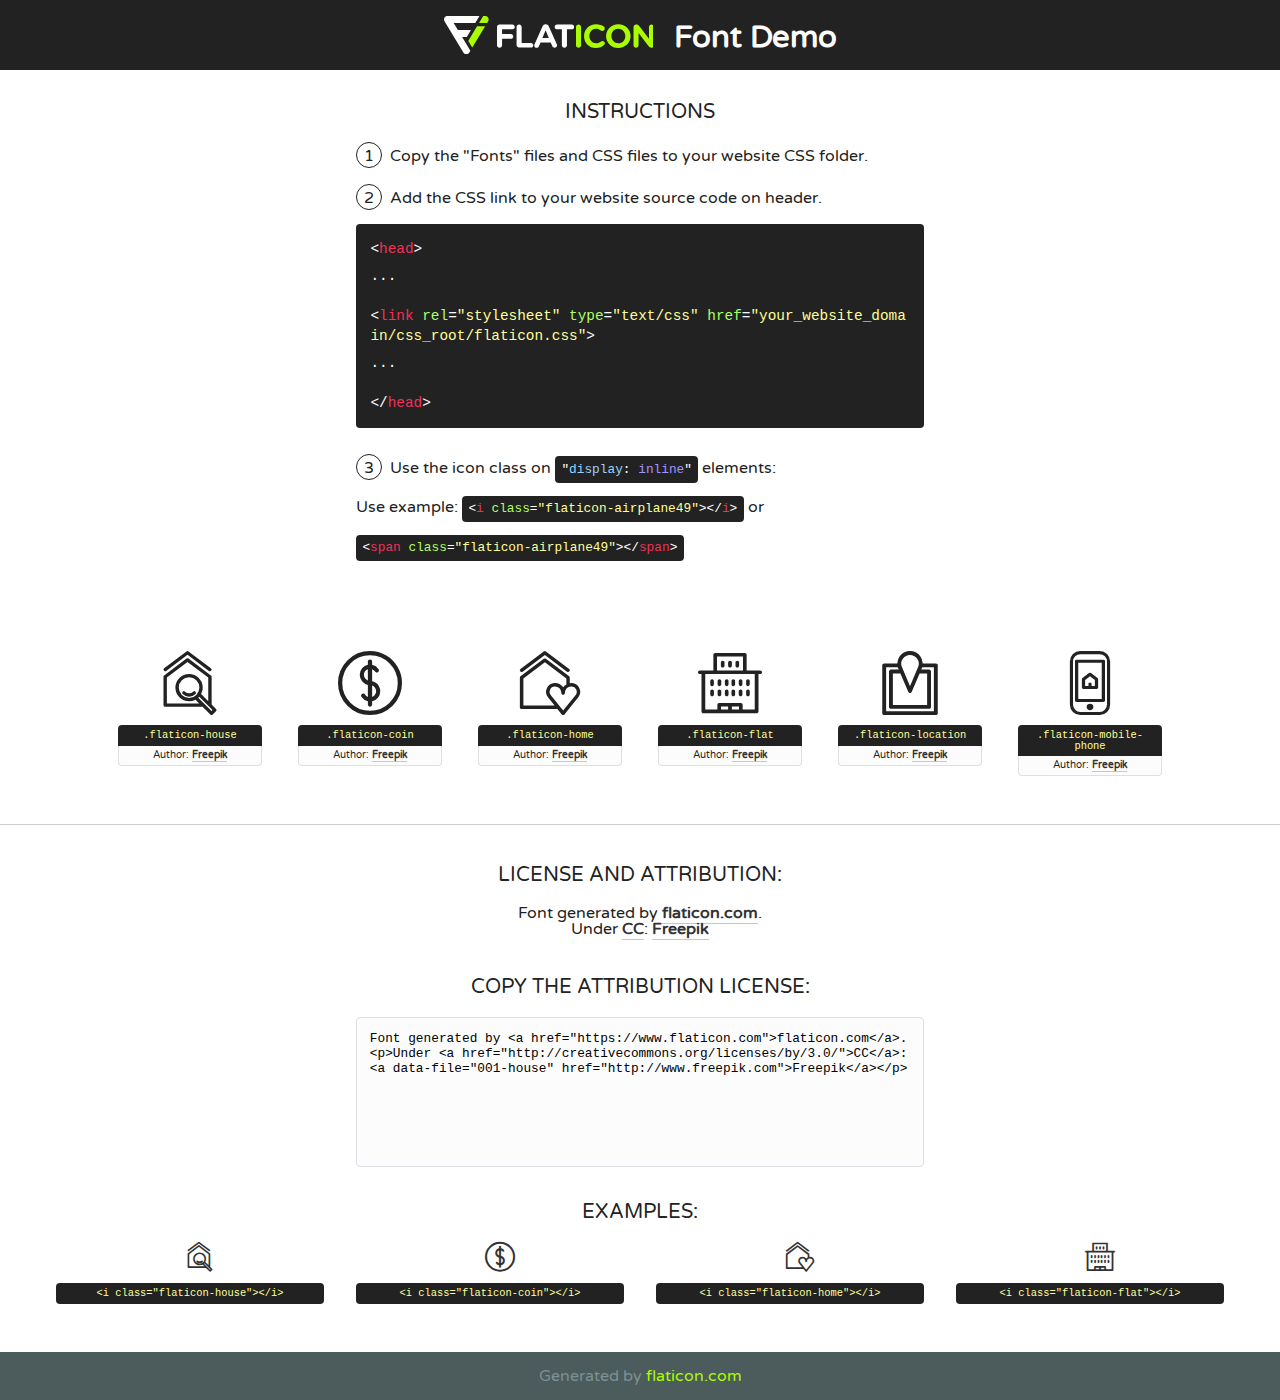
<file: src/main/resources/static/fonts/flaticon/font/flaticon.html>
<!DOCTYPE html>
<!--
  Flaticon icon font: Flaticon
  Creation date: 28/03/2019 08:10
-->
<html>
<!DOCTYPE html>
<html>

<head>
    <title>Flaticon WebFont</title>
    <link href="http://fonts.googleapis.com/css?family=Varela+Round" rel="stylesheet" type="text/css" />
    <link rel="stylesheet" type="text/css" href="flaticon.css">
    <meta charset="UTF-8">
    <style>
    html, body, div, span, applet, object, iframe,
    h1, h2, h3, h4, h5, h6, p, blockquote, pre,
    a, abbr, acronym, address, big, cite, code,
    del, dfn, em, img, ins, kbd, q, s, samp,
    small, strike, strong, sub, sup, tt, var,
    b, u, i, center,
    dl, dt, dd, ol, ul, li,
    fieldset, form, label, legend,
    table, caption, tbody, tfoot, thead, tr, th, td,
    article, aside, canvas, details, embed, 
    figure, figcaption, footer, header, hgroup, 
    menu, nav, output, ruby, section, summary,
    time, mark, audio, video {
        margin: 0;
        padding: 0;
        border: 0;
        font-size: 100%;
        font: inherit;
        vertical-align: baseline;
    }
    /* HTML5 display-role reset for older browsers */
    article, aside, details, figcaption, figure, 
    footer, header, hgroup, menu, nav, section {
        display: block;
    }
    body {
        line-height: 1;
    }
    ol, ul {
        list-style: none;
    }
    blockquote, q {
        quotes: none;
    }
    blockquote:before, blockquote:after,
    q:before, q:after {
        content: '';
        content: none;
    }
    table {
        border-collapse: collapse;
        border-spacing: 0;
    }
    body {
        font-family: 'Varela Round', Helvetica, Arial, sans-serif;
        font-size: 16px;
        color: #222;
    }
    a {
        color: #333;
        border-bottom: 1px solid #a9fd00;
        font-weight: bold;
        text-decoration: none;
    }
    * {
        -moz-box-sizing: border-box;
        -webkit-box-sizing: border-box;
        box-sizing: border-box;
        margin: 0;
        padding: 0;
    }
    [class^="flaticon-"]:before, [class*=" flaticon-"]:before, [class^="flaticon-"]:after, [class*=" flaticon-"]:after {
        font-family: Flaticon;
        font-size: 30px;
        font-style: normal;
        margin-left: 20px;
        color: #333;
    }
    .wrapper {
        max-width: 600px;
        margin: auto;
        padding: 0 1em;
    }
    .title {
        font-size: 1.25em;
        text-align: center;
        margin-bottom: 1em;
        text-transform: uppercase;
    }
    header {
        text-align: center;
        background-color: #222;
        color: #fff;
        padding: 1em;
    }
    header .logo {
        width: 210px;
        height: 38px;
        display: inline-block;
        vertical-align: middle;
        margin-right: 1em;
        border: none;
    }
    header strong {
        font-size: 1.95em;
        font-weight: bold;
        vertical-align: middle;
        margin-top: 5px;
        display: inline-block;
    }
    .demo {
        margin: 2em auto;
        line-height: 1.25em;
    }
    .demo ul li {
        margin-bottom: 1em;
    }
    .demo ul li .num {
        color: #222;
        border-radius: 20px;
        display: inline-block;
        width: 26px;
        padding: 3px;
        height: 26px;
        text-align: center;
        margin-right: 0.5em;
        border: 1px solid #222;
    }
    .demo ul li code {
        background-color: #222;
        border-radius: 4px;
        padding: 0.25em 0.5em;
        display: inline-block;
        color: #fff;
        font-family: Consolas,Monaco,Lucida Console,Liberation Mono,DejaVu Sans Mono,Bitstream Vera Sans Mono,Courier New, monospace;
        font-weight: lighter;
        margin-top: 1em;
        font-size: 0.8em;
        word-break: break-all;
    }
    .demo ul li code.big {
        padding: 1em;
        font-size: 0.9em;
    }
    .demo ul li code .red {
        color: #EF3159;
    }
    .demo ul li code .green {
        color: #ACFF65;
    }
    .demo ul li code .yellow {
        color: #FFFF99;
    }
    .demo ul li code .blue {
        color: #99D3FF;
    }
    .demo ul li code .purple {
        color: #A295FF;
    }
    .demo ul li code .dots {
        margin-top: 0.5em;
        display: block;
    }
    #glyphs {
        border-bottom: 1px solid #ccc;
        padding: 2em 0;
        text-align: center;
    }
    .glyph {
        display: inline-block;
        width: 9em;
        margin: 1em;
        text-align: center;
        vertical-align: top;
        background: #FFF;
    }
    .glyph .glyph-icon {
        padding: 10px;
        display: block;
        font-family:"Flaticon";
        font-size: 64px;
        line-height: 1;
    }
    .glyph .glyph-icon:before {
        font-size: 64px;
        color: #222;
        margin-left: 0;
    }
    .class-name {
        font-size: 0.65em;
        background-color: #222;
        color: #fff;
        border-radius: 4px 4px 0 0;
        padding: 0.5em;
        color: #FFFF99;
        font-family: Consolas,Monaco,Lucida Console,Liberation Mono,DejaVu Sans Mono,Bitstream Vera Sans Mono,Courier New, monospace;
    }
    .author-name {
        font-size: 0.6em;
        background-color: #fcfcfd;
        border: 1px solid #DEDEE4;
        border-top: 0;
        border-radius: 0 0 4px 4px;
        padding: 0.5em;
    }
    .class-name:last-child {
        font-size: 10px;
        color:#888;
    }
    .class-name:last-child a {
        font-size: 10px;
        color:#555;
    }
    .class-name:last-child a:hover {
        color:#a9fd00;
    }
    .glyph > input {
        display: block;
        width: 100px;
        margin: 5px auto;
        text-align: center;
        font-size: 12px;
        cursor: text;
    }
    .glyph > input.icon-input {
        font-family:"Flaticon";
        font-size: 16px;
        margin-bottom: 10px;
    }
    .attribution .title {
        margin-top: 2em;
    }
    .attribution textarea {
        background-color: #fcfcfd;
        padding: 1em;
        border: none;
        box-shadow: none;
        border: 1px solid #DEDEE4;
        border-radius: 4px;
        resize: none;
        width: 100%;
        height: 150px;
        font-size: 0.8em;
        font-family: Consolas,Monaco,Lucida Console,Liberation Mono,DejaVu Sans Mono,Bitstream Vera Sans Mono,Courier New, monospace;
        -webkit-appearance: none;
    }
    .iconsuse {
        margin: 2em auto;
        text-align: center;
        max-width: 1200px;
    }
    .iconsuse:after {
        content: '';
        display: table;
        clear: both;
    }
    .iconsuse .image {
        float: left;
        width: 25%;
        padding: 0 1em;
    }
    .iconsuse .image p {
        margin-bottom: 1em;
    }
    .iconsuse .image span {
        display: block;
        font-size: 0.65em;
        background-color: #222;
        color: #fff;
        border-radius: 4px;
        padding: 0.5em;
        color: #FFFF99;
        margin-top: 1em;
        font-family: Consolas,Monaco,Lucida Console,Liberation Mono,DejaVu Sans Mono,Bitstream Vera Sans Mono,Courier New, monospace;
    }
    #footer {
        text-align: center;
        background-color: #4C5B5C;
        color: #7c9192;
        padding: 1em;
    }
    #footer a {
        border: none;
        color: #a9fd00;
        font-weight: normal;
    }
    @media (max-width: 960px) {
        .iconsuse .image {
            width: 50%;
        }
    }
    @media (max-width: 560px) {
        .iconsuse .image {
            width: 100%;
        }
    }
    </style>
</head>

<body class="characters-off">

    <header>
        <a href="https://www.flaticon.com" target="_blank" class="logo">
            <svg version="1.1" xmlns="http://www.w3.org/2000/svg" xmlns:xlink="http://www.w3.org/1999/xlink" xmlns:a="http://ns.adobe.com/AdobeSVGViewerExtensions/3.0/" viewBox="0 0 560.875 102.036" enable-background="new 0 0 560.875 102.036" xml:space="preserve">
                <defs>
                </defs>
                <g>
                    <g class="letters">
                        <path fill="#ffffff" d="M141.596,29.675c0-3.777,2.985-6.767,6.764-6.767h34.438c3.426,0,6.15,2.728,6.15,6.15
                        c0,3.43-2.724,6.149-6.15,6.149h-27.674v13.091h23.719c3.429,0,6.151,2.724,6.151,6.15c0,3.43-2.723,6.149-6.151,6.149h-23.719
                        v17.574c0,3.773-2.986,6.761-6.764,6.761c-3.779,0-6.764-2.989-6.764-6.761V29.675z"></path>
                        <path fill="#ffffff" d="M193.844,29.149c0-3.781,2.985-6.767,6.764-6.767c3.776,0,6.763,2.985,6.763,6.767v42.957h25.039
                        c3.426,0,6.149,2.726,6.149,6.153c0,3.425-2.723,6.15-6.149,6.15h-31.802c-3.779,0-6.764-2.986-6.764-6.768V29.149z"></path>
                        <path fill="#ffffff" d="M241.891,75.71l21.438-48.407c1.492-3.341,4.215-5.357,7.906-5.357h0.792
                        c3.686,0,6.323,2.017,7.815,5.357l21.439,48.407c0.436,0.967,0.701,1.845,0.701,2.723c0,3.602-2.809,6.501-6.414,6.501
                        c-3.161,0-5.269-1.845-6.499-4.655l-4.132-9.661h-27.059l-4.301,10.102c-1.144,2.631-3.426,4.214-6.237,4.214
                        c-3.517,0-6.24-2.81-6.24-6.325C241.1,77.64,241.451,76.677,241.891,75.71z M279.932,58.666l-8.521-20.297l-8.526,20.297H279.932
                        z"></path>
                        <path fill="#ffffff" d="M314.864,35.387H301.86c-3.429,0-6.239-2.813-6.239-6.238c0-3.429,2.811-6.24,6.239-6.24h39.533
                        c3.426,0,6.237,2.811,6.237,6.24c0,3.425-2.811,6.238-6.237,6.238h-13.001v42.785c0,3.773-2.99,6.761-6.764,6.761
                        c-3.779,0-6.764-2.989-6.764-6.761V35.387z"></path>
                        <path fill="#A9FD00" d="M352.615,29.149c0-3.781,2.985-6.767,6.767-6.767c3.774,0,6.761,2.985,6.761,6.767v49.024
                        c0,3.773-2.987,6.761-6.761,6.761c-3.781,0-6.767-2.989-6.767-6.761V29.149z"></path>
                        <path fill="#A9FD00" d="M374.132,53.836v-0.179c0-17.481,13.178-31.801,32.065-31.801c9.22,0,15.459,2.458,20.557,6.238
                        c1.402,1.054,2.637,2.985,2.637,5.357c0,3.692-2.985,6.59-6.681,6.59c-1.845,0-3.071-0.702-4.044-1.319
                        c-3.776-2.813-7.729-4.393-12.562-4.393c-10.364,0-17.831,8.611-17.831,19.154v0.173c0,10.542,7.291,19.329,17.831,19.329
                        c5.715,0,9.492-1.756,13.359-4.834c1.049-0.874,2.458-1.491,4.039-1.491c3.429,0,6.325,2.813,6.325,6.236
                        c0,2.106-1.056,3.78-2.282,4.834c-5.539,4.834-12.036,7.733-21.878,7.733C387.572,85.464,374.132,71.493,374.132,53.836z"></path>
                        <path fill="#A9FD00" d="M433.009,53.836v-0.179c0-17.481,13.79-31.801,32.766-31.801c18.981,0,32.592,14.143,32.592,31.628v0.173
                        c0,17.483-13.785,31.807-32.769,31.807C446.625,85.464,433.009,71.32,433.009,53.836z M484.224,53.836v-0.179
                        c0-10.539-7.725-19.326-18.626-19.326c-10.893,0-18.449,8.611-18.449,19.154v0.173c0,10.542,7.73,19.329,18.626,19.329
                        C476.676,72.986,484.224,64.378,484.224,53.836z"></path>
                        <path fill="#A9FD00" d="M506.233,29.321c0-3.774,2.99-6.763,6.767-6.763h1.401c3.252,0,5.183,1.583,7.029,3.953l26.093,34.265
                        V29.059c0-3.692,2.99-6.677,6.681-6.677c3.683,0,6.671,2.985,6.671,6.677v48.934c0,3.78-2.987,6.765-6.764,6.765h-0.436
                        c-3.257,0-5.188-1.581-7.034-3.953l-27.056-35.492v32.944c0,3.687-2.985,6.676-6.678,6.676c-3.683,0-6.673-2.989-6.673-6.676
                        V29.321z"></path>
                    </g>
                    <g class="insignia">
                        <path fill="#ffffff" d="M48.372,56.137h12.517l11.156-18.537H37.186L25.688,18.539h57.825L94.668,0H9.271
                        C5.925,0,2.842,1.801,1.198,4.716c-1.644,2.907-1.593,6.482,0.134,9.343l50.38,83.501c1.678,2.781,4.689,4.476,7.938,4.476
                        c3.246,0,6.257-1.695,7.935-4.476l2.898-4.804L48.372,56.137z"></path>
                        <g class="i">
                            <path fill="#A9FD00" d="M93.575,18.539h0.031v0.004l21.652,0.004l2.705-4.488c1.727-2.861,1.778-6.436,0.133-9.343
                            C116.454,1.801,113.371,0,110.026,0h-5.294L93.575,18.539z"></path>
                            <polygon fill="#A9FD00" points="88.291,27.356 64.725,66.486 75.519,84.404 109.942,27.356"></polygon>
                        </g>
                    </g>
                </g>
            </svg>
        </a>
        <strong>Font Demo</strong>
    </header>


    <section class="demo wrapper">

        <p class="title">Instructions</p>

        <ul>
            <li>
                <span class="num">1</span>Copy the "Fonts" files and CSS files to your website CSS folder.
            </li>
            <li>
                <span class="num">2</span>Add the CSS link to your website source code on header.
                <code class="big">
                    &lt;<span class="red">head</span>&gt;
                    <br/><span class="dots">...</span>
                    <br/>&lt;<span class="red">link</span> <span class="green">rel</span>=<span class="yellow">"stylesheet"</span> <span class="green">type</span>=<span class="yellow">"text/css"</span> <span class="green">href</span>=<span class="yellow">"your_website_domain/css_root/flaticon.css"</span>&gt;
                    <br/><span class="dots">...</span>
                    <br/>&lt;/<span class="red">head</span>&gt;
                </code>
            </li>

            <li>
                <p>
                    <span class="num">3</span>Use the icon class on <code>"<span class="blue">display</span>:<span class="purple"> inline</span>"</code> elements:
                    <br />
                    Use example: <code>&lt;<span class="red">i</span> <span class="green">class</span>=<span class="yellow">&quot;flaticon-airplane49&quot;</span>&gt;&lt;/<span class="red">i</span>&gt;</code> or <code>&lt;<span class="red">span</span> <span class="green">class</span>=<span class="yellow">&quot;flaticon-airplane49&quot;</span>&gt;&lt;/<span class="red">span</span>&gt;</code>
            </li>
        </ul>

    </section>




   <section id="glyphs">          
    
      
        <div class="glyph"><div class="glyph-icon flaticon-house"></div>
            <div class="class-name">.flaticon-house</div>
            <div class="author-name">Author: <a data-file="001-house" href="http://www.freepik.com">Freepik</a> </div> 
        </div>        
        
        <div class="glyph"><div class="glyph-icon flaticon-coin"></div>
            <div class="class-name">.flaticon-coin</div>
            <div class="author-name">Author: <a data-file="002-coin" href="http://www.freepik.com">Freepik</a> </div> 
        </div>        
        
        <div class="glyph"><div class="glyph-icon flaticon-home"></div>
            <div class="class-name">.flaticon-home</div>
            <div class="author-name">Author: <a data-file="003-home" href="http://www.freepik.com">Freepik</a> </div> 
        </div>        
        
        <div class="glyph"><div class="glyph-icon flaticon-flat"></div>
            <div class="class-name">.flaticon-flat</div>
            <div class="author-name">Author: <a data-file="004-flat" href="http://www.freepik.com">Freepik</a> </div> 
        </div>        
        
        <div class="glyph"><div class="glyph-icon flaticon-location"></div>
            <div class="class-name">.flaticon-location</div>
            <div class="author-name">Author: <a data-file="005-location" href="http://www.freepik.com">Freepik</a> </div> 
        </div>        
        
        <div class="glyph"><div class="glyph-icon flaticon-mobile-phone"></div>
            <div class="class-name">.flaticon-mobile-phone</div>
            <div class="author-name">Author: <a data-file="006-mobile-phone" href="http://www.freepik.com">Freepik</a> </div> 
        </div>        
        

    </section>



    <section class="attribution wrapper"   style="text-align:center;">

      <div class="title">License and attribution:</div><div class="attrDiv">Font generated by <a href="https://www.flaticon.com">flaticon.com</a>. <div><p>Under <a href="http://creativecommons.org/licenses/by/3.0/">CC</a>: <a data-file="001-house" href="http://www.freepik.com">Freepik</a></p>  </div>
      </div>
      <div class="title">Copy the Attribution License:</div>

    <textarea onclick="this.focus();this.select();">Font generated by &lt;a href=&quot;https://www.flaticon.com&quot;&gt;flaticon.com&lt;/a&gt;. <p>Under <a href="http://creativecommons.org/licenses/by/3.0/">CC</a>: <a data-file="001-house" href="http://www.freepik.com">Freepik</a></p>  
     </textarea>

    </section>

    <section class="iconsuse">

          <div class="title">Examples:</div>            
             
            <div class="image">
                <p>
                    <i class="glyph-icon flaticon-house"></i> 
                    <span>&lt;i class=&quot;flaticon-house&quot;&gt;&lt;/i&gt;</span>
                </p>
            </div>
            
            <div class="image">
                <p>
                    <i class="glyph-icon flaticon-coin"></i> 
                    <span>&lt;i class=&quot;flaticon-coin&quot;&gt;&lt;/i&gt;</span>
                </p>
            </div>
            
            <div class="image">
                <p>
                    <i class="glyph-icon flaticon-home"></i> 
                    <span>&lt;i class=&quot;flaticon-home&quot;&gt;&lt;/i&gt;</span>
                </p>
            </div>
            
            <div class="image">
                <p>
                    <i class="glyph-icon flaticon-flat"></i> 
                    <span>&lt;i class=&quot;flaticon-flat&quot;&gt;&lt;/i&gt;</span>
                </p>
            </div>
                       
        </div>
                            
    </section>

<div id="footer">
    <div>Generated by <a href="https://www.flaticon.com">flaticon.com</a>
    </div>
</div>



</body>
</html>
</file>
<file: src/main/resources/static/fonts/icomoon/style.css>
@font-face {
  font-family: 'icomoon';
  src:  url('fonts/icomoon.eot?10si43');
  src:  url('fonts/icomoon.eot?10si43#iefix') format('embedded-opentype'),
    url('fonts/icomoon.ttf?10si43') format('truetype'),
    url('fonts/icomoon.woff?10si43') format('woff'),
    url('fonts/icomoon.svg?10si43#icomoon') format('svg');
  font-weight: normal;
  font-style: normal;
}

[class^="icon-"], [class*=" icon-"] {
  /* use !important to prevent issues with browser extensions that change fonts */
  font-family: 'icomoon' !important;
  speak: none;
  font-style: normal;
  font-weight: normal;
  font-variant: normal;
  text-transform: none;
  line-height: 1;

  /* Better Font Rendering =========== */
  -webkit-font-smoothing: antialiased;
  -moz-osx-font-smoothing: grayscale;
}

.icon-asterisk:before {
  content: "\f069";
}
.icon-plus:before {
  content: "\f067";
}
.icon-question:before {
  content: "\f128";
}
.icon-minus:before {
  content: "\f068";
}
.icon-glass:before {
  content: "\f000";
}
.icon-music:before {
  content: "\f001";
}
.icon-search:before {
  content: "\f002";
}
.icon-envelope-o:before {
  content: "\f003";
}
.icon-heart:before {
  content: "\f004";
}
.icon-star:before {
  content: "\f005";
}
.icon-star-o:before {
  content: "\f006";
}
.icon-user:before {
  content: "\f007";
}
.icon-film:before {
  content: "\f008";
}
.icon-th-large:before {
  content: "\f009";
}
.icon-th:before {
  content: "\f00a";
}
.icon-th-list:before {
  content: "\f00b";
}
.icon-check:before {
  content: "\f00c";
}
.icon-close:before {
  content: "\f00d";
}
.icon-remove:before {
  content: "\f00d";
}
.icon-times:before {
  content: "\f00d";
}
.icon-search-plus:before {
  content: "\f00e";
}
.icon-search-minus:before {
  content: "\f010";
}
.icon-power-off:before {
  content: "\f011";
}
.icon-signal:before {
  content: "\f012";
}
.icon-cog:before {
  content: "\f013";
}
.icon-gear:before {
  content: "\f013";
}
.icon-trash-o:before {
  content: "\f014";
}
.icon-home:before {
  content: "\f015";
}
.icon-file-o:before {
  content: "\f016";
}
.icon-clock-o:before {
  content: "\f017";
}
.icon-road:before {
  content: "\f018";
}
.icon-download:before {
  content: "\f019";
}
.icon-arrow-circle-o-down:before {
  content: "\f01a";
}
.icon-arrow-circle-o-up:before {
  content: "\f01b";
}
.icon-inbox:before {
  content: "\f01c";
}
.icon-play-circle-o:before {
  content: "\f01d";
}
.icon-repeat:before {
  content: "\f01e";
}
.icon-rotate-right:before {
  content: "\f01e";
}
.icon-refresh:before {
  content: "\f021";
}
.icon-list-alt:before {
  content: "\f022";
}
.icon-lock:before {
  content: "\f023";
}
.icon-flag:before {
  content: "\f024";
}
.icon-headphones:before {
  content: "\f025";
}
.icon-volume-off:before {
  content: "\f026";
}
.icon-volume-down:before {
  content: "\f027";
}
.icon-volume-up:before {
  content: "\f028";
}
.icon-qrcode:before {
  content: "\f029";
}
.icon-barcode:before {
  content: "\f02a";
}
.icon-tag:before {
  content: "\f02b";
}
.icon-tags:before {
  content: "\f02c";
}
.icon-book:before {
  content: "\f02d";
}
.icon-bookmark:before {
  content: "\f02e";
}
.icon-print:before {
  content: "\f02f";
}
.icon-camera:before {
  content: "\f030";
}
.icon-font:before {
  content: "\f031";
}
.icon-bold:before {
  content: "\f032";
}
.icon-italic:before {
  content: "\f033";
}
.icon-text-height:before {
  content: "\f034";
}
.icon-text-width:before {
  content: "\f035";
}
.icon-align-left:before {
  content: "\f036";
}
.icon-align-center:before {
  content: "\f037";
}
.icon-align-right:before {
  content: "\f038";
}
.icon-align-justify:before {
  content: "\f039";
}
.icon-list:before {
  content: "\f03a";
}
.icon-dedent:before {
  content: "\f03b";
}
.icon-outdent:before {
  content: "\f03b";
}
.icon-indent:before {
  content: "\f03c";
}
.icon-video-camera:before {
  content: "\f03d";
}
.icon-image:before {
  content: "\f03e";
}
.icon-photo:before {
  content: "\f03e";
}
.icon-picture-o:before {
  content: "\f03e";
}
.icon-pencil:before {
  content: "\f040";
}
.icon-map-marker:before {
  content: "\f041";
}
.icon-adjust:before {
  content: "\f042";
}
.icon-tint:before {
  content: "\f043";
}
.icon-edit:before {
  content: "\f044";
}
.icon-pencil-square-o:before {
  content: "\f044";
}
.icon-share-square-o:before {
  content: "\f045";
}
.icon-check-square-o:before {
  content: "\f046";
}
.icon-arrows:before {
  content: "\f047";
}
.icon-step-backward:before {
  content: "\f048";
}
.icon-fast-backward:before {
  content: "\f049";
}
.icon-backward:before {
  content: "\f04a";
}
.icon-play:before {
  content: "\f04b";
}
.icon-pause:before {
  content: "\f04c";
}
.icon-stop:before {
  content: "\f04d";
}
.icon-forward:before {
  content: "\f04e";
}
.icon-fast-forward:before {
  content: "\f050";
}
.icon-step-forward:before {
  content: "\f051";
}
.icon-eject:before {
  content: "\f052";
}
.icon-chevron-left:before {
  content: "\f053";
}
.icon-chevron-right:before {
  content: "\f054";
}
.icon-plus-circle:before {
  content: "\f055";
}
.icon-minus-circle:before {
  content: "\f056";
}
.icon-times-circle:before {
  content: "\f057";
}
.icon-check-circle:before {
  content: "\f058";
}
.icon-question-circle:before {
  content: "\f059";
}
.icon-info-circle:before {
  content: "\f05a";
}
.icon-crosshairs:before {
  content: "\f05b";
}
.icon-times-circle-o:before {
  content: "\f05c";
}
.icon-check-circle-o:before {
  content: "\f05d";
}
.icon-ban:before {
  content: "\f05e";
}
.icon-arrow-left:before {
  content: "\f060";
}
.icon-arrow-right:before {
  content: "\f061";
}
.icon-arrow-up:before {
  content: "\f062";
}
.icon-arrow-down:before {
  content: "\f063";
}
.icon-mail-forward:before {
  content: "\f064";
}
.icon-share:before {
  content: "\f064";
}
.icon-expand:before {
  content: "\f065";
}
.icon-compress:before {
  content: "\f066";
}
.icon-exclamation-circle:before {
  content: "\f06a";
}
.icon-gift:before {
  content: "\f06b";
}
.icon-leaf:before {
  content: "\f06c";
}
.icon-fire:before {
  content: "\f06d";
}
.icon-eye:before {
  content: "\f06e";
}
.icon-eye-slash:before {
  content: "\f070";
}
.icon-exclamation-triangle:before {
  content: "\f071";
}
.icon-warning:before {
  content: "\f071";
}
.icon-plane:before {
  content: "\f072";
}
.icon-calendar:before {
  content: "\f073";
}
.icon-random:before {
  content: "\f074";
}
.icon-comment:before {
  content: "\f075";
}
.icon-magnet:before {
  content: "\f076";
}
.icon-chevron-up:before {
  content: "\f077";
}
.icon-chevron-down:before {
  content: "\f078";
}
.icon-retweet:before {
  content: "\f079";
}
.icon-shopping-cart:before {
  content: "\f07a";
}
.icon-folder:before {
  content: "\f07b";
}
.icon-folder-open:before {
  content: "\f07c";
}
.icon-arrows-v:before {
  content: "\f07d";
}
.icon-arrows-h:before {
  content: "\f07e";
}
.icon-bar-chart:before {
  content: "\f080";
}
.icon-bar-chart-o:before {
  content: "\f080";
}
.icon-twitter-square:before {
  content: "\f081";
}
.icon-facebook-square:before {
  content: "\f082";
}
.icon-camera-retro:before {
  content: "\f083";
}
.icon-key:before {
  content: "\f084";
}
.icon-cogs:before {
  content: "\f085";
}
.icon-gears:before {
  content: "\f085";
}
.icon-comments:before {
  content: "\f086";
}
.icon-thumbs-o-up:before {
  content: "\f087";
}
.icon-thumbs-o-down:before {
  content: "\f088";
}
.icon-star-half:before {
  content: "\f089";
}
.icon-heart-o:before {
  content: "\f08a";
}
.icon-sign-out:before {
  content: "\f08b";
}
.icon-linkedin-square:before {
  content: "\f08c";
}
.icon-thumb-tack:before {
  content: "\f08d";
}
.icon-external-link:before {
  content: "\f08e";
}
.icon-sign-in:before {
  content: "\f090";
}
.icon-trophy:before {
  content: "\f091";
}
.icon-github-square:before {
  content: "\f092";
}
.icon-upload:before {
  content: "\f093";
}
.icon-lemon-o:before {
  content: "\f094";
}
.icon-phone:before {
  content: "\f095";
}
.icon-square-o:before {
  content: "\f096";
}
.icon-bookmark-o:before {
  content: "\f097";
}
.icon-phone-square:before {
  content: "\f098";
}
.icon-twitter:before {
  content: "\f099";
}
.icon-facebook:before {
  content: "\f09a";
}
.icon-facebook-f:before {
  content: "\f09a";
}
.icon-github:before {
  content: "\f09b";
}
.icon-unlock:before {
  content: "\f09c";
}
.icon-credit-card:before {
  content: "\f09d";
}
.icon-feed:before {
  content: "\f09e";
}
.icon-rss:before {
  content: "\f09e";
}
.icon-hdd-o:before {
  content: "\f0a0";
}
.icon-bullhorn:before {
  content: "\f0a1";
}
.icon-bell-o:before {
  content: "\f0a2";
}
.icon-certificate:before {
  content: "\f0a3";
}
.icon-hand-o-right:before {
  content: "\f0a4";
}
.icon-hand-o-left:before {
  content: "\f0a5";
}
.icon-hand-o-up:before {
  content: "\f0a6";
}
.icon-hand-o-down:before {
  content: "\f0a7";
}
.icon-arrow-circle-left:before {
  content: "\f0a8";
}
.icon-arrow-circle-right:before {
  content: "\f0a9";
}
.icon-arrow-circle-up:before {
  content: "\f0aa";
}
.icon-arrow-circle-down:before {
  content: "\f0ab";
}
.icon-globe:before {
  content: "\f0ac";
}
.icon-wrench:before {
  content: "\f0ad";
}
.icon-tasks:before {
  content: "\f0ae";
}
.icon-filter:before {
  content: "\f0b0";
}
.icon-briefcase:before {
  content: "\f0b1";
}
.icon-arrows-alt:before {
  content: "\f0b2";
}
.icon-group:before {
  content: "\f0c0";
}
.icon-users:before {
  content: "\f0c0";
}
.icon-chain:before {
  content: "\f0c1";
}
.icon-link:before {
  content: "\f0c1";
}
.icon-cloud:before {
  content: "\f0c2";
}
.icon-flask:before {
  content: "\f0c3";
}
.icon-cut:before {
  content: "\f0c4";
}
.icon-scissors:before {
  content: "\f0c4";
}
.icon-copy:before {
  content: "\f0c5";
}
.icon-files-o:before {
  content: "\f0c5";
}
.icon-paperclip:before {
  content: "\f0c6";
}
.icon-floppy-o:before {
  content: "\f0c7";
}
.icon-save:before {
  content: "\f0c7";
}
.icon-square:before {
  content: "\f0c8";
}
.icon-bars:before {
  content: "\f0c9";
}
.icon-navicon:before {
  content: "\f0c9";
}
.icon-reorder:before {
  content: "\f0c9";
}
.icon-list-ul:before {
  content: "\f0ca";
}
.icon-list-ol:before {
  content: "\f0cb";
}
.icon-strikethrough:before {
  content: "\f0cc";
}
.icon-underline:before {
  content: "\f0cd";
}
.icon-table:before {
  content: "\f0ce";
}
.icon-magic:before {
  content: "\f0d0";
}
.icon-truck:before {
  content: "\f0d1";
}
.icon-pinterest:before {
  content: "\f0d2";
}
.icon-pinterest-square:before {
  content: "\f0d3";
}
.icon-google-plus-square:before {
  content: "\f0d4";
}
.icon-google-plus:before {
  content: "\f0d5";
}
.icon-money:before {
  content: "\f0d6";
}
.icon-caret-down:before {
  content: "\f0d7";
}
.icon-caret-up:before {
  content: "\f0d8";
}
.icon-caret-left:before {
  content: "\f0d9";
}
.icon-caret-right:before {
  content: "\f0da";
}
.icon-columns:before {
  content: "\f0db";
}
.icon-sort:before {
  content: "\f0dc";
}
.icon-unsorted:before {
  content: "\f0dc";
}
.icon-sort-desc:before {
  content: "\f0dd";
}
.icon-sort-down:before {
  content: "\f0dd";
}
.icon-sort-asc:before {
  content: "\f0de";
}
.icon-sort-up:before {
  content: "\f0de";
}
.icon-envelope:before {
  content: "\f0e0";
}
.icon-linkedin:before {
  content: "\f0e1";
}
.icon-rotate-left:before {
  content: "\f0e2";
}
.icon-undo:before {
  content: "\f0e2";
}
.icon-gavel:before {
  content: "\f0e3";
}
.icon-legal:before {
  content: "\f0e3";
}
.icon-dashboard:before {
  content: "\f0e4";
}
.icon-tachometer:before {
  content: "\f0e4";
}
.icon-comment-o:before {
  content: "\f0e5";
}
.icon-comments-o:before {
  content: "\f0e6";
}
.icon-bolt:before {
  content: "\f0e7";
}
.icon-flash:before {
  content: "\f0e7";
}
.icon-sitemap:before {
  content: "\f0e8";
}
.icon-umbrella:before {
  content: "\f0e9";
}
.icon-clipboard:before {
  content: "\f0ea";
}
.icon-paste:before {
  content: "\f0ea";
}
.icon-lightbulb-o:before {
  content: "\f0eb";
}
.icon-exchange:before {
  content: "\f0ec";
}
.icon-cloud-download:before {
  content: "\f0ed";
}
.icon-cloud-upload:before {
  content: "\f0ee";
}
.icon-user-md:before {
  content: "\f0f0";
}
.icon-stethoscope:before {
  content: "\f0f1";
}
.icon-suitcase:before {
  content: "\f0f2";
}
.icon-bell:before {
  content: "\f0f3";
}
.icon-coffee:before {
  content: "\f0f4";
}
.icon-cutlery:before {
  content: "\f0f5";
}
.icon-file-text-o:before {
  content: "\f0f6";
}
.icon-building-o:before {
  content: "\f0f7";
}
.icon-hospital-o:before {
  content: "\f0f8";
}
.icon-ambulance:before {
  content: "\f0f9";
}
.icon-medkit:before {
  content: "\f0fa";
}
.icon-fighter-jet:before {
  content: "\f0fb";
}
.icon-beer:before {
  content: "\f0fc";
}
.icon-h-square:before {
  content: "\f0fd";
}
.icon-plus-square:before {
  content: "\f0fe";
}
.icon-angle-double-left:before {
  content: "\f100";
}
.icon-angle-double-right:before {
  content: "\f101";
}
.icon-angle-double-up:before {
  content: "\f102";
}
.icon-angle-double-down:before {
  content: "\f103";
}
.icon-angle-left:before {
  content: "\f104";
}
.icon-angle-right:before {
  content: "\f105";
}
.icon-angle-up:before {
  content: "\f106";
}
.icon-angle-down:before {
  content: "\f107";
}
.icon-desktop:before {
  content: "\f108";
}
.icon-laptop:before {
  content: "\f109";
}
.icon-tablet:before {
  content: "\f10a";
}
.icon-mobile:before {
  content: "\f10b";
}
.icon-mobile-phone:before {
  content: "\f10b";
}
.icon-circle-o:before {
  content: "\f10c";
}
.icon-quote-left:before {
  content: "\f10d";
}
.icon-quote-right:before {
  content: "\f10e";
}
.icon-spinner:before {
  content: "\f110";
}
.icon-circle:before {
  content: "\f111";
}
.icon-mail-reply:before {
  content: "\f112";
}
.icon-reply:before {
  content: "\f112";
}
.icon-github-alt:before {
  content: "\f113";
}
.icon-folder-o:before {
  content: "\f114";
}
.icon-folder-open-o:before {
  content: "\f115";
}
.icon-smile-o:before {
  content: "\f118";
}
.icon-frown-o:before {
  content: "\f119";
}
.icon-meh-o:before {
  content: "\f11a";
}
.icon-gamepad:before {
  content: "\f11b";
}
.icon-keyboard-o:before {
  content: "\f11c";
}
.icon-flag-o:before {
  content: "\f11d";
}
.icon-flag-checkered:before {
  content: "\f11e";
}
.icon-terminal:before {
  content: "\f120";
}
.icon-code:before {
  content: "\f121";
}
.icon-mail-reply-all:before {
  content: "\f122";
}
.icon-reply-all:before {
  content: "\f122";
}
.icon-star-half-empty:before {
  content: "\f123";
}
.icon-star-half-full:before {
  content: "\f123";
}
.icon-star-half-o:before {
  content: "\f123";
}
.icon-location-arrow:before {
  content: "\f124";
}
.icon-crop:before {
  content: "\f125";
}
.icon-code-fork:before {
  content: "\f126";
}
.icon-chain-broken:before {
  content: "\f127";
}
.icon-unlink:before {
  content: "\f127";
}
.icon-info:before {
  content: "\f129";
}
.icon-exclamation:before {
  content: "\f12a";
}
.icon-superscript:before {
  content: "\f12b";
}
.icon-subscript:before {
  content: "\f12c";
}
.icon-eraser:before {
  content: "\f12d";
}
.icon-puzzle-piece:before {
  content: "\f12e";
}
.icon-microphone:before {
  content: "\f130";
}
.icon-microphone-slash:before {
  content: "\f131";
}
.icon-shield:before {
  content: "\f132";
}
.icon-calendar-o:before {
  content: "\f133";
}
.icon-fire-extinguisher:before {
  content: "\f134";
}
.icon-rocket:before {
  content: "\f135";
}
.icon-maxcdn:before {
  content: "\f136";
}
.icon-chevron-circle-left:before {
  content: "\f137";
}
.icon-chevron-circle-right:before {
  content: "\f138";
}
.icon-chevron-circle-up:before {
  content: "\f139";
}
.icon-chevron-circle-down:before {
  content: "\f13a";
}
.icon-html5:before {
  content: "\f13b";
}
.icon-css3:before {
  content: "\f13c";
}
.icon-anchor:before {
  content: "\f13d";
}
.icon-unlock-alt:before {
  content: "\f13e";
}
.icon-bullseye:before {
  content: "\f140";
}
.icon-ellipsis-h:before {
  content: "\f141";
}
.icon-ellipsis-v:before {
  content: "\f142";
}
.icon-rss-square:before {
  content: "\f143";
}
.icon-play-circle:before {
  content: "\f144";
}
.icon-ticket:before {
  content: "\f145";
}
.icon-minus-square:before {
  content: "\f146";
}
.icon-minus-square-o:before {
  content: "\f147";
}
.icon-level-up:before {
  content: "\f148";
}
.icon-level-down:before {
  content: "\f149";
}
.icon-check-square:before {
  content: "\f14a";
}
.icon-pencil-square:before {
  content: "\f14b";
}
.icon-external-link-square:before {
  content: "\f14c";
}
.icon-share-square:before {
  content: "\f14d";
}
.icon-compass:before {
  content: "\f14e";
}
.icon-caret-square-o-down:before {
  content: "\f150";
}
.icon-toggle-down:before {
  content: "\f150";
}
.icon-caret-square-o-up:before {
  content: "\f151";
}
.icon-toggle-up:before {
  content: "\f151";
}
.icon-caret-square-o-right:before {
  content: "\f152";
}
.icon-toggle-right:before {
  content: "\f152";
}
.icon-eur:before {
  content: "\f153";
}
.icon-euro:before {
  content: "\f153";
}
.icon-gbp:before {
  content: "\f154";
}
.icon-dollar:before {
  content: "\f155";
}
.icon-usd:before {
  content: "\f155";
}
.icon-inr:before {
  content: "\f156";
}
.icon-rupee:before {
  content: "\f156";
}
.icon-cny:before {
  content: "\f157";
}
.icon-jpy:before {
  content: "\f157";
}
.icon-rmb:before {
  content: "\f157";
}
.icon-yen:before {
  content: "\f157";
}
.icon-rouble:before {
  content: "\f158";
}
.icon-rub:before {
  content: "\f158";
}
.icon-ruble:before {
  content: "\f158";
}
.icon-krw:before {
  content: "\f159";
}
.icon-won:before {
  content: "\f159";
}
.icon-bitcoin:before {
  content: "\f15a";
}
.icon-btc:before {
  content: "\f15a";
}
.icon-file:before {
  content: "\f15b";
}
.icon-file-text:before {
  content: "\f15c";
}
.icon-sort-alpha-asc:before {
  content: "\f15d";
}
.icon-sort-alpha-desc:before {
  content: "\f15e";
}
.icon-sort-amount-asc:before {
  content: "\f160";
}
.icon-sort-amount-desc:before {
  content: "\f161";
}
.icon-sort-numeric-asc:before {
  content: "\f162";
}
.icon-sort-numeric-desc:before {
  content: "\f163";
}
.icon-thumbs-up:before {
  content: "\f164";
}
.icon-thumbs-down:before {
  content: "\f165";
}
.icon-youtube-square:before {
  content: "\f166";
}
.icon-youtube:before {
  content: "\f167";
}
.icon-xing:before {
  content: "\f168";
}
.icon-xing-square:before {
  content: "\f169";
}
.icon-youtube-play:before {
  content: "\f16a";
}
.icon-dropbox:before {
  content: "\f16b";
}
.icon-stack-overflow:before {
  content: "\f16c";
}
.icon-instagram:before {
  content: "\f16d";
}
.icon-flickr:before {
  content: "\f16e";
}
.icon-adn:before {
  content: "\f170";
}
.icon-bitbucket:before {
  content: "\f171";
}
.icon-bitbucket-square:before {
  content: "\f172";
}
.icon-tumblr:before {
  content: "\f173";
}
.icon-tumblr-square:before {
  content: "\f174";
}
.icon-long-arrow-down:before {
  content: "\f175";
}
.icon-long-arrow-up:before {
  content: "\f176";
}
.icon-long-arrow-left:before {
  content: "\f177";
}
.icon-long-arrow-right:before {
  content: "\f178";
}
.icon-apple:before {
  content: "\f179";
}
.icon-windows:before {
  content: "\f17a";
}
.icon-android:before {
  content: "\f17b";
}
.icon-linux:before {
  content: "\f17c";
}
.icon-dribbble:before {
  content: "\f17d";
}
.icon-skype:before {
  content: "\f17e";
}
.icon-foursquare:before {
  content: "\f180";
}
.icon-trello:before {
  content: "\f181";
}
.icon-female:before {
  content: "\f182";
}
.icon-male:before {
  content: "\f183";
}
.icon-gittip:before {
  content: "\f184";
}
.icon-gratipay:before {
  content: "\f184";
}
.icon-sun-o:before {
  content: "\f185";
}
.icon-moon-o:before {
  content: "\f186";
}
.icon-archive:before {
  content: "\f187";
}
.icon-bug:before {
  content: "\f188";
}
.icon-vk:before {
  content: "\f189";
}
.icon-weibo:before {
  content: "\f18a";
}
.icon-renren:before {
  content: "\f18b";
}
.icon-pagelines:before {
  content: "\f18c";
}
.icon-stack-exchange:before {
  content: "\f18d";
}
.icon-arrow-circle-o-right:before {
  content: "\f18e";
}
.icon-arrow-circle-o-left:before {
  content: "\f190";
}
.icon-caret-square-o-left:before {
  content: "\f191";
}
.icon-toggle-left:before {
  content: "\f191";
}
.icon-dot-circle-o:before {
  content: "\f192";
}
.icon-wheelchair:before {
  content: "\f193";
}
.icon-vimeo-square:before {
  content: "\f194";
}
.icon-try:before {
  content: "\f195";
}
.icon-turkish-lira:before {
  content: "\f195";
}
.icon-plus-square-o:before {
  content: "\f196";
}
.icon-space-shuttle:before {
  content: "\f197";
}
.icon-slack:before {
  content: "\f198";
}
.icon-envelope-square:before {
  content: "\f199";
}
.icon-wordpress:before {
  content: "\f19a";
}
.icon-openid:before {
  content: "\f19b";
}
.icon-bank:before {
  content: "\f19c";
}
.icon-institution:before {
  content: "\f19c";
}
.icon-university:before {
  content: "\f19c";
}
.icon-graduation-cap:before {
  content: "\f19d";
}
.icon-mortar-board:before {
  content: "\f19d";
}
.icon-yahoo:before {
  content: "\f19e";
}
.icon-google:before {
  content: "\f1a0";
}
.icon-reddit:before {
  content: "\f1a1";
}
.icon-reddit-square:before {
  content: "\f1a2";
}
.icon-stumbleupon-circle:before {
  content: "\f1a3";
}
.icon-stumbleupon:before {
  content: "\f1a4";
}
.icon-delicious:before {
  content: "\f1a5";
}
.icon-digg:before {
  content: "\f1a6";
}
.icon-pied-piper-pp:before {
  content: "\f1a7";
}
.icon-pied-piper-alt:before {
  content: "\f1a8";
}
.icon-drupal:before {
  content: "\f1a9";
}
.icon-joomla:before {
  content: "\f1aa";
}
.icon-language:before {
  content: "\f1ab";
}
.icon-fax:before {
  content: "\f1ac";
}
.icon-building:before {
  content: "\f1ad";
}
.icon-child:before {
  content: "\f1ae";
}
.icon-paw:before {
  content: "\f1b0";
}
.icon-spoon:before {
  content: "\f1b1";
}
.icon-cube:before {
  content: "\f1b2";
}
.icon-cubes:before {
  content: "\f1b3";
}
.icon-behance:before {
  content: "\f1b4";
}
.icon-behance-square:before {
  content: "\f1b5";
}
.icon-steam:before {
  content: "\f1b6";
}
.icon-steam-square:before {
  content: "\f1b7";
}
.icon-recycle:before {
  content: "\f1b8";
}
.icon-automobile:before {
  content: "\f1b9";
}
.icon-car:before {
  content: "\f1b9";
}
.icon-cab:before {
  content: "\f1ba";
}
.icon-taxi:before {
  content: "\f1ba";
}
.icon-tree:before {
  content: "\f1bb";
}
.icon-spotify:before {
  content: "\f1bc";
}
.icon-deviantart:before {
  content: "\f1bd";
}
.icon-soundcloud:before {
  content: "\f1be";
}
.icon-database:before {
  content: "\f1c0";
}
.icon-file-pdf-o:before {
  content: "\f1c1";
}
.icon-file-word-o:before {
  content: "\f1c2";
}
.icon-file-excel-o:before {
  content: "\f1c3";
}
.icon-file-powerpoint-o:before {
  content: "\f1c4";
}
.icon-file-image-o:before {
  content: "\f1c5";
}
.icon-file-photo-o:before {
  content: "\f1c5";
}
.icon-file-picture-o:before {
  content: "\f1c5";
}
.icon-file-archive-o:before {
  content: "\f1c6";
}
.icon-file-zip-o:before {
  content: "\f1c6";
}
.icon-file-audio-o:before {
  content: "\f1c7";
}
.icon-file-sound-o:before {
  content: "\f1c7";
}
.icon-file-movie-o:before {
  content: "\f1c8";
}
.icon-file-video-o:before {
  content: "\f1c8";
}
.icon-file-code-o:before {
  content: "\f1c9";
}
.icon-vine:before {
  content: "\f1ca";
}
.icon-codepen:before {
  content: "\f1cb";
}
.icon-jsfiddle:before {
  content: "\f1cc";
}
.icon-life-bouy:before {
  content: "\f1cd";
}
.icon-life-buoy:before {
  content: "\f1cd";
}
.icon-life-ring:before {
  content: "\f1cd";
}
.icon-life-saver:before {
  content: "\f1cd";
}
.icon-support:before {
  content: "\f1cd";
}
.icon-circle-o-notch:before {
  content: "\f1ce";
}
.icon-ra:before {
  content: "\f1d0";
}
.icon-rebel:before {
  content: "\f1d0";
}
.icon-resistance:before {
  content: "\f1d0";
}
.icon-empire:before {
  content: "\f1d1";
}
.icon-ge:before {
  content: "\f1d1";
}
.icon-git-square:before {
  content: "\f1d2";
}
.icon-git:before {
  content: "\f1d3";
}
.icon-hacker-news:before {
  content: "\f1d4";
}
.icon-y-combinator-square:before {
  content: "\f1d4";
}
.icon-yc-square:before {
  content: "\f1d4";
}
.icon-tencent-weibo:before {
  content: "\f1d5";
}
.icon-qq:before {
  content: "\f1d6";
}
.icon-wechat:before {
  content: "\f1d7";
}
.icon-weixin:before {
  content: "\f1d7";
}
.icon-paper-plane:before {
  content: "\f1d8";
}
.icon-send:before {
  content: "\f1d8";
}
.icon-paper-plane-o:before {
  content: "\f1d9";
}
.icon-send-o:before {
  content: "\f1d9";
}
.icon-history:before {
  content: "\f1da";
}
.icon-circle-thin:before {
  content: "\f1db";
}
.icon-header:before {
  content: "\f1dc";
}
.icon-paragraph:before {
  content: "\f1dd";
}
.icon-sliders:before {
  content: "\f1de";
}
.icon-share-alt:before {
  content: "\f1e0";
}
.icon-share-alt-square:before {
  content: "\f1e1";
}
.icon-bomb:before {
  content: "\f1e2";
}
.icon-futbol-o:before {
  content: "\f1e3";
}
.icon-soccer-ball-o:before {
  content: "\f1e3";
}
.icon-tty:before {
  content: "\f1e4";
}
.icon-binoculars:before {
  content: "\f1e5";
}
.icon-plug:before {
  content: "\f1e6";
}
.icon-slideshare:before {
  content: "\f1e7";
}
.icon-twitch:before {
  content: "\f1e8";
}
.icon-yelp:before {
  content: "\f1e9";
}
.icon-newspaper-o:before {
  content: "\f1ea";
}
.icon-wifi:before {
  content: "\f1eb";
}
.icon-calculator:before {
  content: "\f1ec";
}
.icon-paypal:before {
  content: "\f1ed";
}
.icon-google-wallet:before {
  content: "\f1ee";
}
.icon-cc-visa:before {
  content: "\f1f0";
}
.icon-cc-mastercard:before {
  content: "\f1f1";
}
.icon-cc-discover:before {
  content: "\f1f2";
}
.icon-cc-amex:before {
  content: "\f1f3";
}
.icon-cc-paypal:before {
  content: "\f1f4";
}
.icon-cc-stripe:before {
  content: "\f1f5";
}
.icon-bell-slash:before {
  content: "\f1f6";
}
.icon-bell-slash-o:before {
  content: "\f1f7";
}
.icon-trash:before {
  content: "\f1f8";
}
.icon-copyright:before {
  content: "\f1f9";
}
.icon-at:before {
  content: "\f1fa";
}
.icon-eyedropper:before {
  content: "\f1fb";
}
.icon-paint-brush:before {
  content: "\f1fc";
}
.icon-birthday-cake:before {
  content: "\f1fd";
}
.icon-area-chart:before {
  content: "\f1fe";
}
.icon-pie-chart:before {
  content: "\f200";
}
.icon-line-chart:before {
  content: "\f201";
}
.icon-lastfm:before {
  content: "\f202";
}
.icon-lastfm-square:before {
  content: "\f203";
}
.icon-toggle-off:before {
  content: "\f204";
}
.icon-toggle-on:before {
  content: "\f205";
}
.icon-bicycle:before {
  content: "\f206";
}
.icon-bus:before {
  content: "\f207";
}
.icon-ioxhost:before {
  content: "\f208";
}
.icon-angellist:before {
  content: "\f209";
}
.icon-cc:before {
  content: "\f20a";
}
.icon-ils:before {
  content: "\f20b";
}
.icon-shekel:before {
  content: "\f20b";
}
.icon-sheqel:before {
  content: "\f20b";
}
.icon-meanpath:before {
  content: "\f20c";
}
.icon-buysellads:before {
  content: "\f20d";
}
.icon-connectdevelop:before {
  content: "\f20e";
}
.icon-dashcube:before {
  content: "\f210";
}
.icon-forumbee:before {
  content: "\f211";
}
.icon-leanpub:before {
  content: "\f212";
}
.icon-sellsy:before {
  content: "\f213";
}
.icon-shirtsinbulk:before {
  content: "\f214";
}
.icon-simplybuilt:before {
  content: "\f215";
}
.icon-skyatlas:before {
  content: "\f216";
}
.icon-cart-plus:before {
  content: "\f217";
}
.icon-cart-arrow-down:before {
  content: "\f218";
}
.icon-diamond:before {
  content: "\f219";
}
.icon-ship:before {
  content: "\f21a";
}
.icon-user-secret:before {
  content: "\f21b";
}
.icon-motorcycle:before {
  content: "\f21c";
}
.icon-street-view:before {
  content: "\f21d";
}
.icon-heartbeat:before {
  content: "\f21e";
}
.icon-venus:before {
  content: "\f221";
}
.icon-mars:before {
  content: "\f222";
}
.icon-mercury:before {
  content: "\f223";
}
.icon-intersex:before {
  content: "\f224";
}
.icon-transgender:before {
  content: "\f224";
}
.icon-transgender-alt:before {
  content: "\f225";
}
.icon-venus-double:before {
  content: "\f226";
}
.icon-mars-double:before {
  content: "\f227";
}
.icon-venus-mars:before {
  content: "\f228";
}
.icon-mars-stroke:before {
  content: "\f229";
}
.icon-mars-stroke-v:before {
  content: "\f22a";
}
.icon-mars-stroke-h:before {
  content: "\f22b";
}
.icon-neuter:before {
  content: "\f22c";
}
.icon-genderless:before {
  content: "\f22d";
}
.icon-facebook-official:before {
  content: "\f230";
}
.icon-pinterest-p:before {
  content: "\f231";
}
.icon-whatsapp:before {
  content: "\f232";
}
.icon-server:before {
  content: "\f233";
}
.icon-user-plus:before {
  content: "\f234";
}
.icon-user-times:before {
  content: "\f235";
}
.icon-bed:before {
  content: "\f236";
}
.icon-hotel:before {
  content: "\f236";
}
.icon-viacoin:before {
  content: "\f237";
}
.icon-train:before {
  content: "\f238";
}
.icon-subway:before {
  content: "\f239";
}
.icon-medium:before {
  content: "\f23a";
}
.icon-y-combinator:before {
  content: "\f23b";
}
.icon-yc:before {
  content: "\f23b";
}
.icon-optin-monster:before {
  content: "\f23c";
}
.icon-opencart:before {
  content: "\f23d";
}
.icon-expeditedssl:before {
  content: "\f23e";
}
.icon-battery:before {
  content: "\f240";
}
.icon-battery-4:before {
  content: "\f240";
}
.icon-battery-full:before {
  content: "\f240";
}
.icon-battery-3:before {
  content: "\f241";
}
.icon-battery-three-quarters:before {
  content: "\f241";
}
.icon-battery-2:before {
  content: "\f242";
}
.icon-battery-half:before {
  content: "\f242";
}
.icon-battery-1:before {
  content: "\f243";
}
.icon-battery-quarter:before {
  content: "\f243";
}
.icon-battery-0:before {
  content: "\f244";
}
.icon-battery-empty:before {
  content: "\f244";
}
.icon-mouse-pointer:before {
  content: "\f245";
}
.icon-i-cursor:before {
  content: "\f246";
}
.icon-object-group:before {
  content: "\f247";
}
.icon-object-ungroup:before {
  content: "\f248";
}
.icon-sticky-note:before {
  content: "\f249";
}
.icon-sticky-note-o:before {
  content: "\f24a";
}
.icon-cc-jcb:before {
  content: "\f24b";
}
.icon-cc-diners-club:before {
  content: "\f24c";
}
.icon-clone:before {
  content: "\f24d";
}
.icon-balance-scale:before {
  content: "\f24e";
}
.icon-hourglass-o:before {
  content: "\f250";
}
.icon-hourglass-1:before {
  content: "\f251";
}
.icon-hourglass-start:before {
  content: "\f251";
}
.icon-hourglass-2:before {
  content: "\f252";
}
.icon-hourglass-half:before {
  content: "\f252";
}
.icon-hourglass-3:before {
  content: "\f253";
}
.icon-hourglass-end:before {
  content: "\f253";
}
.icon-hourglass:before {
  content: "\f254";
}
.icon-hand-grab-o:before {
  content: "\f255";
}
.icon-hand-rock-o:before {
  content: "\f255";
}
.icon-hand-paper-o:before {
  content: "\f256";
}
.icon-hand-stop-o:before {
  content: "\f256";
}
.icon-hand-scissors-o:before {
  content: "\f257";
}
.icon-hand-lizard-o:before {
  content: "\f258";
}
.icon-hand-spock-o:before {
  content: "\f259";
}
.icon-hand-pointer-o:before {
  content: "\f25a";
}
.icon-hand-peace-o:before {
  content: "\f25b";
}
.icon-trademark:before {
  content: "\f25c";
}
.icon-registered:before {
  content: "\f25d";
}
.icon-creative-commons:before {
  content: "\f25e";
}
.icon-gg:before {
  content: "\f260";
}
.icon-gg-circle:before {
  content: "\f261";
}
.icon-tripadvisor:before {
  content: "\f262";
}
.icon-odnoklassniki:before {
  content: "\f263";
}
.icon-odnoklassniki-square:before {
  content: "\f264";
}
.icon-get-pocket:before {
  content: "\f265";
}
.icon-wikipedia-w:before {
  content: "\f266";
}
.icon-safari:before {
  content: "\f267";
}
.icon-chrome:before {
  content: "\f268";
}
.icon-firefox:before {
  content: "\f269";
}
.icon-opera:before {
  content: "\f26a";
}
.icon-internet-explorer:before {
  content: "\f26b";
}
.icon-television:before {
  content: "\f26c";
}
.icon-tv:before {
  content: "\f26c";
}
.icon-contao:before {
  content: "\f26d";
}
.icon-500px:before {
  content: "\f26e";
}
.icon-amazon:before {
  content: "\f270";
}
.icon-calendar-plus-o:before {
  content: "\f271";
}
.icon-calendar-minus-o:before {
  content: "\f272";
}
.icon-calendar-times-o:before {
  content: "\f273";
}
.icon-calendar-check-o:before {
  content: "\f274";
}
.icon-industry:before {
  content: "\f275";
}
.icon-map-pin:before {
  content: "\f276";
}
.icon-map-signs:before {
  content: "\f277";
}
.icon-map-o:before {
  content: "\f278";
}
.icon-map:before {
  content: "\f279";
}
.icon-commenting:before {
  content: "\f27a";
}
.icon-commenting-o:before {
  content: "\f27b";
}
.icon-houzz:before {
  content: "\f27c";
}
.icon-vimeo:before {
  content: "\f27d";
}
.icon-black-tie:before {
  content: "\f27e";
}
.icon-fonticons:before {
  content: "\f280";
}
.icon-reddit-alien:before {
  content: "\f281";
}
.icon-edge:before {
  content: "\f282";
}
.icon-credit-card-alt:before {
  content: "\f283";
}
.icon-codiepie:before {
  content: "\f284";
}
.icon-modx:before {
  content: "\f285";
}
.icon-fort-awesome:before {
  content: "\f286";
}
.icon-usb:before {
  content: "\f287";
}
.icon-product-hunt:before {
  content: "\f288";
}
.icon-mixcloud:before {
  content: "\f289";
}
.icon-scribd:before {
  content: "\f28a";
}
.icon-pause-circle:before {
  content: "\f28b";
}
.icon-pause-circle-o:before {
  content: "\f28c";
}
.icon-stop-circle:before {
  content: "\f28d";
}
.icon-stop-circle-o:before {
  content: "\f28e";
}
.icon-shopping-bag:before {
  content: "\f290";
}
.icon-shopping-basket:before {
  content: "\f291";
}
.icon-hashtag:before {
  content: "\f292";
}
.icon-bluetooth:before {
  content: "\f293";
}
.icon-bluetooth-b:before {
  content: "\f294";
}
.icon-percent:before {
  content: "\f295";
}
.icon-gitlab:before {
  content: "\f296";
}
.icon-wpbeginner:before {
  content: "\f297";
}
.icon-wpforms:before {
  content: "\f298";
}
.icon-envira:before {
  content: "\f299";
}
.icon-universal-access:before {
  content: "\f29a";
}
.icon-wheelchair-alt:before {
  content: "\f29b";
}
.icon-question-circle-o:before {
  content: "\f29c";
}
.icon-blind:before {
  content: "\f29d";
}
.icon-audio-description:before {
  content: "\f29e";
}
.icon-volume-control-phone:before {
  content: "\f2a0";
}
.icon-braille:before {
  content: "\f2a1";
}
.icon-assistive-listening-systems:before {
  content: "\f2a2";
}
.icon-american-sign-language-interpreting:before {
  content: "\f2a3";
}
.icon-asl-interpreting:before {
  content: "\f2a3";
}
.icon-deaf:before {
  content: "\f2a4";
}
.icon-deafness:before {
  content: "\f2a4";
}
.icon-hard-of-hearing:before {
  content: "\f2a4";
}
.icon-glide:before {
  content: "\f2a5";
}
.icon-glide-g:before {
  content: "\f2a6";
}
.icon-sign-language:before {
  content: "\f2a7";
}
.icon-signing:before {
  content: "\f2a7";
}
.icon-low-vision:before {
  content: "\f2a8";
}
.icon-viadeo:before {
  content: "\f2a9";
}
.icon-viadeo-square:before {
  content: "\f2aa";
}
.icon-snapchat:before {
  content: "\f2ab";
}
.icon-snapchat-ghost:before {
  content: "\f2ac";
}
.icon-snapchat-square:before {
  content: "\f2ad";
}
.icon-pied-piper:before {
  content: "\f2ae";
}
.icon-first-order:before {
  content: "\f2b0";
}
.icon-yoast:before {
  content: "\f2b1";
}
.icon-themeisle:before {
  content: "\f2b2";
}
.icon-google-plus-circle:before {
  content: "\f2b3";
}
.icon-google-plus-official:before {
  content: "\f2b3";
}
.icon-fa:before {
  content: "\f2b4";
}
.icon-font-awesome:before {
  content: "\f2b4";
}
.icon-handshake-o:before {
  content: "\f2b5";
}
.icon-envelope-open:before {
  content: "\f2b6";
}
.icon-envelope-open-o:before {
  content: "\f2b7";
}
.icon-linode:before {
  content: "\f2b8";
}
.icon-address-book:before {
  content: "\f2b9";
}
.icon-address-book-o:before {
  content: "\f2ba";
}
.icon-address-card:before {
  content: "\f2bb";
}
.icon-vcard:before {
  content: "\f2bb";
}
.icon-address-card-o:before {
  content: "\f2bc";
}
.icon-vcard-o:before {
  content: "\f2bc";
}
.icon-user-circle:before {
  content: "\f2bd";
}
.icon-user-circle-o:before {
  content: "\f2be";
}
.icon-user-o:before {
  content: "\f2c0";
}
.icon-id-badge:before {
  content: "\f2c1";
}
.icon-drivers-license:before {
  content: "\f2c2";
}
.icon-id-card:before {
  content: "\f2c2";
}
.icon-drivers-license-o:before {
  content: "\f2c3";
}
.icon-id-card-o:before {
  content: "\f2c3";
}
.icon-quora:before {
  content: "\f2c4";
}
.icon-free-code-camp:before {
  content: "\f2c5";
}
.icon-telegram:before {
  content: "\f2c6";
}
.icon-thermometer:before {
  content: "\f2c7";
}
.icon-thermometer-4:before {
  content: "\f2c7";
}
.icon-thermometer-full:before {
  content: "\f2c7";
}
.icon-thermometer-3:before {
  content: "\f2c8";
}
.icon-thermometer-three-quarters:before {
  content: "\f2c8";
}
.icon-thermometer-2:before {
  content: "\f2c9";
}
.icon-thermometer-half:before {
  content: "\f2c9";
}
.icon-thermometer-1:before {
  content: "\f2ca";
}
.icon-thermometer-quarter:before {
  content: "\f2ca";
}
.icon-thermometer-0:before {
  content: "\f2cb";
}
.icon-thermometer-empty:before {
  content: "\f2cb";
}
.icon-shower:before {
  content: "\f2cc";
}
.icon-bath:before {
  content: "\f2cd";
}
.icon-bathtub:before {
  content: "\f2cd";
}
.icon-s15:before {
  content: "\f2cd";
}
.icon-podcast:before {
  content: "\f2ce";
}
.icon-window-maximize:before {
  content: "\f2d0";
}
.icon-window-minimize:before {
  content: "\f2d1";
}
.icon-window-restore:before {
  content: "\f2d2";
}
.icon-times-rectangle:before {
  content: "\f2d3";
}
.icon-window-close:before {
  content: "\f2d3";
}
.icon-times-rectangle-o:before {
  content: "\f2d4";
}
.icon-window-close-o:before {
  content: "\f2d4";
}
.icon-bandcamp:before {
  content: "\f2d5";
}
.icon-grav:before {
  content: "\f2d6";
}
.icon-etsy:before {
  content: "\f2d7";
}
.icon-imdb:before {
  content: "\f2d8";
}
.icon-ravelry:before {
  content: "\f2d9";
}
.icon-eercast:before {
  content: "\f2da";
}
.icon-microchip:before {
  content: "\f2db";
}
.icon-snowflake-o:before {
  content: "\f2dc";
}
.icon-superpowers:before {
  content: "\f2dd";
}
.icon-wpexplorer:before {
  content: "\f2de";
}
.icon-meetup:before {
  content: "\f2e0";
}
.icon-3d_rotation:before {
  content: "\e84d";
}
.icon-ac_unit:before {
  content: "\eb3b";
}
.icon-alarm:before {
  content: "\e855";
}
.icon-access_alarms:before {
  content: "\e191";
}
.icon-schedule:before {
  content: "\e8b5";
}
.icon-accessibility:before {
  content: "\e84e";
}
.icon-accessible:before {
  content: "\e914";
}
.icon-account_balance:before {
  content: "\e84f";
}
.icon-account_balance_wallet:before {
  content: "\e850";
}
.icon-account_box:before {
  content: "\e851";
}
.icon-account_circle:before {
  content: "\e853";
}
.icon-adb:before {
  content: "\e60e";
}
.icon-add:before {
  content: "\e145";
}
.icon-add_a_photo:before {
  content: "\e439";
}
.icon-alarm_add:before {
  content: "\e856";
}
.icon-add_alert:before {
  content: "\e003";
}
.icon-add_box:before {
  content: "\e146";
}
.icon-add_circle:before {
  content: "\e147";
}
.icon-control_point:before {
  content: "\e3ba";
}
.icon-add_location:before {
  content: "\e567";
}
.icon-add_shopping_cart:before {
  content: "\e854";
}
.icon-queue:before {
  content: "\e03c";
}
.icon-add_to_queue:before {
  content: "\e05c";
}
.icon-adjust2:before {
  content: "\e39e";
}
.icon-airline_seat_flat:before {
  content: "\e630";
}
.icon-airline_seat_flat_angled:before {
  content: "\e631";
}
.icon-airline_seat_individual_suite:before {
  content: "\e632";
}
.icon-airline_seat_legroom_extra:before {
  content: "\e633";
}
.icon-airline_seat_legroom_normal:before {
  content: "\e634";
}
.icon-airline_seat_legroom_reduced:before {
  content: "\e635";
}
.icon-airline_seat_recline_extra:before {
  content: "\e636";
}
.icon-airline_seat_recline_normal:before {
  content: "\e637";
}
.icon-flight:before {
  content: "\e539";
}
.icon-airplanemode_inactive:before {
  content: "\e194";
}
.icon-airplay:before {
  content: "\e055";
}
.icon-airport_shuttle:before {
  content: "\eb3c";
}
.icon-alarm_off:before {
  content: "\e857";
}
.icon-alarm_on:before {
  content: "\e858";
}
.icon-album:before {
  content: "\e019";
}
.icon-all_inclusive:before {
  content: "\eb3d";
}
.icon-all_out:before {
  content: "\e90b";
}
.icon-android2:before {
  content: "\e859";
}
.icon-announcement:before {
  content: "\e85a";
}
.icon-apps:before {
  content: "\e5c3";
}
.icon-archive2:before {
  content: "\e149";
}
.icon-arrow_back:before {
  content: "\e5c4";
}
.icon-arrow_downward:before {
  content: "\e5db";
}
.icon-arrow_drop_down:before {
  content: "\e5c5";
}
.icon-arrow_drop_down_circle:before {
  content: "\e5c6";
}
.icon-arrow_drop_up:before {
  content: "\e5c7";
}
.icon-arrow_forward:before {
  content: "\e5c8";
}
.icon-arrow_upward:before {
  content: "\e5d8";
}
.icon-art_track:before {
  content: "\e060";
}
.icon-aspect_ratio:before {
  content: "\e85b";
}
.icon-poll:before {
  content: "\e801";
}
.icon-assignment:before {
  content: "\e85d";
}
.icon-assignment_ind:before {
  content: "\e85e";
}
.icon-assignment_late:before {
  content: "\e85f";
}
.icon-assignment_return:before {
  content: "\e860";
}
.icon-assignment_returned:before {
  content: "\e861";
}
.icon-assignment_turned_in:before {
  content: "\e862";
}
.icon-assistant:before {
  content: "\e39f";
}
.icon-flag2:before {
  content: "\e153";
}
.icon-attach_file:before {
  content: "\e226";
}
.icon-attach_money:before {
  content: "\e227";
}
.icon-attachment:before {
  content: "\e2bc";
}
.icon-audiotrack:before {
  content: "\e3a1";
}
.icon-autorenew:before {
  content: "\e863";
}
.icon-av_timer:before {
  content: "\e01b";
}
.icon-backspace:before {
  content: "\e14a";
}
.icon-cloud_upload:before {
  content: "\e2c3";
}
.icon-battery_alert:before {
  content: "\e19c";
}
.icon-battery_charging_full:before {
  content: "\e1a3";
}
.icon-battery_std:before {
  content: "\e1a5";
}
.icon-battery_unknown:before {
  content: "\e1a6";
}
.icon-beach_access:before {
  content: "\eb3e";
}
.icon-beenhere:before {
  content: "\e52d";
}
.icon-block:before {
  content: "\e14b";
}
.icon-bluetooth2:before {
  content: "\e1a7";
}
.icon-bluetooth_searching:before {
  content: "\e1aa";
}
.icon-bluetooth_connected:before {
  content: "\e1a8";
}
.icon-bluetooth_disabled:before {
  content: "\e1a9";
}
.icon-blur_circular:before {
  content: "\e3a2";
}
.icon-blur_linear:before {
  content: "\e3a3";
}
.icon-blur_off:before {
  content: "\e3a4";
}
.icon-blur_on:before {
  content: "\e3a5";
}
.icon-class:before {
  content: "\e86e";
}
.icon-turned_in:before {
  content: "\e8e6";
}
.icon-turned_in_not:before {
  content: "\e8e7";
}
.icon-border_all:before {
  content: "\e228";
}
.icon-border_bottom:before {
  content: "\e229";
}
.icon-border_clear:before {
  content: "\e22a";
}
.icon-border_color:before {
  content: "\e22b";
}
.icon-border_horizontal:before {
  content: "\e22c";
}
.icon-border_inner:before {
  content: "\e22d";
}
.icon-border_left:before {
  content: "\e22e";
}
.icon-border_outer:before {
  content: "\e22f";
}
.icon-border_right:before {
  content: "\e230";
}
.icon-border_style:before {
  content: "\e231";
}
.icon-border_top:before {
  content: "\e232";
}
.icon-border_vertical:before {
  content: "\e233";
}
.icon-branding_watermark:before {
  content: "\e06b";
}
.icon-brightness_1:before {
  content: "\e3a6";
}
.icon-brightness_2:before {
  content: "\e3a7";
}
.icon-brightness_3:before {
  content: "\e3a8";
}
.icon-brightness_4:before {
  content: "\e3a9";
}
.icon-brightness_low:before {
  content: "\e1ad";
}
.icon-brightness_medium:before {
  content: "\e1ae";
}
.icon-brightness_high:before {
  content: "\e1ac";
}
.icon-brightness_auto:before {
  content: "\e1ab";
}
.icon-broken_image:before {
  content: "\e3ad";
}
.icon-brush:before {
  content: "\e3ae";
}
.icon-bubble_chart:before {
  content: "\e6dd";
}
.icon-bug_report:before {
  content: "\e868";
}
.icon-build:before {
  content: "\e869";
}
.icon-burst_mode:before {
  content: "\e43c";
}
.icon-domain:before {
  content: "\e7ee";
}
.icon-business_center:before {
  content: "\eb3f";
}
.icon-cached:before {
  content: "\e86a";
}
.icon-cake:before {
  content: "\e7e9";
}
.icon-phone2:before {
  content: "\e0cd";
}
.icon-call_end:before {
  content: "\e0b1";
}
.icon-call_made:before {
  content: "\e0b2";
}
.icon-merge_type:before {
  content: "\e252";
}
.icon-call_missed:before {
  content: "\e0b4";
}
.icon-call_missed_outgoing:before {
  content: "\e0e4";
}
.icon-call_received:before {
  content: "\e0b5";
}
.icon-call_split:before {
  content: "\e0b6";
}
.icon-call_to_action:before {
  content: "\e06c";
}
.icon-camera2:before {
  content: "\e3af";
}
.icon-photo_camera:before {
  content: "\e412";
}
.icon-camera_enhance:before {
  content: "\e8fc";
}
.icon-camera_front:before {
  content: "\e3b1";
}
.icon-camera_rear:before {
  content: "\e3b2";
}
.icon-camera_roll:before {
  content: "\e3b3";
}
.icon-cancel:before {
  content: "\e5c9";
}
.icon-redeem:before {
  content: "\e8b1";
}
.icon-card_membership:before {
  content: "\e8f7";
}
.icon-card_travel:before {
  content: "\e8f8";
}
.icon-casino:before {
  content: "\eb40";
}
.icon-cast:before {
  content: "\e307";
}
.icon-cast_connected:before {
  content: "\e308";
}
.icon-center_focus_strong:before {
  content: "\e3b4";
}
.icon-center_focus_weak:before {
  content: "\e3b5";
}
.icon-change_history:before {
  content: "\e86b";
}
.icon-chat:before {
  content: "\e0b7";
}
.icon-chat_bubble:before {
  content: "\e0ca";
}
.icon-chat_bubble_outline:before {
  content: "\e0cb";
}
.icon-check2:before {
  content: "\e5ca";
}
.icon-check_box:before {
  content: "\e834";
}
.icon-check_box_outline_blank:before {
  content: "\e835";
}
.icon-check_circle:before {
  content: "\e86c";
}
.icon-navigate_before:before {
  content: "\e408";
}
.icon-navigate_next:before {
  content: "\e409";
}
.icon-child_care:before {
  content: "\eb41";
}
.icon-child_friendly:before {
  content: "\eb42";
}
.icon-chrome_reader_mode:before {
  content: "\e86d";
}
.icon-close2:before {
  content: "\e5cd";
}
.icon-clear_all:before {
  content: "\e0b8";
}
.icon-closed_caption:before {
  content: "\e01c";
}
.icon-wb_cloudy:before {
  content: "\e42d";
}
.icon-cloud_circle:before {
  content: "\e2be";
}
.icon-cloud_done:before {
  content: "\e2bf";
}
.icon-cloud_download:before {
  content: "\e2c0";
}
.icon-cloud_off:before {
  content: "\e2c1";
}
.icon-cloud_queue:before {
  content: "\e2c2";
}
.icon-code2:before {
  content: "\e86f";
}
.icon-photo_library:before {
  content: "\e413";
}
.icon-collections_bookmark:before {
  content: "\e431";
}
.icon-palette:before {
  content: "\e40a";
}
.icon-colorize:before {
  content: "\e3b8";
}
.icon-comment2:before {
  content: "\e0b9";
}
.icon-compare:before {
  content: "\e3b9";
}
.icon-compare_arrows:before {
  content: "\e915";
}
.icon-laptop2:before {
  content: "\e31e";
}
.icon-confirmation_number:before {
  content: "\e638";
}
.icon-contact_mail:before {
  content: "\e0d0";
}
.icon-contact_phone:before {
  content: "\e0cf";
}
.icon-contacts:before {
  content: "\e0ba";
}
.icon-content_copy:before {
  content: "\e14d";
}
.icon-content_cut:before {
  content: "\e14e";
}
.icon-content_paste:before {
  content: "\e14f";
}
.icon-control_point_duplicate:before {
  content: "\e3bb";
}
.icon-copyright2:before {
  content: "\e90c";
}
.icon-mode_edit:before {
  content: "\e254";
}
.icon-create_new_folder:before {
  content: "\e2cc";
}
.icon-payment:before {
  content: "\e8a1";
}
.icon-crop2:before {
  content: "\e3be";
}
.icon-crop_16_9:before {
  content: "\e3bc";
}
.icon-crop_3_2:before {
  content: "\e3bd";
}
.icon-crop_landscape:before {
  content: "\e3c3";
}
.icon-crop_7_5:before {
  content: "\e3c0";
}
.icon-crop_din:before {
  content: "\e3c1";
}
.icon-crop_free:before {
  content: "\e3c2";
}
.icon-crop_original:before {
  content: "\e3c4";
}
.icon-crop_portrait:before {
  content: "\e3c5";
}
.icon-crop_rotate:before {
  content: "\e437";
}
.icon-crop_square:before {
  content: "\e3c6";
}
.icon-dashboard2:before {
  content: "\e871";
}
.icon-data_usage:before {
  content: "\e1af";
}
.icon-date_range:before {
  content: "\e916";
}
.icon-dehaze:before {
  content: "\e3c7";
}
.icon-delete:before {
  content: "\e872";
}
.icon-delete_forever:before {
  content: "\e92b";
}
.icon-delete_sweep:before {
  content: "\e16c";
}
.icon-description:before {
  content: "\e873";
}
.icon-desktop_mac:before {
  content: "\e30b";
}
.icon-desktop_windows:before {
  content: "\e30c";
}
.icon-details:before {
  content: "\e3c8";
}
.icon-developer_board:before {
  content: "\e30d";
}
.icon-developer_mode:before {
  content: "\e1b0";
}
.icon-device_hub:before {
  content: "\e335";
}
.icon-phonelink:before {
  content: "\e326";
}
.icon-devices_other:before {
  content: "\e337";
}
.icon-dialer_sip:before {
  content: "\e0bb";
}
.icon-dialpad:before {
  content: "\e0bc";
}
.icon-directions:before {
  content: "\e52e";
}
.icon-directions_bike:before {
  content: "\e52f";
}
.icon-directions_boat:before {
  content: "\e532";
}
.icon-directions_bus:before {
  content: "\e530";
}
.icon-directions_car:before {
  content: "\e531";
}
.icon-directions_railway:before {
  content: "\e534";
}
.icon-directions_run:before {
  content: "\e566";
}
.icon-directions_transit:before {
  content: "\e535";
}
.icon-directions_walk:before {
  content: "\e536";
}
.icon-disc_full:before {
  content: "\e610";
}
.icon-dns:before {
  content: "\e875";
}
.icon-not_interested:before {
  content: "\e033";
}
.icon-do_not_disturb_alt:before {
  content: "\e611";
}
.icon-do_not_disturb_off:before {
  content: "\e643";
}
.icon-remove_circle:before {
  content: "\e15c";
}
.icon-dock:before {
  content: "\e30e";
}
.icon-done:before {
  content: "\e876";
}
.icon-done_all:before {
  content: "\e877";
}
.icon-donut_large:before {
  content: "\e917";
}
.icon-donut_small:before {
  content: "\e918";
}
.icon-drafts:before {
  content: "\e151";
}
.icon-drag_handle:before {
  content: "\e25d";
}
.icon-time_to_leave:before {
  content: "\e62c";
}
.icon-dvr:before {
  content: "\e1b2";
}
.icon-edit_location:before {
  content: "\e568";
}
.icon-eject2:before {
  content: "\e8fb";
}
.icon-markunread:before {
  content: "\e159";
}
.icon-enhanced_encryption:before {
  content: "\e63f";
}
.icon-equalizer:before {
  content: "\e01d";
}
.icon-error:before {
  content: "\e000";
}
.icon-error_outline:before {
  content: "\e001";
}
.icon-euro_symbol:before {
  content: "\e926";
}
.icon-ev_station:before {
  content: "\e56d";
}
.icon-insert_invitation:before {
  content: "\e24f";
}
.icon-event_available:before {
  content: "\e614";
}
.icon-event_busy:before {
  content: "\e615";
}
.icon-event_note:before {
  content: "\e616";
}
.icon-event_seat:before {
  content: "\e903";
}
.icon-exit_to_app:before {
  content: "\e879";
}
.icon-expand_less:before {
  content: "\e5ce";
}
.icon-expand_more:before {
  content: "\e5cf";
}
.icon-explicit:before {
  content: "\e01e";
}
.icon-explore:before {
  content: "\e87a";
}
.icon-exposure:before {
  content: "\e3ca";
}
.icon-exposure_neg_1:before {
  content: "\e3cb";
}
.icon-exposure_neg_2:before {
  content: "\e3cc";
}
.icon-exposure_plus_1:before {
  content: "\e3cd";
}
.icon-exposure_plus_2:before {
  content: "\e3ce";
}
.icon-exposure_zero:before {
  content: "\e3cf";
}
.icon-extension:before {
  content: "\e87b";
}
.icon-face:before {
  content: "\e87c";
}
.icon-fast_forward:before {
  content: "\e01f";
}
.icon-fast_rewind:before {
  content: "\e020";
}
.icon-favorite:before {
  content: "\e87d";
}
.icon-favorite_border:before {
  content: "\e87e";
}
.icon-featured_play_list:before {
  content: "\e06d";
}
.icon-featured_video:before {
  content: "\e06e";
}
.icon-sms_failed:before {
  content: "\e626";
}
.icon-fiber_dvr:before {
  content: "\e05d";
}
.icon-fiber_manual_record:before {
  content: "\e061";
}
.icon-fiber_new:before {
  content: "\e05e";
}
.icon-fiber_pin:before {
  content: "\e06a";
}
.icon-fiber_smart_record:before {
  content: "\e062";
}
.icon-get_app:before {
  content: "\e884";
}
.icon-file_upload:before {
  content: "\e2c6";
}
.icon-filter2:before {
  content: "\e3d3";
}
.icon-filter_1:before {
  content: "\e3d0";
}
.icon-filter_2:before {
  content: "\e3d1";
}
.icon-filter_3:before {
  content: "\e3d2";
}
.icon-filter_4:before {
  content: "\e3d4";
}
.icon-filter_5:before {
  content: "\e3d5";
}
.icon-filter_6:before {
  content: "\e3d6";
}
.icon-filter_7:before {
  content: "\e3d7";
}
.icon-filter_8:before {
  content: "\e3d8";
}
.icon-filter_9:before {
  content: "\e3d9";
}
.icon-filter_9_plus:before {
  content: "\e3da";
}
.icon-filter_b_and_w:before {
  content: "\e3db";
}
.icon-filter_center_focus:before {
  content: "\e3dc";
}
.icon-filter_drama:before {
  content: "\e3dd";
}
.icon-filter_frames:before {
  content: "\e3de";
}
.icon-terrain:before {
  content: "\e564";
}
.icon-filter_list:before {
  content: "\e152";
}
.icon-filter_none:before {
  content: "\e3e0";
}
.icon-filter_tilt_shift:before {
  content: "\e3e2";
}
.icon-filter_vintage:before {
  content: "\e3e3";
}
.icon-find_in_page:before {
  content: "\e880";
}
.icon-find_replace:before {
  content: "\e881";
}
.icon-fingerprint:before {
  content: "\e90d";
}
.icon-first_page:before {
  content: "\e5dc";
}
.icon-fitness_center:before {
  content: "\eb43";
}
.icon-flare:before {
  content: "\e3e4";
}
.icon-flash_auto:before {
  content: "\e3e5";
}
.icon-flash_off:before {
  content: "\e3e6";
}
.icon-flash_on:before {
  content: "\e3e7";
}
.icon-flight_land:before {
  content: "\e904";
}
.icon-flight_takeoff:before {
  content: "\e905";
}
.icon-flip:before {
  content: "\e3e8";
}
.icon-flip_to_back:before {
  content: "\e882";
}
.icon-flip_to_front:before {
  content: "\e883";
}
.icon-folder2:before {
  content: "\e2c7";
}
.icon-folder_open:before {
  content: "\e2c8";
}
.icon-folder_shared:before {
  content: "\e2c9";
}
.icon-folder_special:before {
  content: "\e617";
}
.icon-font_download:before {
  content: "\e167";
}
.icon-format_align_center:before {
  content: "\e234";
}
.icon-format_align_justify:before {
  content: "\e235";
}
.icon-format_align_left:before {
  content: "\e236";
}
.icon-format_align_right:before {
  content: "\e237";
}
.icon-format_bold:before {
  content: "\e238";
}
.icon-format_clear:before {
  content: "\e239";
}
.icon-format_color_fill:before {
  content: "\e23a";
}
.icon-format_color_reset:before {
  content: "\e23b";
}
.icon-format_color_text:before {
  content: "\e23c";
}
.icon-format_indent_decrease:before {
  content: "\e23d";
}
.icon-format_indent_increase:before {
  content: "\e23e";
}
.icon-format_italic:before {
  content: "\e23f";
}
.icon-format_line_spacing:before {
  content: "\e240";
}
.icon-format_list_bulleted:before {
  content: "\e241";
}
.icon-format_list_numbered:before {
  content: "\e242";
}
.icon-format_paint:before {
  content: "\e243";
}
.icon-format_quote:before {
  content: "\e244";
}
.icon-format_shapes:before {
  content: "\e25e";
}
.icon-format_size:before {
  content: "\e245";
}
.icon-format_strikethrough:before {
  content: "\e246";
}
.icon-format_textdirection_l_to_r:before {
  content: "\e247";
}
.icon-format_textdirection_r_to_l:before {
  content: "\e248";
}
.icon-format_underlined:before {
  content: "\e249";
}
.icon-question_answer:before {
  content: "\e8af";
}
.icon-forward2:before {
  content: "\e154";
}
.icon-forward_10:before {
  content: "\e056";
}
.icon-forward_30:before {
  content: "\e057";
}
.icon-forward_5:before {
  content: "\e058";
}
.icon-free_breakfast:before {
  content: "\eb44";
}
.icon-fullscreen:before {
  content: "\e5d0";
}
.icon-fullscreen_exit:before {
  content: "\e5d1";
}
.icon-functions:before {
  content: "\e24a";
}
.icon-g_translate:before {
  content: "\e927";
}
.icon-games:before {
  content: "\e021";
}
.icon-gavel2:before {
  content: "\e90e";
}
.icon-gesture:before {
  content: "\e155";
}
.icon-gif:before {
  content: "\e908";
}
.icon-goat:before {
  content: "\e900";
}
.icon-golf_course:before {
  content: "\eb45";
}
.icon-my_location:before {
  content: "\e55c";
}
.icon-location_searching:before {
  content: "\e1b7";
}
.icon-location_disabled:before {
  content: "\e1b6";
}
.icon-star2:before {
  content: "\e838";
}
.icon-gradient:before {
  content: "\e3e9";
}
.icon-grain:before {
  content: "\e3ea";
}
.icon-graphic_eq:before {
  content: "\e1b8";
}
.icon-grid_off:before {
  content: "\e3eb";
}
.icon-grid_on:before {
  content: "\e3ec";
}
.icon-people:before {
  content: "\e7fb";
}
.icon-group_add:before {
  content: "\e7f0";
}
.icon-group_work:before {
  content: "\e886";
}
.icon-hd:before {
  content: "\e052";
}
.icon-hdr_off:before {
  content: "\e3ed";
}
.icon-hdr_on:before {
  content: "\e3ee";
}
.icon-hdr_strong:before {
  content: "\e3f1";
}
.icon-hdr_weak:before {
  content: "\e3f2";
}
.icon-headset:before {
  content: "\e310";
}
.icon-headset_mic:before {
  content: "\e311";
}
.icon-healing:before {
  content: "\e3f3";
}
.icon-hearing:before {
  content: "\e023";
}
.icon-help:before {
  content: "\e887";
}
.icon-help_outline:before {
  content: "\e8fd";
}
.icon-high_quality:before {
  content: "\e024";
}
.icon-highlight:before {
  content: "\e25f";
}
.icon-highlight_off:before {
  content: "\e888";
}
.icon-restore:before {
  content: "\e8b3";
}
.icon-home2:before {
  content: "\e88a";
}
.icon-hot_tub:before {
  content: "\eb46";
}
.icon-local_hotel:before {
  content: "\e549";
}
.icon-hourglass_empty:before {
  content: "\e88b";
}
.icon-hourglass_full:before {
  content: "\e88c";
}
.icon-http:before {
  content: "\e902";
}
.icon-lock2:before {
  content: "\e897";
}
.icon-photo2:before {
  content: "\e410";
}
.icon-image_aspect_ratio:before {
  content: "\e3f5";
}
.icon-import_contacts:before {
  content: "\e0e0";
}
.icon-import_export:before {
  content: "\e0c3";
}
.icon-important_devices:before {
  content: "\e912";
}
.icon-inbox2:before {
  content: "\e156";
}
.icon-indeterminate_check_box:before {
  content: "\e909";
}
.icon-info2:before {
  content: "\e88e";
}
.icon-info_outline:before {
  content: "\e88f";
}
.icon-input:before {
  content: "\e890";
}
.icon-insert_comment:before {
  content: "\e24c";
}
.icon-insert_drive_file:before {
  content: "\e24d";
}
.icon-tag_faces:before {
  content: "\e420";
}
.icon-link2:before {
  content: "\e157";
}
.icon-invert_colors:before {
  content: "\e891";
}
.icon-invert_colors_off:before {
  content: "\e0c4";
}
.icon-iso:before {
  content: "\e3f6";
}
.icon-keyboard:before {
  content: "\e312";
}
.icon-keyboard_arrow_down:before {
  content: "\e313";
}
.icon-keyboard_arrow_left:before {
  content: "\e314";
}
.icon-keyboard_arrow_right:before {
  content: "\e315";
}
.icon-keyboard_arrow_up:before {
  content: "\e316";
}
.icon-keyboard_backspace:before {
  content: "\e317";
}
.icon-keyboard_capslock:before {
  content: "\e318";
}
.icon-keyboard_hide:before {
  content: "\e31a";
}
.icon-keyboard_return:before {
  content: "\e31b";
}
.icon-keyboard_tab:before {
  content: "\e31c";
}
.icon-keyboard_voice:before {
  content: "\e31d";
}
.icon-kitchen:before {
  content: "\eb47";
}
.icon-label:before {
  content: "\e892";
}
.icon-label_outline:before {
  content: "\e893";
}
.icon-language2:before {
  content: "\e894";
}
.icon-laptop_chromebook:before {
  content: "\e31f";
}
.icon-laptop_mac:before {
  content: "\e320";
}
.icon-laptop_windows:before {
  content: "\e321";
}
.icon-last_page:before {
  content: "\e5dd";
}
.icon-open_in_new:before {
  content: "\e89e";
}
.icon-layers:before {
  content: "\e53b";
}
.icon-layers_clear:before {
  content: "\e53c";
}
.icon-leak_add:before {
  content: "\e3f8";
}
.icon-leak_remove:before {
  content: "\e3f9";
}
.icon-lens:before {
  content: "\e3fa";
}
.icon-library_books:before {
  content: "\e02f";
}
.icon-library_music:before {
  content: "\e030";
}
.icon-lightbulb_outline:before {
  content: "\e90f";
}
.icon-line_style:before {
  content: "\e919";
}
.icon-line_weight:before {
  content: "\e91a";
}
.icon-linear_scale:before {
  content: "\e260";
}
.icon-linked_camera:before {
  content: "\e438";
}
.icon-list2:before {
  content: "\e896";
}
.icon-live_help:before {
  content: "\e0c6";
}
.icon-live_tv:before {
  content: "\e639";
}
.icon-local_play:before {
  content: "\e553";
}
.icon-local_airport:before {
  content: "\e53d";
}
.icon-local_atm:before {
  content: "\e53e";
}
.icon-local_bar:before {
  content: "\e540";
}
.icon-local_cafe:before {
  content: "\e541";
}
.icon-local_car_wash:before {
  content: "\e542";
}
.icon-local_convenience_store:before {
  content: "\e543";
}
.icon-restaurant_menu:before {
  content: "\e561";
}
.icon-local_drink:before {
  content: "\e544";
}
.icon-local_florist:before {
  content: "\e545";
}
.icon-local_gas_station:before {
  content: "\e546";
}
.icon-shopping_cart:before {
  content: "\e8cc";
}
.icon-local_hospital:before {
  content: "\e548";
}
.icon-local_laundry_service:before {
  content: "\e54a";
}
.icon-local_library:before {
  content: "\e54b";
}
.icon-local_mall:before {
  content: "\e54c";
}
.icon-theaters:before {
  content: "\e8da";
}
.icon-local_offer:before {
  content: "\e54e";
}
.icon-local_parking:before {
  content: "\e54f";
}
.icon-local_pharmacy:before {
  content: "\e550";
}
.icon-local_pizza:before {
  content: "\e552";
}
.icon-print2:before {
  content: "\e8ad";
}
.icon-local_shipping:before {
  content: "\e558";
}
.icon-local_taxi:before {
  content: "\e559";
}
.icon-location_city:before {
  content: "\e7f1";
}
.icon-location_off:before {
  content: "\e0c7";
}
.icon-room:before {
  content: "\e8b4";
}
.icon-lock_open:before {
  content: "\e898";
}
.icon-lock_outline:before {
  content: "\e899";
}
.icon-looks:before {
  content: "\e3fc";
}
.icon-looks_3:before {
  content: "\e3fb";
}
.icon-looks_4:before {
  content: "\e3fd";
}
.icon-looks_5:before {
  content: "\e3fe";
}
.icon-looks_6:before {
  content: "\e3ff";
}
.icon-looks_one:before {
  content: "\e400";
}
.icon-looks_two:before {
  content: "\e401";
}
.icon-sync:before {
  content: "\e627";
}
.icon-loupe:before {
  content: "\e402";
}
.icon-low_priority:before {
  content: "\e16d";
}
.icon-loyalty:before {
  content: "\e89a";
}
.icon-mail_outline:before {
  content: "\e0e1";
}
.icon-map2:before {
  content: "\e55b";
}
.icon-markunread_mailbox:before {
  content: "\e89b";
}
.icon-memory:before {
  content: "\e322";
}
.icon-menu:before {
  content: "\e5d2";
}
.icon-message:before {
  content: "\e0c9";
}
.icon-mic:before {
  content: "\e029";
}
.icon-mic_none:before {
  content: "\e02a";
}
.icon-mic_off:before {
  content: "\e02b";
}
.icon-mms:before {
  content: "\e618";
}
.icon-mode_comment:before {
  content: "\e253";
}
.icon-monetization_on:before {
  content: "\e263";
}
.icon-money_off:before {
  content: "\e25c";
}
.icon-monochrome_photos:before {
  content: "\e403";
}
.icon-mood_bad:before {
  content: "\e7f3";
}
.icon-more:before {
  content: "\e619";
}
.icon-more_horiz:before {
  content: "\e5d3";
}
.icon-more_vert:before {
  content: "\e5d4";
}
.icon-motorcycle2:before {
  content: "\e91b";
}
.icon-mouse:before {
  content: "\e323";
}
.icon-move_to_inbox:before {
  content: "\e168";
}
.icon-movie_creation:before {
  content: "\e404";
}
.icon-movie_filter:before {
  content: "\e43a";
}
.icon-multiline_chart:before {
  content: "\e6df";
}
.icon-music_note:before {
  content: "\e405";
}
.icon-music_video:before {
  content: "\e063";
}
.icon-nature:before {
  content: "\e406";
}
.icon-nature_people:before {
  content: "\e407";
}
.icon-navigation:before {
  content: "\e55d";
}
.icon-near_me:before {
  content: "\e569";
}
.icon-network_cell:before {
  content: "\e1b9";
}
.icon-network_check:before {
  content: "\e640";
}
.icon-network_locked:before {
  content: "\e61a";
}
.icon-network_wifi:before {
  content: "\e1ba";
}
.icon-new_releases:before {
  content: "\e031";
}
.icon-next_week:before {
  content: "\e16a";
}
.icon-nfc:before {
  content: "\e1bb";
}
.icon-no_encryption:before {
  content: "\e641";
}
.icon-signal_cellular_no_sim:before {
  content: "\e1ce";
}
.icon-note:before {
  content: "\e06f";
}
.icon-note_add:before {
  content: "\e89c";
}
.icon-notifications:before {
  content: "\e7f4";
}
.icon-notifications_active:before {
  content: "\e7f7";
}
.icon-notifications_none:before {
  content: "\e7f5";
}
.icon-notifications_off:before {
  content: "\e7f6";
}
.icon-notifications_paused:before {
  content: "\e7f8";
}
.icon-offline_pin:before {
  content: "\e90a";
}
.icon-ondemand_video:before {
  content: "\e63a";
}
.icon-opacity:before {
  content: "\e91c";
}
.icon-open_in_browser:before {
  content: "\e89d";
}
.icon-open_with:before {
  content: "\e89f";
}
.icon-pages:before {
  content: "\e7f9";
}
.icon-pageview:before {
  content: "\e8a0";
}
.icon-pan_tool:before {
  content: "\e925";
}
.icon-panorama:before {
  content: "\e40b";
}
.icon-radio_button_unchecked:before {
  content: "\e836";
}
.icon-panorama_horizontal:before {
  content: "\e40d";
}
.icon-panorama_vertical:before {
  content: "\e40e";
}
.icon-panorama_wide_angle:before {
  content: "\e40f";
}
.icon-party_mode:before {
  content: "\e7fa";
}
.icon-pause2:before {
  content: "\e034";
}
.icon-pause_circle_filled:before {
  content: "\e035";
}
.icon-pause_circle_outline:before {
  content: "\e036";
}
.icon-people_outline:before {
  content: "\e7fc";
}
.icon-perm_camera_mic:before {
  content: "\e8a2";
}
.icon-perm_contact_calendar:before {
  content: "\e8a3";
}
.icon-perm_data_setting:before {
  content: "\e8a4";
}
.icon-perm_device_information:before {
  content: "\e8a5";
}
.icon-person_outline:before {
  content: "\e7ff";
}
.icon-perm_media:before {
  content: "\e8a7";
}
.icon-perm_phone_msg:before {
  content: "\e8a8";
}
.icon-perm_scan_wifi:before {
  content: "\e8a9";
}
.icon-person:before {
  content: "\e7fd";
}
.icon-person_add:before {
  content: "\e7fe";
}
.icon-person_pin:before {
  content: "\e55a";
}
.icon-person_pin_circle:before {
  content: "\e56a";
}
.icon-personal_video:before {
  content: "\e63b";
}
.icon-pets:before {
  content: "\e91d";
}
.icon-phone_android:before {
  content: "\e324";
}
.icon-phone_bluetooth_speaker:before {
  content: "\e61b";
}
.icon-phone_forwarded:before {
  content: "\e61c";
}
.icon-phone_in_talk:before {
  content: "\e61d";
}
.icon-phone_iphone:before {
  content: "\e325";
}
.icon-phone_locked:before {
  content: "\e61e";
}
.icon-phone_missed:before {
  content: "\e61f";
}
.icon-phone_paused:before {
  content: "\e620";
}
.icon-phonelink_erase:before {
  content: "\e0db";
}
.icon-phonelink_lock:before {
  content: "\e0dc";
}
.icon-phonelink_off:before {
  content: "\e327";
}
.icon-phonelink_ring:before {
  content: "\e0dd";
}
.icon-phonelink_setup:before {
  content: "\e0de";
}
.icon-photo_album:before {
  content: "\e411";
}
.icon-photo_filter:before {
  content: "\e43b";
}
.icon-photo_size_select_actual:before {
  content: "\e432";
}
.icon-photo_size_select_large:before {
  content: "\e433";
}
.icon-photo_size_select_small:before {
  content: "\e434";
}
.icon-picture_as_pdf:before {
  content: "\e415";
}
.icon-picture_in_picture:before {
  content: "\e8aa";
}
.icon-picture_in_picture_alt:before {
  content: "\e911";
}
.icon-pie_chart:before {
  content: "\e6c4";
}
.icon-pie_chart_outlined:before {
  content: "\e6c5";
}
.icon-pin_drop:before {
  content: "\e55e";
}
.icon-play_arrow:before {
  content: "\e037";
}
.icon-play_circle_filled:before {
  content: "\e038";
}
.icon-play_circle_outline:before {
  content: "\e039";
}
.icon-play_for_work:before {
  content: "\e906";
}
.icon-playlist_add:before {
  content: "\e03b";
}
.icon-playlist_add_check:before {
  content: "\e065";
}
.icon-playlist_play:before {
  content: "\e05f";
}
.icon-plus_one:before {
  content: "\e800";
}
.icon-polymer:before {
  content: "\e8ab";
}
.icon-pool:before {
  content: "\eb48";
}
.icon-portable_wifi_off:before {
  content: "\e0ce";
}
.icon-portrait:before {
  content: "\e416";
}
.icon-power:before {
  content: "\e63c";
}
.icon-power_input:before {
  content: "\e336";
}
.icon-power_settings_new:before {
  content: "\e8ac";
}
.icon-pregnant_woman:before {
  content: "\e91e";
}
.icon-present_to_all:before {
  content: "\e0df";
}
.icon-priority_high:before {
  content: "\e645";
}
.icon-public:before {
  content: "\e80b";
}
.icon-publish:before {
  content: "\e255";
}
.icon-queue_music:before {
  content: "\e03d";
}
.icon-queue_play_next:before {
  content: "\e066";
}
.icon-radio:before {
  content: "\e03e";
}
.icon-radio_button_checked:before {
  content: "\e837";
}
.icon-rate_review:before {
  content: "\e560";
}
.icon-receipt:before {
  content: "\e8b0";
}
.icon-recent_actors:before {
  content: "\e03f";
}
.icon-record_voice_over:before {
  content: "\e91f";
}
.icon-redo:before {
  content: "\e15a";
}
.icon-refresh2:before {
  content: "\e5d5";
}
.icon-remove2:before {
  content: "\e15b";
}
.icon-remove_circle_outline:before {
  content: "\e15d";
}
.icon-remove_from_queue:before {
  content: "\e067";
}
.icon-visibility:before {
  content: "\e8f4";
}
.icon-remove_shopping_cart:before {
  content: "\e928";
}
.icon-reorder2:before {
  content: "\e8fe";
}
.icon-repeat2:before {
  content: "\e040";
}
.icon-repeat_one:before {
  content: "\e041";
}
.icon-replay:before {
  content: "\e042";
}
.icon-replay_10:before {
  content: "\e059";
}
.icon-replay_30:before {
  content: "\e05a";
}
.icon-replay_5:before {
  content: "\e05b";
}
.icon-reply2:before {
  content: "\e15e";
}
.icon-reply_all:before {
  content: "\e15f";
}
.icon-report:before {
  content: "\e160";
}
.icon-warning2:before {
  content: "\e002";
}
.icon-restaurant:before {
  content: "\e56c";
}
.icon-restore_page:before {
  content: "\e929";
}
.icon-ring_volume:before {
  content: "\e0d1";
}
.icon-room_service:before {
  content: "\eb49";
}
.icon-rotate_90_degrees_ccw:before {
  content: "\e418";
}
.icon-rotate_left:before {
  content: "\e419";
}
.icon-rotate_right:before {
  content: "\e41a";
}
.icon-rounded_corner:before {
  content: "\e920";
}
.icon-router:before {
  content: "\e328";
}
.icon-rowing:before {
  content: "\e921";
}
.icon-rss_feed:before {
  content: "\e0e5";
}
.icon-rv_hookup:before {
  content: "\e642";
}
.icon-satellite:before {
  content: "\e562";
}
.icon-save2:before {
  content: "\e161";
}
.icon-scanner:before {
  content: "\e329";
}
.icon-school:before {
  content: "\e80c";
}
.icon-screen_lock_landscape:before {
  content: "\e1be";
}
.icon-screen_lock_portrait:before {
  content: "\e1bf";
}
.icon-screen_lock_rotation:before {
  content: "\e1c0";
}
.icon-screen_rotation:before {
  content: "\e1c1";
}
.icon-screen_share:before {
  content: "\e0e2";
}
.icon-sd_storage:before {
  content: "\e1c2";
}
.icon-search2:before {
  content: "\e8b6";
}
.icon-security:before {
  content: "\e32a";
}
.icon-select_all:before {
  content: "\e162";
}
.icon-send2:before {
  content: "\e163";
}
.icon-sentiment_dissatisfied:before {
  content: "\e811";
}
.icon-sentiment_neutral:before {
  content: "\e812";
}
.icon-sentiment_satisfied:before {
  content: "\e813";
}
.icon-sentiment_very_dissatisfied:before {
  content: "\e814";
}
.icon-sentiment_very_satisfied:before {
  content: "\e815";
}
.icon-settings:before {
  content: "\e8b8";
}
.icon-settings_applications:before {
  content: "\e8b9";
}
.icon-settings_backup_restore:before {
  content: "\e8ba";
}
.icon-settings_bluetooth:before {
  content: "\e8bb";
}
.icon-settings_brightness:before {
  content: "\e8bd";
}
.icon-settings_cell:before {
  content: "\e8bc";
}
.icon-settings_ethernet:before {
  content: "\e8be";
}
.icon-settings_input_antenna:before {
  content: "\e8bf";
}
.icon-settings_input_composite:before {
  content: "\e8c1";
}
.icon-settings_input_hdmi:before {
  content: "\e8c2";
}
.icon-settings_input_svideo:before {
  content: "\e8c3";
}
.icon-settings_overscan:before {
  content: "\e8c4";
}
.icon-settings_phone:before {
  content: "\e8c5";
}
.icon-settings_power:before {
  content: "\e8c6";
}
.icon-settings_remote:before {
  content: "\e8c7";
}
.icon-settings_system_daydream:before {
  content: "\e1c3";
}
.icon-settings_voice:before {
  content: "\e8c8";
}
.icon-share2:before {
  content: "\e80d";
}
.icon-shop:before {
  content: "\e8c9";
}
.icon-shop_two:before {
  content: "\e8ca";
}
.icon-shopping_basket:before {
  content: "\e8cb";
}
.icon-short_text:before {
  content: "\e261";
}
.icon-show_chart:before {
  content: "\e6e1";
}
.icon-shuffle:before {
  content: "\e043";
}
.icon-signal_cellular_4_bar:before {
  content: "\e1c8";
}
.icon-signal_cellular_connected_no_internet_4_bar:before {
  content: "\e1cd";
}
.icon-signal_cellular_null:before {
  content: "\e1cf";
}
.icon-signal_cellular_off:before {
  content: "\e1d0";
}
.icon-signal_wifi_4_bar:before {
  content: "\e1d8";
}
.icon-signal_wifi_4_bar_lock:before {
  content: "\e1d9";
}
.icon-signal_wifi_off:before {
  content: "\e1da";
}
.icon-sim_card:before {
  content: "\e32b";
}
.icon-sim_card_alert:before {
  content: "\e624";
}
.icon-skip_next:before {
  content: "\e044";
}
.icon-skip_previous:before {
  content: "\e045";
}
.icon-slideshow:before {
  content: "\e41b";
}
.icon-slow_motion_video:before {
  content: "\e068";
}
.icon-stay_primary_portrait:before {
  content: "\e0d6";
}
.icon-smoke_free:before {
  content: "\eb4a";
}
.icon-smoking_rooms:before {
  content: "\eb4b";
}
.icon-textsms:before {
  content: "\e0d8";
}
.icon-snooze:before {
  content: "\e046";
}
.icon-sort2:before {
  content: "\e164";
}
.icon-sort_by_alpha:before {
  content: "\e053";
}
.icon-spa:before {
  content: "\eb4c";
}
.icon-space_bar:before {
  content: "\e256";
}
.icon-speaker:before {
  content: "\e32d";
}
.icon-speaker_group:before {
  content: "\e32e";
}
.icon-speaker_notes:before {
  content: "\e8cd";
}
.icon-speaker_notes_off:before {
  content: "\e92a";
}
.icon-speaker_phone:before {
  content: "\e0d2";
}
.icon-spellcheck:before {
  content: "\e8ce";
}
.icon-star_border:before {
  content: "\e83a";
}
.icon-star_half:before {
  content: "\e839";
}
.icon-stars:before {
  content: "\e8d0";
}
.icon-stay_primary_landscape:before {
  content: "\e0d5";
}
.icon-stop2:before {
  content: "\e047";
}
.icon-stop_screen_share:before {
  content: "\e0e3";
}
.icon-storage:before {
  content: "\e1db";
}
.icon-store_mall_directory:before {
  content: "\e563";
}
.icon-straighten:before {
  content: "\e41c";
}
.icon-streetview:before {
  content: "\e56e";
}
.icon-strikethrough_s:before {
  content: "\e257";
}
.icon-style:before {
  content: "\e41d";
}
.icon-subdirectory_arrow_left:before {
  content: "\e5d9";
}
.icon-subdirectory_arrow_right:before {
  content: "\e5da";
}
.icon-subject:before {
  content: "\e8d2";
}
.icon-subscriptions:before {
  content: "\e064";
}
.icon-subtitles:before {
  content: "\e048";
}
.icon-subway2:before {
  content: "\e56f";
}
.icon-supervisor_account:before {
  content: "\e8d3";
}
.icon-surround_sound:before {
  content: "\e049";
}
.icon-swap_calls:before {
  content: "\e0d7";
}
.icon-swap_horiz:before {
  content: "\e8d4";
}
.icon-swap_vert:before {
  content: "\e8d5";
}
.icon-swap_vertical_circle:before {
  content: "\e8d6";
}
.icon-switch_camera:before {
  content: "\e41e";
}
.icon-switch_video:before {
  content: "\e41f";
}
.icon-sync_disabled:before {
  content: "\e628";
}
.icon-sync_problem:before {
  content: "\e629";
}
.icon-system_update:before {
  content: "\e62a";
}
.icon-system_update_alt:before {
  content: "\e8d7";
}
.icon-tab:before {
  content: "\e8d8";
}
.icon-tab_unselected:before {
  content: "\e8d9";
}
.icon-tablet2:before {
  content: "\e32f";
}
.icon-tablet_android:before {
  content: "\e330";
}
.icon-tablet_mac:before {
  content: "\e331";
}
.icon-tap_and_play:before {
  content: "\e62b";
}
.icon-text_fields:before {
  content: "\e262";
}
.icon-text_format:before {
  content: "\e165";
}
.icon-texture:before {
  content: "\e421";
}
.icon-thumb_down:before {
  content: "\e8db";
}
.icon-thumb_up:before {
  content: "\e8dc";
}
.icon-thumbs_up_down:before {
  content: "\e8dd";
}
.icon-timelapse:before {
  content: "\e422";
}
.icon-timeline:before {
  content: "\e922";
}
.icon-timer:before {
  content: "\e425";
}
.icon-timer_10:before {
  content: "\e423";
}
.icon-timer_3:before {
  content: "\e424";
}
.icon-timer_off:before {
  content: "\e426";
}
.icon-title:before {
  content: "\e264";
}
.icon-toc:before {
  content: "\e8de";
}
.icon-today:before {
  content: "\e8df";
}
.icon-toll:before {
  content: "\e8e0";
}
.icon-tonality:before {
  content: "\e427";
}
.icon-touch_app:before {
  content: "\e913";
}
.icon-toys:before {
  content: "\e332";
}
.icon-track_changes:before {
  content: "\e8e1";
}
.icon-traffic:before {
  content: "\e565";
}
.icon-train2:before {
  content: "\e570";
}
.icon-tram:before {
  content: "\e571";
}
.icon-transfer_within_a_station:before {
  content: "\e572";
}
.icon-transform:before {
  content: "\e428";
}
.icon-translate:before {
  content: "\e8e2";
}
.icon-trending_down:before {
  content: "\e8e3";
}
.icon-trending_flat:before {
  content: "\e8e4";
}
.icon-trending_up:before {
  content: "\e8e5";
}
.icon-tune:before {
  content: "\e429";
}
.icon-tv2:before {
  content: "\e333";
}
.icon-unarchive:before {
  content: "\e169";
}
.icon-undo2:before {
  content: "\e166";
}
.icon-unfold_less:before {
  content: "\e5d6";
}
.icon-unfold_more:before {
  content: "\e5d7";
}
.icon-update:before {
  content: "\e923";
}
.icon-usb2:before {
  content: "\e1e0";
}
.icon-verified_user:before {
  content: "\e8e8";
}
.icon-vertical_align_bottom:before {
  content: "\e258";
}
.icon-vertical_align_center:before {
  content: "\e259";
}
.icon-vertical_align_top:before {
  content: "\e25a";
}
.icon-vibration:before {
  content: "\e62d";
}
.icon-video_call:before {
  content: "\e070";
}
.icon-video_label:before {
  content: "\e071";
}
.icon-video_library:before {
  content: "\e04a";
}
.icon-videocam:before {
  content: "\e04b";
}
.icon-videocam_off:before {
  content: "\e04c";
}
.icon-videogame_asset:before {
  content: "\e338";
}
.icon-view_agenda:before {
  content: "\e8e9";
}
.icon-view_array:before {
  content: "\e8ea";
}
.icon-view_carousel:before {
  content: "\e8eb";
}
.icon-view_column:before {
  content: "\e8ec";
}
.icon-view_comfy:before {
  content: "\e42a";
}
.icon-view_compact:before {
  content: "\e42b";
}
.icon-view_day:before {
  content: "\e8ed";
}
.icon-view_headline:before {
  content: "\e8ee";
}
.icon-view_list:before {
  content: "\e8ef";
}
.icon-view_module:before {
  content: "\e8f0";
}
.icon-view_quilt:before {
  content: "\e8f1";
}
.icon-view_stream:before {
  content: "\e8f2";
}
.icon-view_week:before {
  content: "\e8f3";
}
.icon-vignette:before {
  content: "\e435";
}
.icon-visibility_off:before {
  content: "\e8f5";
}
.icon-voice_chat:before {
  content: "\e62e";
}
.icon-voicemail:before {
  content: "\e0d9";
}
.icon-volume_down:before {
  content: "\e04d";
}
.icon-volume_mute:before {
  content: "\e04e";
}
.icon-volume_off:before {
  content: "\e04f";
}
.icon-volume_up:before {
  content: "\e050";
}
.icon-vpn_key:before {
  content: "\e0da";
}
.icon-vpn_lock:before {
  content: "\e62f";
}
.icon-wallpaper:before {
  content: "\e1bc";
}
.icon-watch:before {
  content: "\e334";
}
.icon-watch_later:before {
  content: "\e924";
}
.icon-wb_auto:before {
  content: "\e42c";
}
.icon-wb_incandescent:before {
  content: "\e42e";
}
.icon-wb_iridescent:before {
  content: "\e436";
}
.icon-wb_sunny:before {
  content: "\e430";
}
.icon-wc:before {
  content: "\e63d";
}
.icon-web:before {
  content: "\e051";
}
.icon-web_asset:before {
  content: "\e069";
}
.icon-weekend:before {
  content: "\e16b";
}
.icon-whatshot:before {
  content: "\e80e";
}
.icon-widgets:before {
  content: "\e1bd";
}
.icon-wifi2:before {
  content: "\e63e";
}
.icon-wifi_lock:before {
  content: "\e1e1";
}
.icon-wifi_tethering:before {
  content: "\e1e2";
}
.icon-work:before {
  content: "\e8f9";
}
.icon-wrap_text:before {
  content: "\e25b";
}
.icon-youtube_searched_for:before {
  content: "\e8fa";
}
.icon-zoom_in:before {
  content: "\e8ff";
}
.icon-zoom_out:before {
  content: "\e901";
}
.icon-zoom_out_map:before {
  content: "\e56b";
}
</file>
<file: src/main/resources/static/fonts/flaticon/font/flaticon.css>
/*
  	Flaticon icon font: Flaticon
  	Creation date: 28/03/2019 08:10
  	*/

@font-face {
  font-family: "Flaticon";
  src: url("./Flaticon.eot");
  src: url("./Flaticon.eot?#iefix") format("embedded-opentype"),
       url("./Flaticon.woff2") format("woff2"),
       url("./Flaticon.woff") format("woff"),
       url("./Flaticon.ttf") format("truetype"),
       url("./Flaticon.svg#Flaticon") format("svg");
  font-weight: normal;
  font-style: normal;
}

@media screen and (-webkit-min-device-pixel-ratio:0) {
  @font-face {
    font-family: "Flaticon";
    src: url("./Flaticon.svg#Flaticon") format("svg");
  }
}

[class^="flaticon-"]:before, [class*=" flaticon-"]:before,
[class^="flaticon-"]:after, [class*=" flaticon-"]:after {   
  font-family: Flaticon;
        font-style: normal;
  font-weight: normal;
  font-variant: normal;
  text-transform: none;
  line-height: 1;

  /* Better Font Rendering =========== */
  -webkit-font-smoothing: antialiased;
  -moz-osx-font-smoothing: grayscale;
}

.flaticon-house:before { content: "\f100"; }
.flaticon-coin:before { content: "\f101"; }
.flaticon-home:before { content: "\f102"; }
.flaticon-flat:before { content: "\f103"; }
.flaticon-location:before { content: "\f104"; }
.flaticon-mobile-phone:before { content: "\f105"; }
</file>
<file: src/main/resources/static/css/style.css>
/* Base */
html {
  overflow-x: hidden; }

body {
  line-height: 1.7;
  color: gray;
  font-weight: 400;
  font-size: 1rem; }

::-moz-selection {
  background: #000;
  color: #fff; }

::selection {
  background: #000;
  color: #fff; }

a {
  -webkit-transition: .3s all ease;
  -o-transition: .3s all ease;
  transition: .3s all ease; }
  a:hover {
    text-decoration: none; }

h1, h2, h3, h4, h5,
.h1, .h2, .h3, .h4, .h5 {
  font-family: "Oswald", sans-serif;
  font-weight: 300 !important;
  text-transform: uppercase; }

.border-2 {
  border-width: 2px; }

.text-black {
  color: #000 !important; }

.bg-black {
  background: #000 !important; }

.color-black-opacity-5 {
  color: rgba(0, 0, 0, 0.5); }

.color-white-opacity-5 {
  color: rgba(255, 255, 255, 0.5); }

.site-wrap:before {
  display: none;
  -webkit-transition: .3s all ease-in-out;
  -o-transition: .3s all ease-in-out;
  transition: .3s all ease-in-out;
  background: rgba(0, 0, 0, 0.6);
  content: "";
  position: absolute;
  z-index: 2000;
  top: 0;
  left: 0;
  right: 0;
  bottom: 0;
  opacity: 0;
  visibility: hidden; }

.offcanvas-menu .site-wrap {
  height: 100%;
  width: 100%;
  z-index: 2; }
  .offcanvas-menu .site-wrap:before {
    opacity: 1;
    visibility: visible; }

.btn {
  font-size: 16px;
  border-radius: 4px;
  padding: 10px 30px; }
  .btn:hover, .btn:active, .btn:focus {
    outline: none;
    -webkit-box-shadow: none !important;
    box-shadow: none !important; }
  .btn.btn-primary {
    background: #37cfa2;
    border-color: #37cfa2;
    color: #fff; }
    .btn.btn-primary:hover {
      background: #343a40;
      color: #fff;
      border-color: #343a40; }
    .btn.btn-primary.btn-black--hover:hover {
      background: #666666;
      color: #fff; }

.line-height-1 {
  line-height: 1 !important; }

.bg-black {
  background: #000; }

.form-control {
  height: 43px;
  border-radius: 4px;
  font-family: "Roboto", -apple-system, BlinkMacSystemFont, "Segoe UI", Roboto, "Helvetica Neue", Arial, sans-serif, "Apple Color Emoji", "Segoe UI Emoji", "Segoe UI Symbol", "Noto Color Emoji"; }
  .form-control:active, .form-control:focus {
    border-color: #37cfa2; }
  .form-control:hover, .form-control:active, .form-control:focus {
    -webkit-box-shadow: none !important;
    box-shadow: none !important; }

.site-section {
  padding: 2.5em 0; }
  @media (min-width: 768px) {
    .site-section {
      padding: 5em 0; } }
  .site-section.site-section-sm {
    padding: 4em 0; }

.site-section-heading {
  padding-bottom: 20px;
  margin-bottom: 0px;
  position: relative;
  font-size: 2.5rem; }
  @media (min-width: 768px) {
    .site-section-heading {
      font-size: 3rem; } }

.border-top {
  border-top: 1px solid #edf0f5 !important; }

.site-footer {
  padding: 4em 0;
  background: #333333; }
  @media (min-width: 768px) {
    .site-footer {
      padding: 8em 0; } }
  .site-footer .border-top {
    border-top: 1px solid rgba(255, 255, 255, 0.1) !important; }
  .site-footer p {
    color: #737373; }
  .site-footer h2, .site-footer h3, .site-footer h4, .site-footer h5 {
    color: #fff; }
  .site-footer a {
    color: #999999; }
    .site-footer a:hover {
      color: white; }
  .site-footer ul li {
    margin-bottom: 10px; }
  .site-footer .footer-heading {
    font-size: 16px;
    color: #fff; }

.bg-text-line {
  display: inline;
  background: #000;
  -webkit-box-shadow: 20px 0 0 #000, -20px 0 0 #000;
  box-shadow: 20px 0 0 #000, -20px 0 0 #000; }

.text-white-opacity-05 {
  color: rgba(255, 255, 255, 0.5); }

.text-black-opacity-05 {
  color: rgba(0, 0, 0, 0.5); }

.hover-bg-enlarge {
  overflow: hidden;
  position: relative; }
  @media (max-width: 991.98px) {
    .hover-bg-enlarge {
      height: auto !important; } }
  .hover-bg-enlarge > div {
    -webkit-transform: scale(1);
    -ms-transform: scale(1);
    transform: scale(1);
    -webkit-transition: .8s all ease-in-out;
    -o-transition: .8s all ease-in-out;
    transition: .8s all ease-in-out; }
  .hover-bg-enlarge:hover > div, .hover-bg-enlarge:focus > div, .hover-bg-enlarge:active > div {
    -webkit-transform: scale(1.2);
    -ms-transform: scale(1.2);
    transform: scale(1.2); }
  @media (max-width: 991.98px) {
    .hover-bg-enlarge .bg-image-md-height {
      height: 300px !important; } }

.bg-image {
  background-size: cover;
  background-position: center center;
  background-repeat: no-repeat;
  background-attachment: fixed; }
  .bg-image.overlay {
    position: relative; }
    .bg-image.overlay:after {
      position: absolute;
      content: "";
      top: 0;
      left: 0;
      right: 0;
      bottom: 0;
      z-index: 0;
      width: 100%;
      background: rgba(0, 0, 0, 0.7); }
  .bg-image > .container {
    position: relative;
    z-index: 1; }

@media (max-width: 991.98px) {
  .img-md-fluid {
    max-width: 100%; } }

@media (max-width: 991.98px) {
  .display-1, .display-3 {
    font-size: 3rem; } }

.play-single-big {
  width: 90px;
  height: 90px;
  display: inline-block;
  border: 2px solid #fff;
  color: #fff !important;
  border-radius: 50%;
  position: relative;
  -webkit-transition: .3s all ease-in-out;
  -o-transition: .3s all ease-in-out;
  transition: .3s all ease-in-out; }
  .play-single-big > span {
    font-size: 50px;
    position: absolute;
    top: 50%;
    left: 50%;
    -webkit-transform: translate(-40%, -50%);
    -ms-transform: translate(-40%, -50%);
    transform: translate(-40%, -50%); }
  .play-single-big:hover {
    width: 120px;
    height: 120px; }

.overlap-to-top {
  margin-top: -150px; }

.ul-check {
  margin-bottom: 50px; }
  .ul-check li {
    position: relative;
    padding-left: 35px;
    margin-bottom: 15px;
    line-height: 1.5; }
    .ul-check li:before {
      left: 0;
      font-size: 20px;
      top: -.3rem;
      font-family: "icomoon";
      content: "\e5ca";
      position: absolute; }
  .ul-check.white li:before {
    color: #fff; }
  .ul-check.success li:before {
    color: #8bc34a; }
  .ul-check.primary li:before {
    color: #37cfa2; }

.select-wrap, .wrap-icon {
  position: relative; }
  .select-wrap .icon, .wrap-icon .icon {
    position: absolute;
    right: 10px;
    top: 50%;
    -webkit-transform: translateY(-50%);
    -ms-transform: translateY(-50%);
    transform: translateY(-50%);
    font-size: 22px; }
  .select-wrap select, .wrap-icon select {
    -webkit-appearance: none;
    -moz-appearance: none;
    appearance: none;
    width: 100%; }

/* Navbar */
.site-navbar {
  margin-bottom: 0px;
  z-index: 1999;
  position: absolute;
  width: 100%; }
  .site-navbar ul {
    font-family: "Oswald", sans-serif;
    text-transform: uppercase;
    font-weight: 300; }
  .site-navbar .site-logo {
    position: relative;
    left: 0;
    font-size: 1.7rem;
    font-weight: 900;
    text-transform: uppercase;
    font-family: "Oswald", sans-serif; }
    .site-navbar .site-logo a {
      color: #fff; }
  .site-navbar .site-navigation .site-menu {
    margin-bottom: 0; }
    .site-navbar .site-navigation .site-menu .active {
      display: inline-block;
      padding: 5px 20px; }
    .site-navbar .site-navigation .site-menu a {
      text-decoration: none !important;
      display: inline-block; }
    .site-navbar .site-navigation .site-menu > li {
      display: inline-block; }
      .site-navbar .site-navigation .site-menu > li > a {
        padding: 5px 20px;
        color: rgba(255, 255, 255, 0.5);
        display: inline-block;
        text-decoration: none !important; }
        .site-navbar .site-navigation .site-menu > li > a:hover {
          color: #fff; }
    .site-navbar .site-navigation .site-menu .has-children {
      position: relative; }
      .site-navbar .site-navigation .site-menu .has-children > a {
        position: relative;
        padding-right: 20px; }
        .site-navbar .site-navigation .site-menu .has-children > a:before {
          position: absolute;
          content: "\e313";
          font-size: 16px;
          top: 50%;
          right: 0;
          -webkit-transform: translateY(-50%);
          -ms-transform: translateY(-50%);
          transform: translateY(-50%);
          font-family: 'icomoon'; }
      .site-navbar .site-navigation .site-menu .has-children .dropdown {
        visibility: hidden;
        opacity: 0;
        top: 100%;
        position: absolute;
        text-align: left;
        border-top: 2px solid #37cfa2;
        -webkit-box-shadow: 0 2px 10px -2px rgba(0, 0, 0, 0.1);
        box-shadow: 0 2px 10px -2px rgba(0, 0, 0, 0.1);
        border-left: 1px solid #edf0f5;
        border-right: 1px solid #edf0f5;
        border-bottom: 1px solid #edf0f5;
        padding: 0px 0;
        margin-top: 20px;
        margin-left: 0px;
        background: #fff;
        -webkit-transition: 0.2s 0s;
        -o-transition: 0.2s 0s;
        transition: 0.2s 0s; }
        .site-navbar .site-navigation .site-menu .has-children .dropdown.arrow-top {
          position: absolute; }
          .site-navbar .site-navigation .site-menu .has-children .dropdown.arrow-top:before {
            bottom: 100%;
            left: 20%;
            border: solid transparent;
            content: " ";
            height: 0;
            width: 0;
            position: absolute;
            pointer-events: none; }
          .site-navbar .site-navigation .site-menu .has-children .dropdown.arrow-top:before {
            border-color: rgba(136, 183, 213, 0);
            border-bottom-color: #fff;
            border-width: 10px;
            margin-left: -10px; }
        .site-navbar .site-navigation .site-menu .has-children .dropdown a {
          text-transform: none;
          letter-spacing: normal;
          -webkit-transition: 0s all;
          -o-transition: 0s all;
          transition: 0s all;
          color: #343a40; }
        .site-navbar .site-navigation .site-menu .has-children .dropdown .active > a {
          color: #37cfa2 !important; }
        .site-navbar .site-navigation .site-menu .has-children .dropdown > li {
          list-style: none;
          padding: 0;
          margin: 0;
          min-width: 200px; }
          .site-navbar .site-navigation .site-menu .has-children .dropdown > li > a {
            padding: 9px 20px;
            display: block; }
            .site-navbar .site-navigation .site-menu .has-children .dropdown > li > a:hover {
              background: #f4f5f9;
              color: #25262a; }
          .site-navbar .site-navigation .site-menu .has-children .dropdown > li.has-children > a:before {
            content: "\e315";
            right: 20px; }
          .site-navbar .site-navigation .site-menu .has-children .dropdown > li.has-children > .dropdown, .site-navbar .site-navigation .site-menu .has-children .dropdown > li.has-children > ul {
            left: 100%;
            top: 0; }
          .site-navbar .site-navigation .site-menu .has-children .dropdown > li.has-children:hover > a, .site-navbar .site-navigation .site-menu .has-children .dropdown > li.has-children:active > a, .site-navbar .site-navigation .site-menu .has-children .dropdown > li.has-children:focus > a {
            background: #f4f5f9;
            color: #25262a; }
      .site-navbar .site-navigation .site-menu .has-children:hover > a, .site-navbar .site-navigation .site-menu .has-children:focus > a, .site-navbar .site-navigation .site-menu .has-children:active > a {
        color: #fff; }
      .site-navbar .site-navigation .site-menu .has-children:hover, .site-navbar .site-navigation .site-menu .has-children:focus, .site-navbar .site-navigation .site-menu .has-children:active {
        cursor: pointer; }
        .site-navbar .site-navigation .site-menu .has-children:hover > .dropdown, .site-navbar .site-navigation .site-menu .has-children:focus > .dropdown, .site-navbar .site-navigation .site-menu .has-children:active > .dropdown {
          -webkit-transition-delay: 0s;
          -o-transition-delay: 0s;
          transition-delay: 0s;
          margin-top: 0px;
          visibility: visible;
          opacity: 1; }

.site-mobile-menu {
  width: 300px;
  position: fixed;
  right: 0;
  z-index: 2000;
  padding-top: 20px;
  background: #fff;
  height: calc(100vh);
  -webkit-transform: translateX(110%);
  -ms-transform: translateX(110%);
  transform: translateX(110%);
  -webkit-box-shadow: -10px 0 20px -10px rgba(0, 0, 0, 0.1);
  box-shadow: -10px 0 20px -10px rgba(0, 0, 0, 0.1);
  -webkit-transition: .3s all ease-in-out;
  -o-transition: .3s all ease-in-out;
  transition: .3s all ease-in-out; }
  .offcanvas-menu .site-mobile-menu {
    -webkit-transform: translateX(0%);
    -ms-transform: translateX(0%);
    transform: translateX(0%); }
  .site-mobile-menu .site-mobile-menu-header {
    width: 100%;
    float: left;
    padding-left: 20px;
    padding-right: 20px; }
    .site-mobile-menu .site-mobile-menu-header .site-mobile-menu-close {
      float: right;
      margin-top: 8px; }
      .site-mobile-menu .site-mobile-menu-header .site-mobile-menu-close span {
        font-size: 30px;
        display: inline-block;
        padding-left: 10px;
        padding-right: 0px;
        line-height: 1;
        cursor: pointer;
        -webkit-transition: .3s all ease;
        -o-transition: .3s all ease;
        transition: .3s all ease; }
        .site-mobile-menu .site-mobile-menu-header .site-mobile-menu-close span:hover {
          color: #25262a; }
    .site-mobile-menu .site-mobile-menu-header .site-mobile-menu-logo {
      float: left;
      margin-top: 10px;
      margin-left: 0px; }
      .site-mobile-menu .site-mobile-menu-header .site-mobile-menu-logo a {
        display: inline-block;
        text-transform: uppercase; }
        .site-mobile-menu .site-mobile-menu-header .site-mobile-menu-logo a img {
          max-width: 70px; }
        .site-mobile-menu .site-mobile-menu-header .site-mobile-menu-logo a:hover {
          text-decoration: none; }
  .site-mobile-menu .site-mobile-menu-body {
    overflow-y: scroll;
    -webkit-overflow-scrolling: touch;
    position: relative;
    padding: 0 20px 20px 20px;
    height: calc(100vh - 52px);
    padding-bottom: 150px; }
  .site-mobile-menu .site-nav-wrap {
    padding: 0;
    margin: 0;
    list-style: none;
    position: relative; }
    .site-mobile-menu .site-nav-wrap a {
      padding: 10px 20px;
      display: block;
      position: relative;
      color: #212529; }
      .site-mobile-menu .site-nav-wrap a:hover {
        color: #37cfa2; }
    .site-mobile-menu .site-nav-wrap li {
      position: relative;
      display: block; }
      .site-mobile-menu .site-nav-wrap li .active {
        color: #37cfa2; }
    .site-mobile-menu .site-nav-wrap .arrow-collapse {
      position: absolute;
      right: 0px;
      top: 10px;
      z-index: 20;
      width: 36px;
      height: 36px;
      text-align: center;
      cursor: pointer;
      border-radius: 50%; }
      .site-mobile-menu .site-nav-wrap .arrow-collapse:hover {
        background: #f8f9fa; }
      .site-mobile-menu .site-nav-wrap .arrow-collapse:before {
        font-size: 12px;
        z-index: 20;
        font-family: "icomoon";
        content: "\f078";
        position: absolute;
        top: 50%;
        left: 50%;
        -webkit-transform: translate(-50%, -50%) rotate(-180deg);
        -ms-transform: translate(-50%, -50%) rotate(-180deg);
        transform: translate(-50%, -50%) rotate(-180deg);
        -webkit-transition: .3s all ease;
        -o-transition: .3s all ease;
        transition: .3s all ease; }
      .site-mobile-menu .site-nav-wrap .arrow-collapse.collapsed:before {
        -webkit-transform: translate(-50%, -50%);
        -ms-transform: translate(-50%, -50%);
        transform: translate(-50%, -50%); }
    .site-mobile-menu .site-nav-wrap > li {
      display: block;
      position: relative;
      float: left;
      width: 100%; }
      .site-mobile-menu .site-nav-wrap > li > a {
        padding-left: 20px;
        font-size: 20px; }
      .site-mobile-menu .site-nav-wrap > li > ul {
        padding: 0;
        margin: 0;
        list-style: none; }
        .site-mobile-menu .site-nav-wrap > li > ul > li {
          display: block; }
          .site-mobile-menu .site-nav-wrap > li > ul > li > a {
            padding-left: 40px;
            font-size: 16px; }
          .site-mobile-menu .site-nav-wrap > li > ul > li > ul {
            padding: 0;
            margin: 0; }
            .site-mobile-menu .site-nav-wrap > li > ul > li > ul > li {
              display: block; }
              .site-mobile-menu .site-nav-wrap > li > ul > li > ul > li > a {
                font-size: 16px;
                padding-left: 60px; }
    .site-mobile-menu .site-nav-wrap[data-class="social"] {
      float: left;
      width: 100%;
      margin-top: 30px;
      padding-bottom: 5em; }
      .site-mobile-menu .site-nav-wrap[data-class="social"] > li {
        width: auto; }
        .site-mobile-menu .site-nav-wrap[data-class="social"] > li:first-child a {
          padding-left: 15px !important; }

.sticky-wrapper {
  position: absolute;
  z-index: 100;
  width: 100%;
  right: 0;
  left: 0; }
  .sticky-wrapper .site-navbar {
    -webkit-transition: .3s all ease;
    -o-transition: .3s all ease;
    transition: .3s all ease; }
  .sticky-wrapper .site-navbar {
    border-bottom: 1px solid rgba(255, 255, 255, 0.2); }
    .sticky-wrapper .site-navbar .site-logo a {
      color: #fff; }
    .sticky-wrapper .site-navbar ul li a {
      color: rgba(255, 255, 255, 0.7); }
      .sticky-wrapper .site-navbar ul li a:hover {
        color: #fff; }
      .sticky-wrapper .site-navbar ul li a.active {
        color: #fff; }
  .sticky-wrapper.is-sticky .site-menu-toggle .icon-menu {
    color: #000 !important; }
  .sticky-wrapper.is-sticky .site-navbar {
    background: #fff;
    border-bottom: 1px solid transparent;
    -webkit-box-shadow: 4px 0 20px -5px rgba(0, 0, 0, 0.2);
    box-shadow: 4px 0 20px -5px rgba(0, 0, 0, 0.2); }
    .sticky-wrapper.is-sticky .site-navbar .site-logo a {
      color: #000; }
    .sticky-wrapper.is-sticky .site-navbar ul li a {
      color: #000 !important; }
      .sticky-wrapper.is-sticky .site-navbar ul li a.active {
        color: #37cfa2 !important; }
  .sticky-wrapper .shrink {
    padding-top: 10px !important;
    padding-bottom: 10px !important; }

/* Blocks */
.site-block-wrap {
  min-height: 600px;
  height: calc(100vh);
  background: #222; }

.site-blocks-cover {
  background-size: cover;
  background-repeat: no-repeat;
  background-position: top;
  background-position: center center; }
  .site-blocks-cover > .container {
    z-index: 2;
    position: relative; }
  .site-blocks-cover.overlay {
    position: relative; }
    .site-blocks-cover.overlay:before {
      z-index: 1;
      position: absolute;
      content: "";
      left: 0;
      bottom: 0;
      right: 0;
      top: 0;
      background: rgba(0, 0, 0, 0.4); }
  .site-blocks-cover.overlay-2 {
    position: relative; }
    .site-blocks-cover.overlay-2:after {
      z-index: 1;
      position: absolute;
      content: "";
      left: 0;
      bottom: 0;
      right: 0;
      top: 0;
      background: rgba(0, 0, 0, 0.7);
      background: -moz-linear-gradient(top, rgba(0, 0, 0, 0.7) 0%, rgba(255, 255, 255, 0) 25%);
      background: -webkit-gradient(left top, left bottom, color-stop(0%, rgba(0, 0, 0, 0.7)), color-stop(25%, rgba(255, 255, 255, 0)));
      background: -webkit-linear-gradient(top, rgba(0, 0, 0, 0.7) 0%, rgba(255, 255, 255, 0) 25%);
      background: -o-linear-gradient(top, rgba(0, 0, 0, 0.7) 0%, rgba(255, 255, 255, 0) 25%);
      background: -ms-linear-gradient(top, rgba(0, 0, 0, 0.7) 0%, rgba(255, 255, 255, 0) 25%);
      background: -webkit-gradient(linear, left top, left bottom, from(rgba(0, 0, 0, 0.7)), color-stop(25%, rgba(255, 255, 255, 0)));
      background: linear-gradient(to bottom, rgba(0, 0, 0, 0.7) 0%, rgba(255, 255, 255, 0) 25%);
      filter: progid:DXImageTransform.Microsoft.gradient( startColorstr='#000000', endColorstr='#ffffff', GradientType=0 ); }
  .site-blocks-cover .text-shadow {
    text-shadow: 0px 0px 0px #000; }
  .site-blocks-cover .player {
    position: absolute;
    bottom: -250px;
    width: 100%; }
  .site-blocks-cover, .site-blocks-cover > .container > .row {
    min-height: 600px;
    height: calc(100vh); }
  .site-blocks-cover.inner-page-cover, .site-blocks-cover.inner-page-cover > .container > .row {
    min-height: 400px;
    height: calc(20vh); }
  .site-blocks-cover h1 {
    font-size: 3rem;
    font-weight: 400;
    color: #fff;
    font-weight: 900; }
    @media (max-width: 991.98px) {
      .site-blocks-cover h1 {
        font-size: 2rem; } }
  .site-blocks-cover p {
    color: white;
    font-size: 1.2rem;
    line-height: 1.5;
    font-weight: 300; }
  .site-blocks-cover .intro-text {
    font-size: 16px;
    line-height: 1.5; }
  @media (max-width: 991.98px) {
    .site-blocks-cover .display-1 {
      font-size: 3rem; } }
  .site-blocks-cover .btn:hover {
    background: #000;
    border-color: #000; }

.site-block-subscribe .btn {
  padding-left: 20px;
  padding-right: 20px; }

.site-block-subscribe .form-control {
  font-weight: 300;
  border-color: #fff !important;
  height: 80px;
  font-size: 22px;
  color: #fff;
  padding-left: 30px;
  padding-right: 30px; }
  .site-block-subscribe .form-control::-webkit-input-placeholder {
    /* Chrome/Opera/Safari */
    color: rgba(255, 255, 255, 0.5);
    font-weight: 200;
    font-style: italic; }
  .site-block-subscribe .form-control::-moz-placeholder {
    /* Firefox 19+ */
    color: rgba(255, 255, 255, 0.5);
    font-weight: 200;
    font-style: italic; }
  .site-block-subscribe .form-control:-ms-input-placeholder {
    /* IE 10+ */
    color: rgba(255, 255, 255, 0.5);
    font-weight: 200;
    font-style: italic; }
  .site-block-subscribe .form-control:-moz-placeholder {
    /* Firefox 18- */
    color: rgba(255, 255, 255, 0.5);
    font-weight: 200;
    font-style: italic; }

.bg-light {
  background: #ccc; }

.block-12 {
  position: relative; }
  .block-12 figure {
    position: relative; }
    .block-12 figure:before {
      content: '';
      position: absolute;
      top: 0;
      right: 0;
      bottom: 0;
      left: 0;
      background: -moz-linear-gradient(top, transparent 0%, transparent 18%, rgba(0, 0, 0, 0.8) 99%, rgba(0, 0, 0, 0.8) 100%);
      background: -webkit-linear-gradient(top, transparent 0%, transparent 18%, rgba(0, 0, 0, 0.8) 99%, rgba(0, 0, 0, 0.8) 100%);
      background: -webkit-gradient(linear, left top, left bottom, from(transparent), color-stop(18%, transparent), color-stop(99%, rgba(0, 0, 0, 0.8)), to(rgba(0, 0, 0, 0.8)));
      background: -o-linear-gradient(top, transparent 0%, transparent 18%, rgba(0, 0, 0, 0.8) 99%, rgba(0, 0, 0, 0.8) 100%);
      background: linear-gradient(to bottom, transparent 0%, transparent 18%, rgba(0, 0, 0, 0.8) 99%, rgba(0, 0, 0, 0.8) 100%);
      filter: progid:DXImageTransform.Microsoft.gradient( startColorstr='#00000000', endColorstr='#cc000000',GradientType=0 ); }
  .block-12 .text-overlay {
    position: absolute;
    bottom: 20px;
    left: 20px;
    right: 20px;
    z-index: 10; }
    .block-12 .text-overlay h2 {
      color: #fff; }
  .block-12 .text {
    position: relative;
    top: -100px; }
    .block-12 .text .meta {
      text-transform: uppercase;
      padding-left: 40px;
      color: #fff;
      display: block;
      margin-bottom: 20px; }
    .block-12 .text .text-inner {
      -webkit-box-shadow: 0 0 20px -5px rgba(0, 0, 0, 0.3);
      box-shadow: 0 0 20px -5px rgba(0, 0, 0, 0.3);
      background: #fff;
      padding: 10px;
      margin-right: 30px;
      position: relative; }
      @media (min-width: 576px) {
        .block-12 .text .text-inner {
          padding: 20px; } }
      @media (min-width: 768px) {
        .block-12 .text .text-inner {
          padding: 30px 40px; } }
      .block-12 .text .text-inner:before {
        position: absolute;
        content: "";
        width: 80px;
        height: 4px;
        margin-top: -4px;
        background: #37cfa2;
        top: 0; }
      .block-12 .text .text-inner .heading {
        font-size: 20px;
        margin: 0;
        padding: 0; }

.block-16 figure {
  position: relative; }
  .block-16 figure .play-button {
    position: absolute;
    top: 50%;
    left: 50%;
    -webkit-transform: translate(-50%, -50%);
    -ms-transform: translate(-50%, -50%);
    transform: translate(-50%, -50%);
    font-size: 20px;
    width: 70px;
    height: 70px;
    background: #fff;
    display: block;
    border-radius: 50%;
    opacity: 1;
    color: #37cfa2 !important; }
    .block-16 figure .play-button:hover {
      opacity: 1; }
    .block-16 figure .play-button > span {
      position: absolute;
      left: 55%;
      top: 50%;
      -webkit-transform: translate(-60%, -50%);
      -ms-transform: translate(-60%, -50%);
      transform: translate(-60%, -50%); }

.block-25 ul, .block-25 ul li {
  padding: 0;
  margin: 0; }

.block-25 ul li a .image {
  -webkit-box-flex: 0;
  -ms-flex: 0 0 90px;
  flex: 0 0 90px; }
  .block-25 ul li a .image img {
    border-radius: 4px;
    max-width: 100%;
    opacity: 1;
    -webkit-transition: .3s all ease-in-out;
    -o-transition: .3s all ease-in-out;
    transition: .3s all ease-in-out; }

.block-25 ul li a .text .heading {
  font-size: 18px;
  line-height: 1.5;
  margin: 0;
  padding: 0;
  -webkit-transition: .3s all ease;
  -o-transition: .3s all ease;
  transition: .3s all ease;
  color: #999999; }

.block-25 ul li a .meta {
  color: #37cfa2; }

.block-25 ul li a:hover img {
  opacity: .5; }

.block-25 ul li a:hover .text .heading {
  color: #fff; }

#date-countdown .countdown-block {
  color: #b3b3b3; }

#date-countdown .label {
  font-size: 40px;
  color: #000; }

.next-match .image {
  width: 50px;
  border-radius: 50%; }

.site-block-27 ul, .site-block-27 ul li {
  padding: 0;
  margin: 0; }

.site-block-27 ul li {
  display: inline-block;
  margin-bottom: 4px; }
  .site-block-27 ul li a, .site-block-27 ul li span {
    text-align: center;
    display: inline-block;
    width: 40px;
    height: 40px;
    line-height: 40px;
    border-radius: 50%;
    border: 1px solid #ccc; }
  .site-block-27 ul li.active a, .site-block-27 ul li.active span {
    background: #37cfa2;
    color: #fff;
    border: 1px solid transparent; }

.site-block-feature-7 .icon {
  -webkit-transition: .2s all ease-in-out;
  -o-transition: .2s all ease-in-out;
  transition: .2s all ease-in-out;
  position: relative;
  -webkit-transform: scale(1);
  -ms-transform: scale(1);
  transform: scale(1); }

.site-block-feature-7:hover .icon, .site-block-feature-7:focus .icon, .site-block-feature-7:active .icon {
  -webkit-transform: scale(1.2);
  -ms-transform: scale(1.2);
  transform: scale(1.2); }

.unit-1 {
  position: relative;
  width: 100%;
  overflow: hidden;
  display: block; }
  .unit-1:after {
    content: "";
    z-index: 1;
    position: absolute;
    bottom: 0;
    top: 0;
    left: 0;
    right: 0;
    background: -moz-linear-gradient(top, transparent 0%, transparent 18%, rgba(0, 0, 0, 0.8) 99%, rgba(0, 0, 0, 0.8) 100%);
    background: -webkit-linear-gradient(top, transparent 0%, transparent 18%, rgba(0, 0, 0, 0.8) 99%, rgba(0, 0, 0, 0.8) 100%);
    background: -webkit-gradient(linear, left top, left bottom, from(transparent), color-stop(18%, transparent), color-stop(99%, rgba(0, 0, 0, 0.8)), to(rgba(0, 0, 0, 0.8)));
    background: -o-linear-gradient(top, transparent 0%, transparent 18%, rgba(0, 0, 0, 0.8) 99%, rgba(0, 0, 0, 0.8) 100%);
    background: linear-gradient(to bottom, transparent 0%, transparent 18%, rgba(0, 0, 0, 0.8) 99%, rgba(0, 0, 0, 0.8) 100%);
    filter: progid:DXImageTransform.Microsoft.gradient( startColorstr='#00000000', endColorstr='#cc000000',GradientType=0 ); }
  .unit-1 img {
    -o-object-fit: cover;
    object-fit: cover;
    -webkit-transform: scale(1);
    -ms-transform: scale(1);
    transform: scale(1); }
  .unit-1 img, .unit-1 .unit-1-text {
    -webkit-transition: .3s all ease-in-out;
    -o-transition: .3s all ease-in-out;
    transition: .3s all ease-in-out; }
  .unit-1 .unit-1-text {
    z-index: 2;
    position: absolute;
    bottom: -90px;
    color: #fff;
    display: block;
    width: 100%; }
    .unit-1 .unit-1-text .unit-1-heading {
      font-size: 1.5rem;
      position: relative; }
  .unit-1 p {
    opacity: 0;
    visibility: hidden;
    -webkit-transition: .3s all ease;
    -o-transition: .3s all ease;
    transition: .3s all ease;
    color: rgba(255, 255, 255, 0.5); }
  .unit-1:hover p {
    opacity: 1;
    visibility: visible; }
  .unit-1:hover .unit-1-text {
    bottom: 30px; }
  .unit-1:hover img {
    -webkit-transform: scale(1.05);
    -ms-transform: scale(1.05);
    transform: scale(1.05); }

.overlap-section {
  margin-top: -150px;
  position: relative;
  z-index: 9; }

.unit-4 .unit-4-icon {
  position: relative; }
  .unit-4 .unit-4-icon span {
    font-size: 3rem; }
  .unit-4 .unit-4-icon:before {
    position: absolute;
    content: "";
    width: 50px;
    height: 50px;
    border-radius: 50%;
    background: #37cfa2;
    opacity: .2;
    z-index: -1;
    top: 10px;
    left: -20px; }

.unit-4 h3 {
  font-size: 20px;
  color: #000; }

.h-entry img {
  margin-bottom: 30px; }

.h-entry .meta {
  color: #b3b3b3;
  font-size: 14px; }

.h-entry h2 {
  font-size: 20px; }

.overlap-left {
  margin-left: -100px; }
  @media (max-width: 991.98px) {
    .overlap-left {
      margin-left: 0px; } }

.overlap-section {
  margin-top: -100px; }

.feature-1, .free-quote, .feature-3 {
  background: #37cfa2;
  padding: 30px 50px;
  color: rgba(255, 255, 255, 0.6);
  font-size: 15px; }
  .feature-1 .heading, .free-quote .heading, .feature-3 .heading {
    font-size: 22px;
    text-transform: uppercase;
    color: #fff; }
  .feature-1 .icon, .free-quote .icon, .feature-3 .icon {
    border: 2px solid rgba(255, 255, 255, 0.5);
    width: 80px;
    height: 80px;
    line-height: 80px;
    position: relative;
    border-radius: 50%;
    margin: 0 auto !important; }
    .feature-1 .icon > span, .free-quote .icon > span, .feature-3 .icon > span {
      font-size: 35px;
      color: #fff;
      position: absolute;
      top: 50%;
      left: 50%;
      -webkit-transform: translate(-50%, -50%);
      -ms-transform: translate(-50%, -50%);
      transform: translate(-50%, -50%); }

.free-quote {
  background: #2ebf94; }
  .free-quote .form-control {
    border: 2px solid rgba(255, 255, 255, 0.5);
    background: none;
    color: #fff; }
    .free-quote .form-control:active, .free-quote .form-control:focus {
      border: 2px solid #fff; }
    .free-quote .form-control::-webkit-input-placeholder {
      /* Chrome/Opera/Safari */
      color: rgba(255, 255, 255, 0.4);
      font-size: 13px;
      font-style: italic; }
    .free-quote .form-control::-moz-placeholder {
      /* Firefox 19+ */
      color: rgba(255, 255, 255, 0.4);
      font-size: 13px;
      font-style: italic; }
    .free-quote .form-control:-ms-input-placeholder {
      /* IE 10+ */
      color: rgba(255, 255, 255, 0.4);
      font-size: 13px;
      font-style: italic; }
    .free-quote .form-control:-moz-placeholder {
      /* Firefox 18- */
      color: rgba(255, 255, 255, 0.4);
      font-size: 13px;
      font-style: italic; }

.feature-3 {
  background: #2cb78d; }

.testimonial {
  max-width: 800px;
  margin: 0 auto !important;
  text-align: center; }
  .testimonial blockquote {
    font-size: 1.5rem;
    font-style: italic; }
  .testimonial figure img {
    max-width: 100px;
    margin: 0 auto;
    border-radius: 50%; }

.breadcrumb-custom {
  font-size: 1rem !important; }

.text-muted {
  color: #ccc !important;
  font-size: 12px;
  text-transform: uppercase; }

.how-it-work-item .number {
  width: 50px;
  height: 50px;
  background: #37cfa2;
  color: #fff;
  line-height: 55px;
  font-weight: 300;
  display: inline-block;
  text-align: center;
  font-size: 30px;
  border-radius: 50%;
  margin-bottom: 40px; }

.how-it-work-item h2 {
  font-size: 18px;
  margin-bottom: 30px;
  color: #fff; }

.how-it-work-item p {
  color: white; }

.person h3 {
  font-size: 18px; }

.ul-social-circle {
  list-style: none;
  padding: 0;
  margin: 0; }
  .ul-social-circle li {
    display: inline-block;
    margin-left: 5px;
    margin-bottom: 5px; }
    .ul-social-circle li:first-child {
      margin-left: 0; }
    .ul-social-circle li span {
      width: 30px;
      height: 30px;
      background: #777;
      font-size: 13px;
      text-align: center;
      line-height: 30px;
      border-radius: 50%;
      display: inline-block; }
    .ul-social-circle li a span {
      color: #fff;
      -webkit-transition: .3s all ease;
      -o-transition: .3s all ease;
      transition: .3s all ease; }
    .ul-social-circle li a:hover span {
      background: #2b2b2b;
      color: #fff; }

.custom-pagination a, .custom-pagination span {
  width: 40px;
  height: 40px;
  line-height: 40px;
  border-radius: 50%;
  display: inline-block;
  background: #37cfa2;
  color: #fff; }

.custom-pagination span {
  background: #e6e6e6;
  color: #000; }

.custom-pagination .more-page {
  background: none;
  letter-spacing: .1em; }

.form-search-wrap {
  background: #fff;
  border-radius: 30px; }
  .form-search-wrap .form-control {
    border: none; }
    @media (max-width: 1199.98px) {
      .form-search-wrap .form-control {
        height: 55px; } }
  .form-search-wrap .btn {
    border-radius: 30px;
    padding: 10px 30px; }
    @media (max-width: 1199.98px) {
      .form-search-wrap .btn {
        width: 100% !important;
        display: block; } }

.popular-category {
  background: #fff;
  display: block;
  text-align: center;
  padding: 30px 10px;
  border-radius: 7px;
  background: #f8f9fa;
  position: relative; }
  .popular-category .icon {
    display: block;
    -webkit-transition: .1s all ease;
    -o-transition: .1s all ease;
    transition: .1s all ease; }
    .popular-category .icon > span {
      line-height: 0;
      font-size: 40px; }
  .popular-category .caption {
    color: #666666;
    -webkit-transition: .1s all ease;
    -o-transition: .1s all ease;
    transition: .1s all ease; }
  .popular-category .number {
    padding: 2px 20px;
    border-radius: 30px;
    display: inline-block;
    background: #e9ecef;
    color: #000;
    font-size: 14px;
    -webkit-transition: .1s all ease;
    -o-transition: .1s all ease;
    transition: .1s all ease; }
  .popular-category:hover {
    background: #37cfa2;
    -webkit-box-shadow: 0 5px 30px -5px rgba(55, 207, 162, 0.5);
    box-shadow: 0 5px 30px -5px rgba(55, 207, 162, 0.5); }
    .popular-category:hover .caption {
      color: #fff; }
    .popular-category:hover .icon {
      color: #fff; }
    .popular-category:hover .number {
      background: #2ebf94;
      color: #fff; }

@media (max-width: 1199.98px) {
  .no-sm-border {
    border: none !important; } }

.listing-item {
  position: relative;
  overflow: hidden;
  border-radius: 4px; }
  .listing-item:after {
    position: absolute;
    content: "";
    left: 0;
    right: 0;
    bottom: 0;
    top: 0;
    z-index: 1;
    background: rgba(0, 0, 0, 0.4); }
  .listing-item img {
    -o-object-fit: cover;
    object-fit: cover;
    height: 100%;
    width: 100%;
    -webkit-transition: .3s all ease;
    -o-transition: .3s all ease;
    transition: .3s all ease; }
  .listing-item:hover img {
    -webkit-transform: scale(1.2);
    -ms-transform: scale(1.2);
    transform: scale(1.2); }
  .listing-item .listing-item-content {
    position: absolute;
    bottom: 20px;
    padding-left: 20px;
    padding-right: 20px;
    z-index: 2;
    width: 100%; }
    .listing-item .listing-item-content .category {
      font-size: 12px;
      display: inline-block;
      padding: 5px 30px;
      background: #37cfa2;
      border-radius: 30px;
      color: #fff;
      letter-spacing: .2em;
      text-transform: uppercase; }
    .listing-item .listing-item-content h2 {
      font-size: 22px; }
      .listing-item .listing-item-content h2, .listing-item .listing-item-content h2 a {
        color: #fff; }
    .listing-item .listing-item-content span {
      color: #fff; }
    .listing-item .listing-item-content .address {
      color: rgba(255, 255, 255, 0.8); }
  .listing-item .bookmark {
    position: absolute;
    right: 20px;
    bottom: 0;
    width: 40px;
    height: 40px;
    border-radius: 50%;
    display: inline-block;
    background: rgba(255, 255, 255, 0.3);
    -webkit-transition: .3s all ease;
    -o-transition: .3s all ease;
    transition: .3s all ease; }
    .listing-item .bookmark span {
      position: absolute;
      left: 50%;
      top: 50%;
      -webkit-transform: translate(-50%, -50%);
      -ms-transform: translate(-50%, -50%);
      transform: translate(-50%, -50%); }
    .listing-item .bookmark:hover {
      background: #e81050; }
      .listing-item .bookmark:hover span {
        color: #fff; }

#slider-range {
  height: 8px; }
  #slider-range .ui-slider-handle {
    width: 16px;
    height: 16px;
    border-radius: 50%;
    border: none !important;
    background: #37cfa2; }
    #slider-range .ui-slider-handle:focus, #slider-range .ui-slider-handle:active {
      outline: none; }
  #slider-range .ui-slider-range {
    background-color: #37cfa2; }

.accordion-item[aria-expanded="true"] {
  color: #37cfa2; }

.social-media {
  display: inline-block;
  float: left;
  margin-bottom: 0px;
  padding: 0; }
  .social-media li {
    display: inline-block; }

.ft-feature-1 {
  margin-bottom: 80px; }
  .ft-feature-1 .ft-feature-1-content {
    padding: 30px;
    position: relative;
    z-index: 10; }
  .ft-feature-1 h2, .ft-feature-1 h3 {
    font-size: 20px;
    color: #fff; }
  .ft-feature-1 h3 {
    font-size: 18px; }
    .ft-feature-1 h3 .icon {
      font-size: 30px; }
  .ft-feature-1 a {
    color: #fff;
    text-decoration: underline; }
    .ft-feature-1 a:hover {
      color: #fff;
      text-decoration: none; }
  .ft-feature-1 .play {
    display: inline-block;
    width: 50px;
    height: 50px;
    background: #37cfa2;
    margin-right: 1.5rem;
    border-radius: 50%;
    line-height: 50px;
    text-align: center;
    text-decoration: none !important; }
    .ft-feature-1 .play span {
      color: #fff;
      display: inline; }
  .ft-feature-1 .img-feature {
    position: relative;
    margin-bottom: 30px; }
    @media (min-width: 992px) {
      .ft-feature-1 .img-feature {
        margin-bottom: -80px; } }
  .ft-feature-1 p {
    color: #737373; }

.box-with-humber {
  position: relative; }
  .box-with-humber .number-behind {
    font-size: 6rem;
    position: absolute;
    z-index: -1;
    top: -3rem;
    left: -3rem;
    font-weight: 900;
    color: #f2f4f5; }
  .box-with-humber h2 {
    font-size: 30px; }
    .box-with-humber h2 > span {
      font-size: 18px; }

.media-1 {
  position: relative;
  display: block;
  overflow: hidden;
  margin-bottom: 30px; }
  .media-1:after {
    position: absolute;
    top: 0;
    left: 0;
    right: 0;
    bottom: 0;
    background: rgba(0, 0, 0, 0.8);
    content: "";
    -webkit-transition: .3s all ease;
    -o-transition: .3s all ease;
    transition: .3s all ease;
    opacity: 0;
    visibility: hidden; }
  .media-1 img {
    -o-object-fit: cover;
    object-fit: cover;
    -webkit-transition: .3s all ease;
    -o-transition: .3s all ease;
    transition: .3s all ease; }
  .media-1 .media-1-content {
    z-index: 4;
    top: 50%;
    position: absolute;
    width: 100%;
    text-align: center;
    -webkit-transform: translateY(-50%);
    -ms-transform: translateY(-50%);
    transform: translateY(-50%); }
    .media-1 .media-1-content h2 {
      position: relative;
      color: #fff;
      font-size: 1.5rem;
      -webkit-transition: .4s all ease-in-out;
      -o-transition: .4s all ease-in-out;
      transition: .4s all ease-in-out;
      opacity: 0;
      visibility: hidden;
      bottom: -10px;
      margin-bottom: 0px; }
    .media-1 .media-1-content .category {
      position: relative;
      -webkit-transition: .3s all ease-in-out;
      -o-transition: .3s all ease-in-out;
      transition: .3s all ease-in-out;
      opacity: 0;
      bottom: -10px;
      visibility: hidden;
      color: #999999;
      font-size: 13px;
      text-transform: uppercase;
      letter-spacing: .2em; }
  .media-1:hover:after {
    opacity: 1;
    visibility: visible; }
  .media-1:hover h2 {
    bottom: 0px;
    opacity: 1;
    visibility: visible; }
  .media-1:hover .category {
    opacity: 1;
    visibility: visible;
    bottom: 0px;
    -webkit-transition-delay: 0.09s;
    -o-transition-delay: 0.09s;
    transition-delay: 0.09s; }
  .media-1:hover img {
    -webkit-transform: scale(1.05);
    -ms-transform: scale(1.05);
    transform: scale(1.05); }

.testimonial-wrap .owl-nav {
  display: none; }

.section-sub-title {
  font-size: 13px;
  color: #37cfa2;
  letter-spacing: .2em;
  text-transform: uppercase; }

.section-title {
  color: #37cfa2;
  font-size: 40px;
  font-weight: 900; }
  @media (max-width: 991.98px) {
    .section-title {
      font-size: 30px; } }

.position-relative {
  position: relative; }

.experience {
  position: absolute;
  bottom: -10px;
  right: -10px;
  background: #007bff;
  padding: 20px; }
  @media (max-width: 991.98px) {
    .experience {
      bottom: 0px;
      right: 0px; } }
  .experience span {
    display: block; }
  .experience .year {
    font-weight: 900;
    color: #fff;
    font-size: 3rem;
    letter-spacing: normal;
    line-height: 1.2; }
  .experience span {
    letter-spacing: .2em; }
  .experience .caption {
    color: #fff;
    letter-spacing: .4em;
    text-transform: uppercase; }

.footer-subscribe .btn {
  height: 43px; }
  .footer-subscribe .btn:hover {
    background: #fff;
    color: #000;
    border-color: #fff; }

.cta-big-image > .container {
  position: relative; }

.cta-big-image .img-box {
  background: #e81050;
  max-width: 550px;
  padding: 3rem;
  position: absolute;
  bottom: -10%;
  right: 10%; }
  @media (max-width: 991.98px) {
    .cta-big-image .img-box {
      position: relative;
      right: auto; } }
  .cta-big-image .img-box .sub-title {
    color: rgba(255, 255, 255, 0.7);
    text-transform: uppercase;
    font-size: 13px;
    letter-spacing: .1em;
    margin-bottom: 1.5rem;
    display: block; }
  .cta-big-image .img-box h2 {
    font-size: 2rem;
    color: #fff;
    margin-bottom: 1.5rem; }
  .cta-big-image .img-box p {
    font-size: 1.1rem;
    color: rgba(255, 255, 255, 0.9);
    font-weight: 300;
    margin-bottom: 1.5rem; }
  .cta-big-image .img-box .btn {
    background: #505288;
    border-color: #505288;
    color: #fff; }
  .cta-big-image .img-box *:last-child {
    margin-bottom: 0; }

.team-member {
  background: #f0f0f0; }
  .team-member figure {
    margin: 0;
    padding: 0;
    position: relative;
    overflow: hidden; }
    .team-member figure img {
      position: relative;
      -webkit-transition: .3s all ease;
      -o-transition: .3s all ease;
      transition: .3s all ease;
      -webkit-transform: scale(1);
      -ms-transform: scale(1);
      transform: scale(1);
      z-index: 1; }
  .team-member .social {
    position: absolute;
    margin: 0;
    padding: 0;
    left: 0;
    bottom: 0;
    padding: 10px;
    -webkit-transform: translateY(101%);
    -ms-transform: translateY(101%);
    transform: translateY(101%);
    -webkit-transition: .3s all ease;
    -o-transition: .3s all ease;
    transition: .3s all ease;
    background: #000;
    z-index: 2;
    width: 100%;
    text-align: center; }
    .team-member .social li {
      list-style: none;
      display: inline; }
      .team-member .social li a {
        display: inline-block;
        padding: 5px;
        color: #fff; }
  .team-member h3 {
    color: #000;
    margin: 0;
    bottom: 0;
    font-size: 1.4rem; }
  .team-member .position {
    color: #000; }
  .team-member:hover img {
    -webkit-transform: scale(1.05);
    -ms-transform: scale(1.05);
    transform: scale(1.05); }
  .team-member:hover .social {
    -webkit-transform: translateX(0%);
    -ms-transform: translateX(0%);
    transform: translateX(0%); }

.custom-direction {
  position: relative;
  z-index: 99;
  border-radius: 7px;
  -webkit-transform: translate(-50%, -50%);
  -ms-transform: translate(-50%, -50%);
  transform: translate(-50%, -50%);
  padding: 20px;
  left: 50%;
  display: inline-block;
  background: #37cfa2; }
  .custom-direction a {
    text-decoration: none;
    color: #fff;
    text-transform: uppercase;
    margin: 10px; }

.sidebar-box {
  margin-bottom: 30px;
  padding: 25px;
  font-size: 15px;
  width: 100%;
  float: left;
  background: #fff; }
  .sidebar-box *:last-child {
    margin-bottom: 0; }
  .sidebar-box h3 {
    font-size: 18px;
    margin-bottom: 15px; }

.categories li, .sidelink li {
  position: relative;
  margin-bottom: 10px;
  padding-bottom: 10px;
  border-bottom: 1px dotted #dee2e6;
  list-style: none; }
  .categories li:last-child, .sidelink li:last-child {
    margin-bottom: 0;
    border-bottom: none;
    padding-bottom: 0; }
  .categories li a, .sidelink li a {
    display: block; }
    .categories li a span, .sidelink li a span {
      position: absolute;
      right: 0;
      top: 0;
      color: #ccc; }
  .categories li.active a, .sidelink li.active a {
    color: #000;
    font-style: italic; }

.comment-form-wrap {
  clear: both; }

.comment-list {
  padding: 0;
  margin: 0; }
  .comment-list .children {
    padding: 50px 0 0 40px;
    margin: 0;
    float: left;
    width: 100%; }
  .comment-list li {
    padding: 0;
    margin: 0 0 30px 0;
    float: left;
    width: 100%;
    clear: both;
    list-style: none; }
    .comment-list li .vcard {
      width: 80px;
      float: left; }
      .comment-list li .vcard img {
        width: 50px;
        border-radius: 50%; }
    .comment-list li .comment-body {
      float: right;
      width: calc(100% - 80px); }
      .comment-list li .comment-body h3 {
        font-size: 20px; }
      .comment-list li .comment-body .meta {
        text-transform: uppercase;
        font-size: 13px;
        letter-spacing: .1em;
        color: #ccc; }
      .comment-list li .comment-body .reply {
        padding: 5px 10px;
        background: #e6e6e6;
        color: #000;
        text-transform: uppercase;
        font-size: 14px; }
        .comment-list li .comment-body .reply:hover {
          color: #000;
          background: #e3e3e3; }

.search-form {
  background: #f7f7f7;
  padding: 10px; }
  .search-form .form-group {
    position: relative; }
    .search-form .form-group input {
      padding-right: 50px; }
  .search-form .icon {
    position: absolute;
    top: 50%;
    right: 20px;
    -webkit-transform: translateY(-50%);
    -ms-transform: translateY(-50%);
    transform: translateY(-50%); }

.post-meta {
  font-size: 13px;
  text-transform: uppercase;
  letter-spacing: .2em; }
  .post-meta a {
    color: #fff;
    border-bottom: 1px solid rgba(255, 255, 255, 0.5); }

.arrow-down {
  position: absolute;
  left: 50%;
  -webkit-transform: translateX(-50%);
  -ms-transform: translateX(-50%);
  transform: translateX(-50%);
  font-size: 1.7rem;
  z-index: 2;
  color: #fff;
  bottom: 20px; }
  .arrow-down > span {
    -webkit-transition: .2s all ease;
    -o-transition: .2s all ease;
    transition: .2s all ease;
    position: relative;
    top: 0; }
  .arrow-down:hover {
    color: #fff; }
    .arrow-down:hover > span {
      top: -6px; }

.property img {
  -webkit-transition: .3s all ease;
  -o-transition: .3s all ease;
  transition: .3s all ease; }

.property .prop-details {
  font-size: .8rem; }
  .property .prop-details span.border-r {
    position: relative; }
    .property .prop-details span.border-r:after {
      width: 1px;
      height: 100%;
      position: absolute;
      content: "";
      right: -20px;
      background: #ccc;
      top: 0; }
  .property .prop-details .price {
    font-size: 1.2rem;
    color: #343a40;
    margin-bottom: .5rem;
    display: block; }

.property:hover img {
  -webkit-box-shadow: 0 40px 40px -5px rgba(0, 0, 0, 0.3);
  box-shadow: 0 40px 40px -5px rgba(0, 0, 0, 0.3); }

.property.horizontal {
  border-bottom: 1px solid #e9ecef;
  margin-bottom: 30px;
  padding-bottom: 30px; }
  .property.horizontal .img-entry {
    -webkit-box-flex: 0;
    -ms-flex: 0 0 140px;
    flex: 0 0 140px; }
    .property.horizontal .img-entry img {
      border-radius: 8px; }
  .property.horizontal:hover img {
    -webkit-box-shadow: 0 10px 20px -5px rgba(0, 0, 0, 0.2);
    box-shadow: 0 10px 20px -5px rgba(0, 0, 0, 0.2); }

.font-family-2 {
  font-family: "Roboto", sans-serif !important; }

.custom-nav1 span {
  color: #ccc; }

.custom-nav1 a {
  text-transform: uppercase;
  letter-spacing: .1rem;
  display: inline-block;
  padding: 10px 30px;
  background: #eee;
  font-size: 12px;
  border-radius: 0px;
  color: #000; }
  .custom-nav1 a:hover {
    color: #000;
    background: #e4e4e4; }

.how-it-works .custom-icon {
  font-size: 2.5rem; }

.how-it-works h3 {
  font-size: 1.2rem;
  margin-bottom: 1rem; }

.with-dots .owl-dots {
  margin-top: 20px;
  margin-bottom: 20px;
  text-align: center;
  position: absolute;
  bottom: 50px;
  width: 100%; }
  .with-dots .owl-dots .owl-dot {
    display: inline-block; }
    .with-dots .owl-dots .owl-dot span {
      width: 12px !important;
      height: 12px !important;
      border-radius: 50%;
      background: transparent;
      display: inline-block;
      margin: 4px;
      border: 2px solid #fff; }
    .with-dots .owl-dots .owl-dot.active span {
      border-color: #37cfa2;
      background: #37cfa2; }

.property-status {
  position: absolute;
  top: 0;
  right: 0;
  background: #37cfa2;
  font-size: .85rem;
  color: #fff;
  display: inline-block;
  padding: 2px 7px; }

.large-gutters {
  margin-right: -35px;
  margin-left: -35px; }
  .large-gutters > [class*="col-"] {
    padding-right: 35px;
    padding-left: 35px; }

.ftco-media-1 > .ftco-media-1-inner {
  position: relative; }
  .ftco-media-1 > .ftco-media-1-inner:after {
    position: absolute;
    content: "";
    right: 0px;
    bottom: 0px;
    top: 20px;
    background: #000;
    width: 100%;
    z-index: -1;
    -webkit-transition: .3s all ease;
    -o-transition: .3s all ease;
    transition: .3s all ease;
    opacity: 0;
    visibility: hidden; }

.ftco-media-1 .ftco-media-details {
  -webkit-transition: .3s all ease;
  -o-transition: .3s all ease;
  transition: .3s all ease; }

.ftco-media-1 h3 {
  font-size: 20px;
  color: #000;
  margin-bottom: 0; }

.ftco-media-1 p {
  margin-bottom: 0; }

.ftco-media-1 strong {
  font-weight: normal; }

.ftco-media-1:hover > .ftco-media-1-inner:after, .ftco-media-1:focus > .ftco-media-1-inner:after {
  right: -20px;
  bottom: -20px;
  opacity: 1;
  visibility: visible; }
  @media (max-width: 767.98px) {
    .ftco-media-1:hover > .ftco-media-1-inner:after, .ftco-media-1:focus > .ftco-media-1-inner:after {
      right: 0; } }

.ftco-media-1:hover .ftco-media-details, .ftco-media-1:focus .ftco-media-details {
  position: relative;
  -webkit-transform: translateX(45px);
  -ms-transform: translateX(45px);
  transform: translateX(45px); }
  @media (max-width: 767.98px) {
    .ftco-media-1:hover .ftco-media-details, .ftco-media-1:focus .ftco-media-details {
      -webkit-transform: translateX(25px);
      -ms-transform: translateX(25px);
      transform: translateX(25px); } }

.ftco-media-1:hover h3, .ftco-media-1:focus h3 {
  color: #fff; }

.ftco-media-1:hover p, .ftco-media-1:hover strong, .ftco-media-1:focus p, .ftco-media-1:focus strong {
  color: #939393; }

.ftco-testimonial-1 .ftco-testimonial-vcard img {
  width: 50px;
  height: 50px;
  border-radius: 50%; }

.ftco-testimonial-1 .ftco-testimonial-vcard h3 {
  font-size: 1.2rem;
  display: block;
  margin-bottom: 0; }

.ftco-testimonial-1 .ftco-testimonial-vcard span {
  color: #c4c4c4; }

.ftco-testimonial-1 p {
  color: #a2a2a2; }

.gototop {
  width: 50px;
  height: 50px;
  position: fixed;
  right: 20px;
  z-index: 99;
  background: #37cfa2;
  text-align: center;
  line-height: 50px;
  -webkit-box-shadow: 0 10px 20px 0 rgba(0, 0, 0, 0.2);
  box-shadow: 0 10px 20px 0 rgba(0, 0, 0, 0.2);
  bottom: -100px; }
  .gototop.active {
    bottom: 20px; }
  .gototop span {
    font-size: 20px;
    color: #fff; }

.first-step, .second-step {
  position: relative; }
  .first-step:after, .second-step:after {
    width: 30%;
    content: "";
    background: #000;
    height: 1px;
    top: 50%;
    position: absolute;
    left: 100%;
    -webkit-transform: translateX(-50%);
    -ms-transform: translateX(-50%);
    transform: translateX(-50%); }
    @media (max-width: 991.98px) {
      .first-step:after, .second-step:after {
        display: none; } }
		
		
		
		
		
thead th, tfoot th {
  font-family: 'Rock Salt', cursive;
}

th {
  letter-spacing: 2px;
}

td {
  letter-spacing: 1px;
}

tbody td {
  text-align: center;
}

tfoot th {
  text-align: right;
}
</file>
